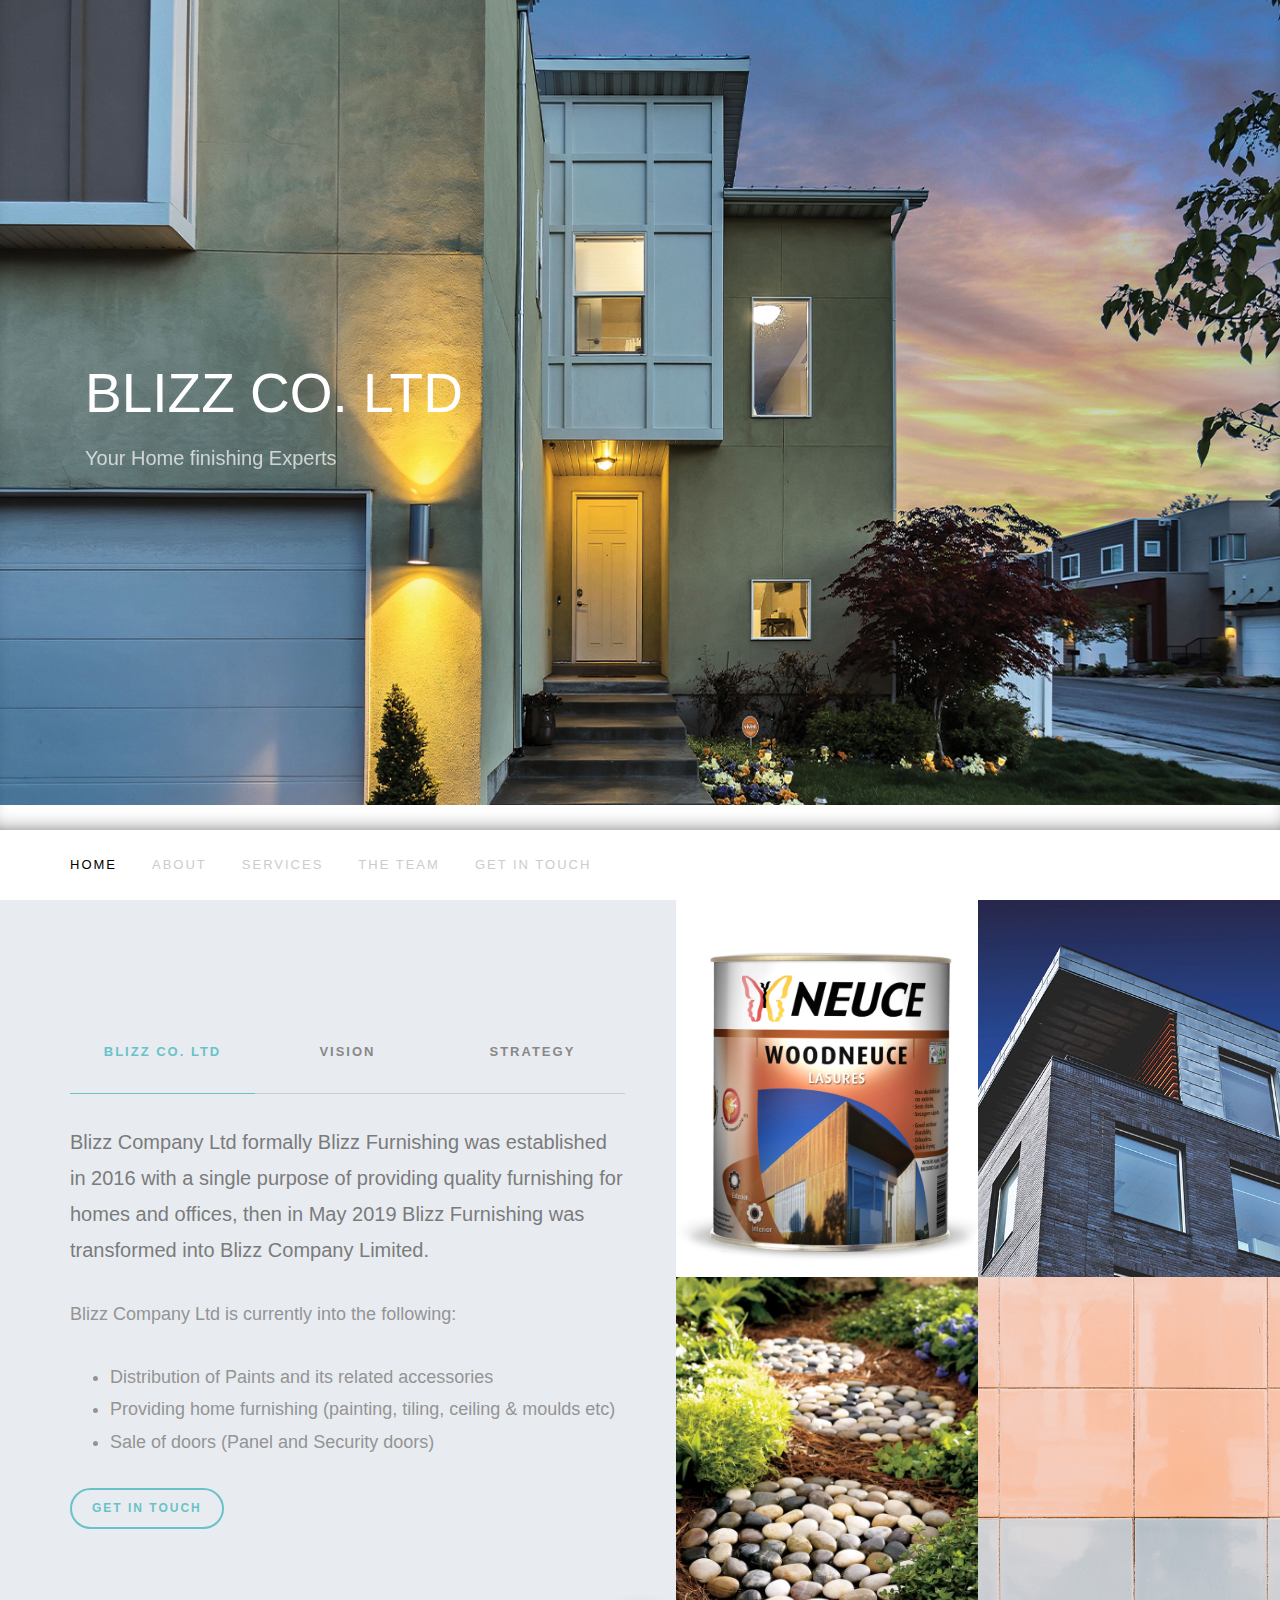
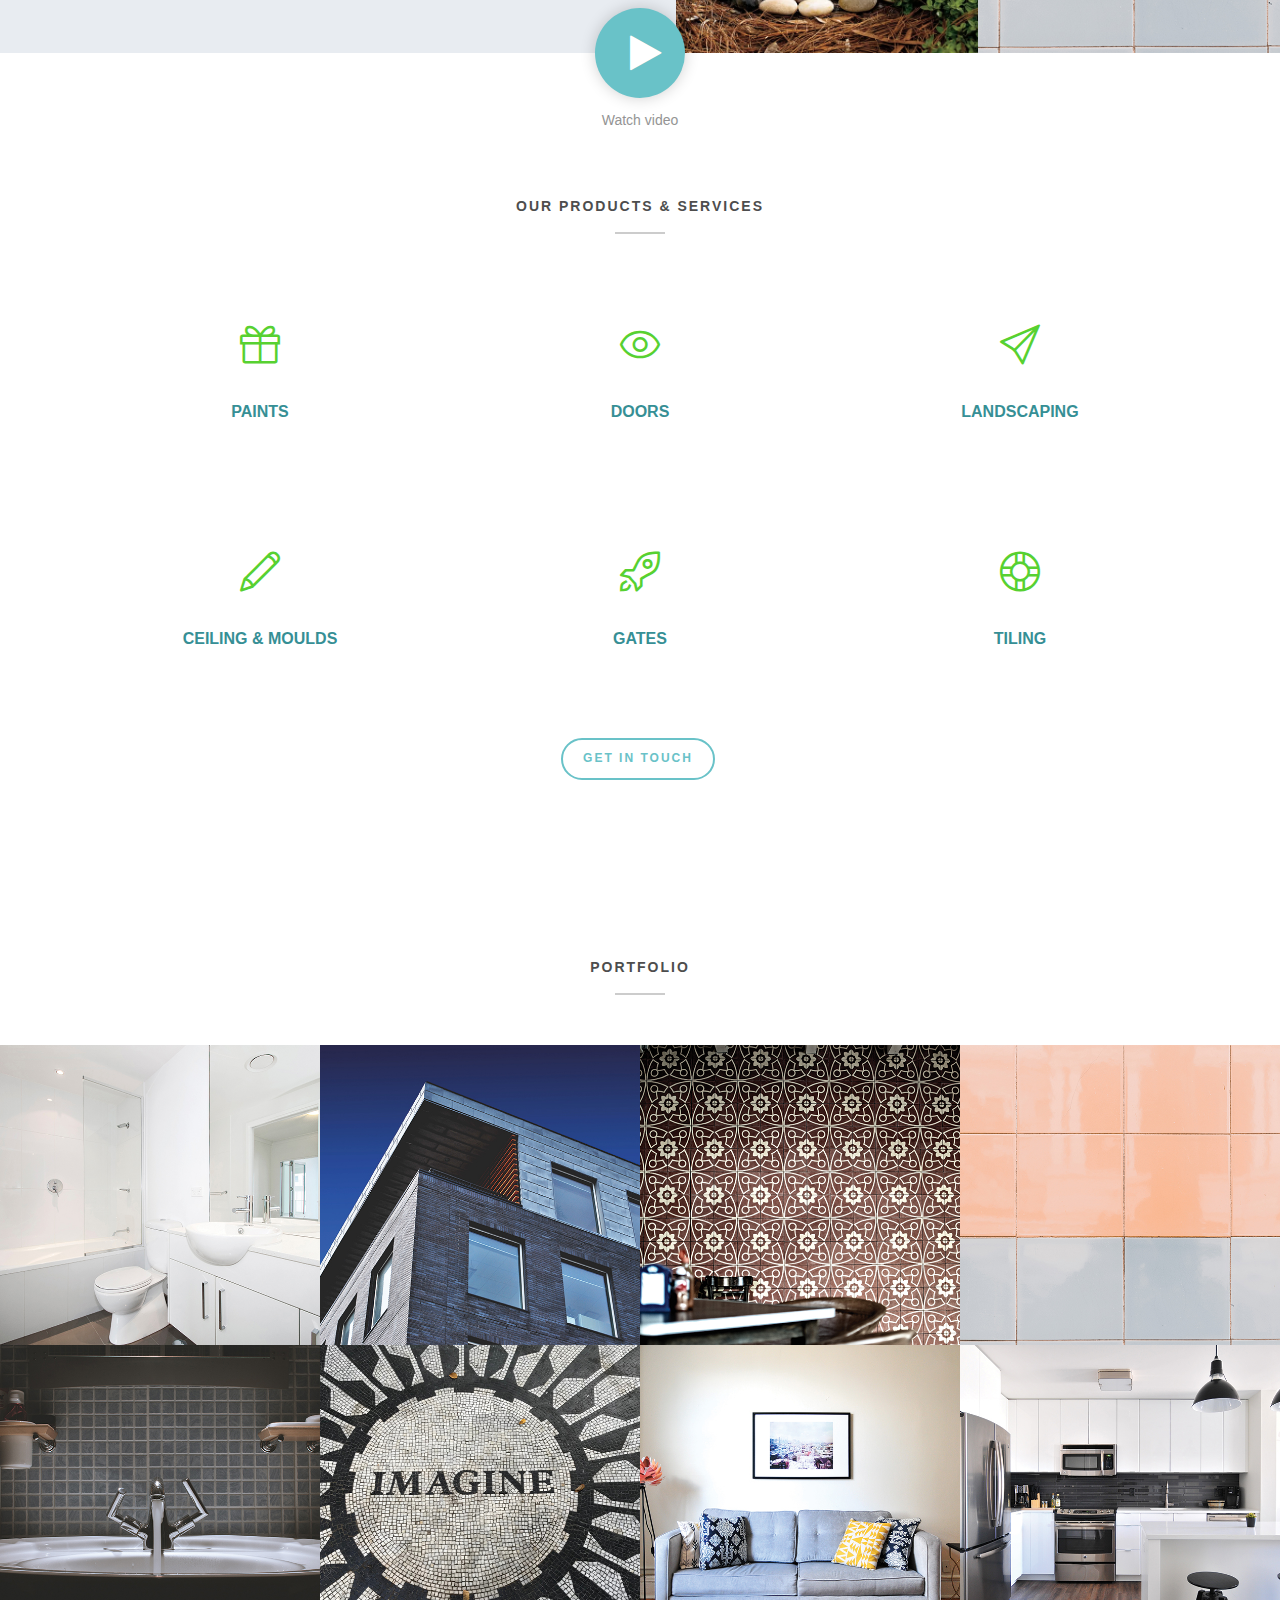
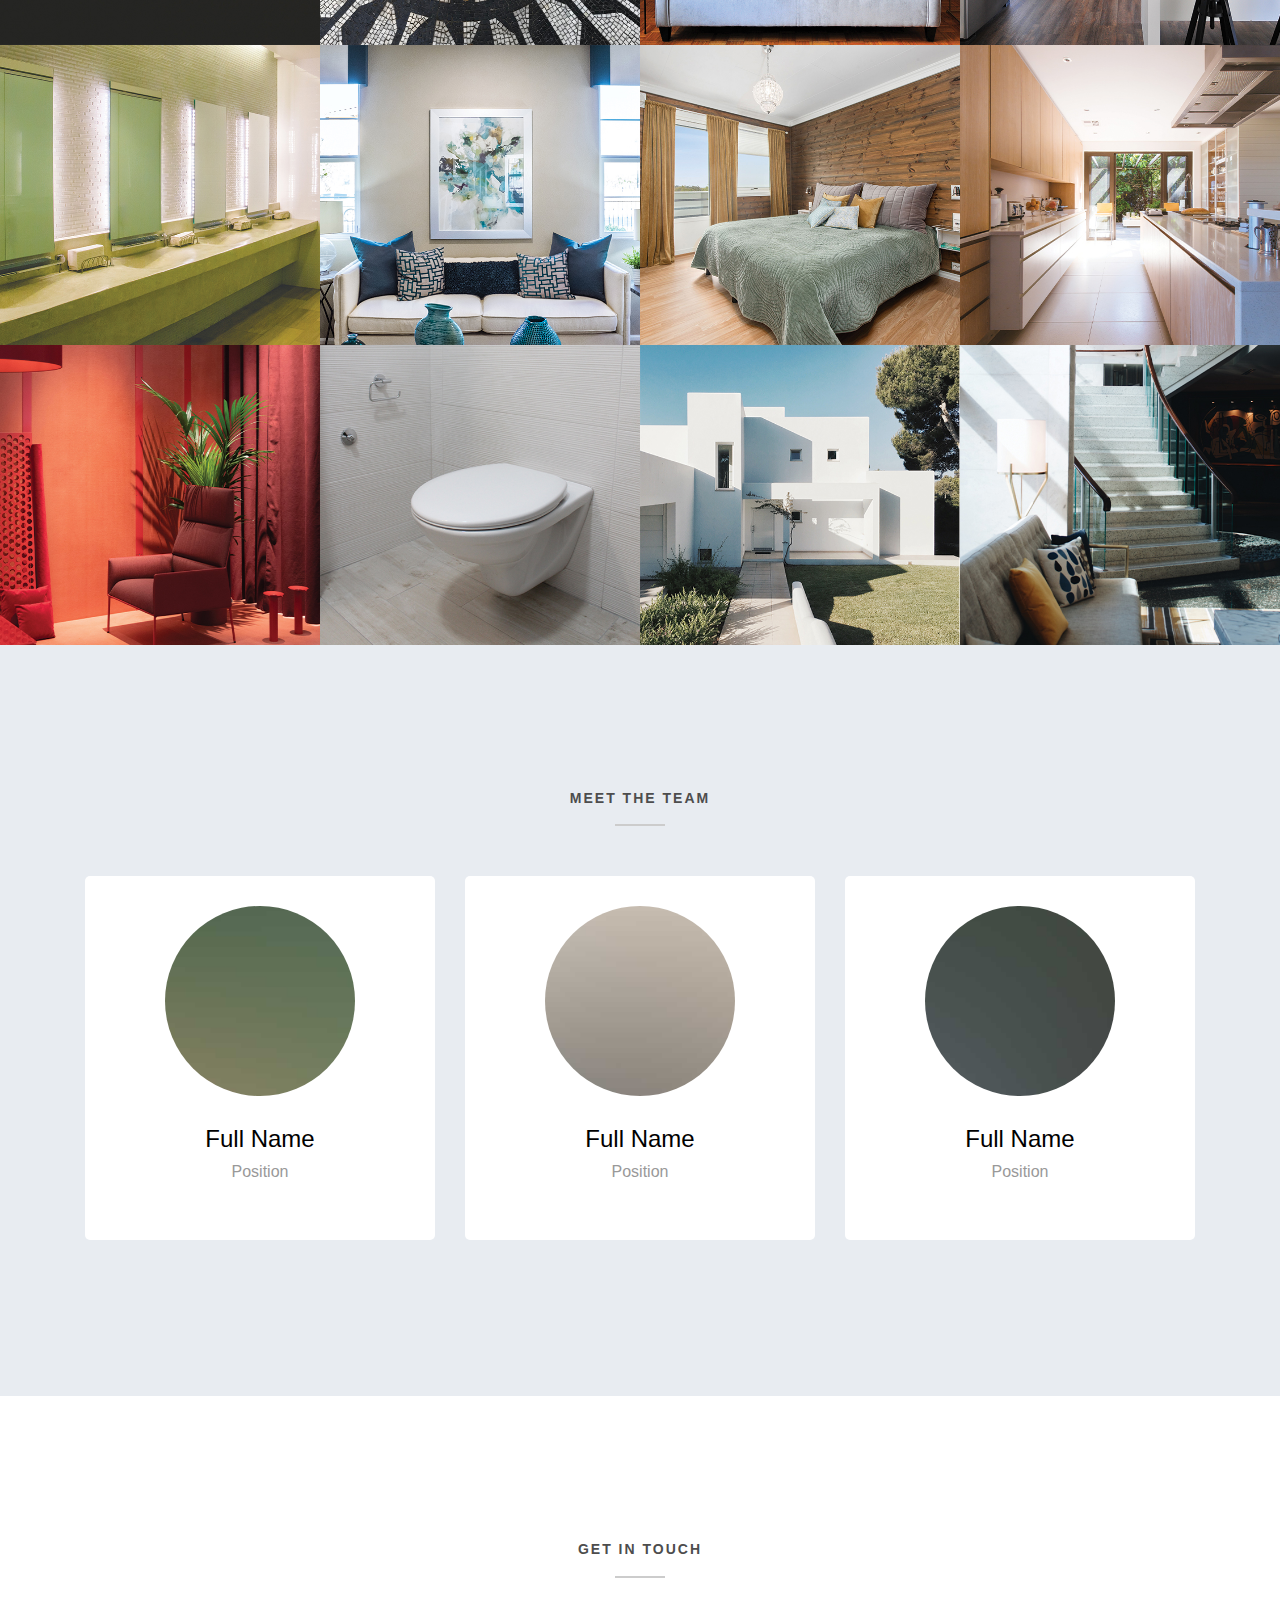
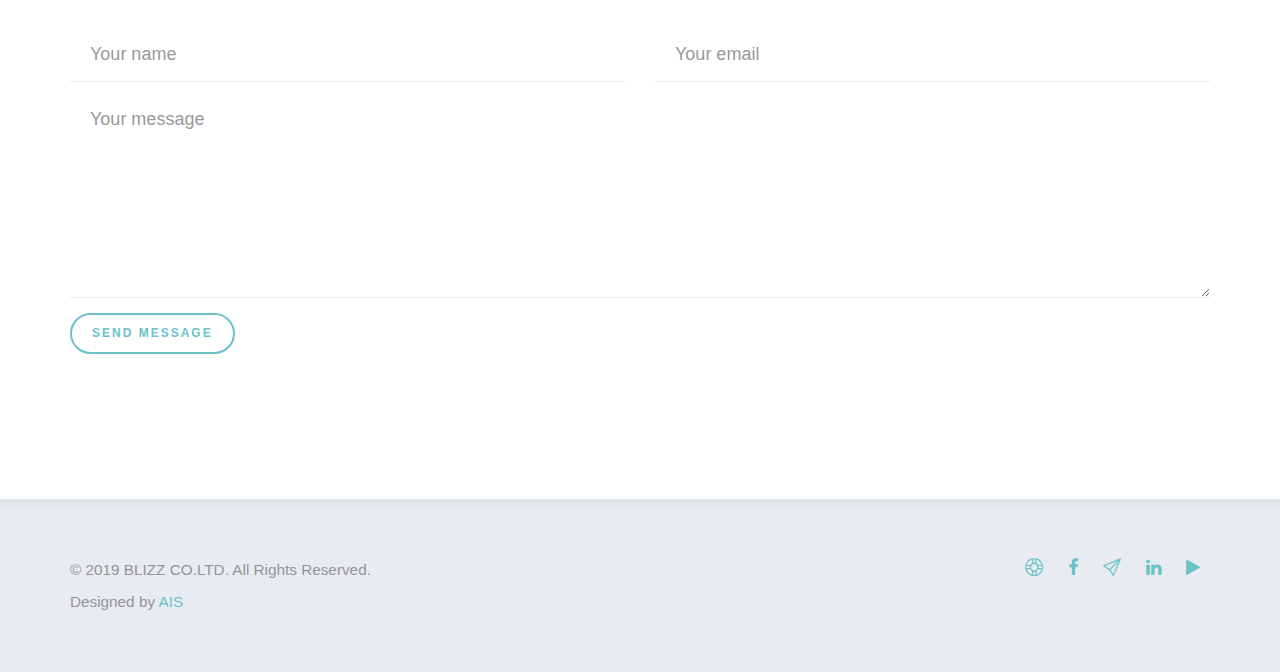
<file: index.html>
<!DOCTYPE html>
<!--[if lt IE 7]>      <html class="no-js lt-ie9 lt-ie8 lt-ie7"> <![endif]-->
<!--[if IE 7]>         <html class="no-js lt-ie9 lt-ie8"> <![endif]-->
<!--[if IE 8]>         <html class="no-js lt-ie9"> <![endif]-->
<!--[if gt IE 8]><!--> <html class="no-js"> <!--<![endif]-->
	<head>
	<meta charset="utf-8">
	<meta http-equiv="X-UA-Compatible" content="IE=edge">
	<title>BLIZZ CO. LTD &angrtvbd; Official Website 2020</title>
	<meta name="viewport" content="width=device-width, initial-scale=1">
	<meta name="description" content="" />
	<meta name="keywords" content="" />
	<meta name="author" content="" />

  
  	<!-- Facebook and Twitter integration -->
	<meta property="og:title" content=""/>
	<meta property="og:image" content=""/>
	<meta property="og:url" content=""/>
	<meta property="og:site_name" content=""/>
	<meta property="og:description" content=""/>
	<meta name="twitter:title" content="" />
	<meta name="twitter:image" content="" />
	<meta name="twitter:url" content="" />
	<meta name="twitter:card" content="" />

	<!-- Place favicon.ico and apple-touch-icon.png in the root directory -->
	<!-- <link rel="shortcut icon" href="favicon.ico"> -->

	<!-- <link href='https://fonts.googleapis.com/css?family=Playfair+Display:400,700,400italic,700italic|Merriweather:300,400italic,300italic,400,700italic' rel='stylesheet' type='text/css'> -->
	
	<!-- Animate.css -->
	<link rel="stylesheet" href="css/animate.css">
	<!-- Icomoon Icon Fonts-->
	<link rel="stylesheet" href="css/icomoon.css">
	<!-- Simple Line Icons -->
	<link rel="stylesheet" href="css/simple-line-icons.css">
	<!-- Magnific Popup -->
	<link rel="stylesheet" href="css/magnific-popup.css">
	<!-- Bootstrap  -->
	<link rel="stylesheet" href="css/bootstrap.css">
	<!-- Theme style -->
	<link rel="stylesheet" href="css/style.css">
	<!--Owl Carousel-->
	<link rel="stylesheet" href="css/owl.carousel.css">
	<link rel="stylesheet" href="css/owl.theme.default.css">


	<!-- Modernizr JS -->
	<script src="js/modernizr-2.6.2.min.js"></script>
	<!-- FOR IE9 below -->
	<!--[if lt IE 9]>
	<script src="js/respond.min.js"></script>
	<![endif]-->

	</head>
	<body>
	
	<!-- Loader -->
	<div class="fh5co-loader"></div>
	<div class="fh5co-page">

	<div id="fh5co-container">
		<div class="owl-carousel">
			<div id="fh5co-home" class="js-fullheight-home" data-section="home" style="background-image: url(images/main_bg.jpg);" data-stellar-background-ratio="0.5">
				<div class="container">
					<div class="col-md-6">
						<div class="js-fullheight-home fh5co-copy">
							<div class="js-fullheight-home fh5co-copy-inner">
								<h1>BLIZZ CO. LTD</h1>
								<h2>Your Home finishing Experts</h2>
							</div>
						</div>
					</div>
				</div>
			</div>
			<div id="fh5co-home" class="js-fullheight-home" data-section="home" style="background-image: url(images/main_bg.jpg);" data-stellar-background-ratio="0.5">
				<div class="container">
					<div class="col-md-6">
						<div class="js-fullheight-home fh5co-copy">
							<div class="js-fullheight-home fh5co-copy-inner">
								<h1>BLIZZ CO. LTD</h1>
								<h2>Your Home finishing Experts</h2>
							</div>
						</div>
					</div>
				</div>
			</div>
			<div id="fh5co-home" class="js-fullheight-home" data-section="home" style="background-image: url(images/main_bg.jpg);" data-stellar-background-ratio="0.5">
				<div class="container">
					<div class="col-md-6">
						<div class="js-fullheight-home fh5co-copy">
							<div class="js-fullheight-home fh5co-copy-inner">
								<h1>BLIZZ CO. LTD</h1>
								<h2>Your Home finishing Experts</h2>
							</div>
						</div>
					</div>
				</div>
			</div>
		</div>
		
		<div class="js-sticky">
			<div class="fh5co-main-nav">
				<div class="container">
					<div class="fh5co-menu-1">
						<a href="#" data-nav-section="home">Home</a>
						<a href="#" data-nav-section="mission">About</a>
						<a href="#" data-nav-section="services">Services</a>
						<a href="#" data-nav-section="team">The Team</a>
						<a href="#" data-nav-section="contact">Get In Touch</a>
					</div>
				</div>
			</div>
		</div>

		<div id="fh5co-about" data-section="mission">
			<div class="fh5co-2col">
				
				<div class="fh5co-2col-inner left">
						
						<div class="fh5co-tabs-container">
							<ul class="fh5co-tabs fh5co-three">
								<li class="active"><a href="#" data-tab="marketing">BLIZZ CO. LTD</a></li>
								<li><a href="#" data-tab="analysis">Vision</a></li>
								<li><a href="#" data-tab="strategy">strategy</a></li>
							</ul>
							<div class="fh5co-tab-content active" data-tab-content="marketing">
								<h2>Blizz Company Ltd formally Blizz Furnishing was established in 2016 with a single purpose of providing quality furnishing for homes and offices, then in May 2019 Blizz Furnishing was transformed into Blizz Company Limited.</h2>
								<p>Blizz Company Ltd is currently into the following: <br />
								<ul>
									<li>Distribution of Paints and its related accessories</li>
									<li>Providing home furnishing (painting, tiling, ceiling & moulds etc)</li>
									<li>Sale of doors (Panel and Security doors)</li>
								</ul>	
								</p>
								<!-- <ul class="checked">
									<li>Web Development</li>
									<li>User Interface Experts</li>
									<li>Pixel Perfect Design</li>
								</ul> -->
								<p><a href="#" class="btn btn-primary btn-outline">Get In Touch</a></p>
							</div>

							<div class="fh5co-tab-content" data-tab-content="analysis">
								<h2><strong>VISION</strong></h2>
								<p><blockquote>To become the leading solution provider of beauty and protection for homes and offices in Ghana within the next five years</blockquote> </p>
								<h2><strong>MISSION</strong></h2>
								<p>To become the leading solution provider of beauty and protection for homes and offices in Ghana within the next five years while maintaining the highest standards of professionalism and operational excellence through the use of modern technology</p>
								<p><a href="#" class="btn btn-primary btn-outline">Get In Touch</a></p>
							</div>

							<div class="fh5co-tab-content" data-tab-content="strategy">
								<h2>
									<ul>
										<li>To recruits or engage retailers or agent across the whole country</li>
										<li>On periodic basis, we would also be engaging artisans like painters, tilers etc on seminars so as to sharpen their skills and knowledge in the sector and also to introduce them to our products.</li>
										<li>Those who comes to our trainings and seminars would be certified and also assisted with work or contracts.</li>
										<li>We would also liaise with the Technical University to link up and bridge the knowledge gab in the sector as pacesetters in the industry.</li>
									</ul>
								</h2>
								<!-- <ul class="checked">
									<li>Web Development</li>
									<li>User Interface Experts</li>
									<li>Pixel Perfect Design</li>
								</ul> -->
								<p><a href="#" class="btn btn-primary btn-outline">Get In Touch</a></p>
							</div>

						</div>

				</div>

			</div>
			<div class="fh5co-2col fh5co-text">
				<div class="fh5co-grid">
					<div class="fh5co-grid-item" style="background-image: url(images/934_1.jpg);"></div>
					<div class="fh5co-grid-item" style="background-image: url(images/img2.jpg);"></div>
					<div class="fh5co-grid-item" style="background-image: url(images/stepping-stone.jpg);"></div>
					<div class="fh5co-grid-item" style="background-image: url(images/img4.jpg);"></div>
				</div>
			</div>
		</div> <!-- END fh5co-about -->

		<div id="fh5co-services" data-section="services">
			<div class="fh5co-video"><a href="https://vimeo.com/channels/staffpicks/93951774" class="popup-vimeo"><i class="icon-play2"></i></a> <span>Watch video</span></div>
			<div class="container">
				<div class="col-md-6 col-md-offset-3 text-center fh5co-heading">
					<h2>Our Products &amp; Services</h2>
					<!-- <p>Lorem ipsum dolor sit amet Services Type elit. Eveniet nam itaque ipsam iste provident quo ipsam iste provident.</p> -->
				</div>
				<div class="col-md-4">
					<div class="service">
						<div class="icon"><i class="icon-present"></i></div>
							<a href="Paints.html"><h3><strong>Paints</strong></h3></a> 
						<!-- <p>Lorem ipsum dolor sit amet Services Type elit. Eveniet nam itaque ipsam iste provident quo ipsam iste provident.</p> -->
						<!-- <p><strong>Wholesales</strong> <br><strong>Retails</strong> <br><strong>Application Services</strong></p>						 -->
					</div>
				</div>
				<div class="col-md-4">
					<div class="service">
						<div class="icon"><i class="icon-eye"></i></div>
						<a href="Doors.html"><h3><strong>Doors</strong></h3></a>
						<!-- <p>Lorem ipsum dolor sit amet Services Type elit. Eveniet nam itaque ipsam iste provident quo ipsam iste provident.</p> -->
						<!-- <p><strong>Wholesales</strong> <br><strong>Retails</strong></p> -->
					</div>
				</div>
				<div class="col-md-4">
					<div class="service">
						<div class="icon"><i class="icon-paper-plane"></i></div>
						<a href="Landscaping.html"><h3><strong>Landscaping</strong></h3></a>
						<!-- <p>Lorem ipsum dolor sit amet Services Type elit. Eveniet nam itaque ipsam iste provident quo ipsam iste provident.</p> -->
					</div>
				</div>

				<div class="col-md-4">
					<div class="service">
						<div class="icon"><i class="icon-pencil"></i></div>
						<a href="Ceiling-moulds.html"><h3><strong>Ceiling &amp; Moulds</strong></h3></a>
						<!-- <p>Lorem ipsum dolor sit amet Services Type elit. Eveniet nam itaque ipsam iste provident quo ipsam iste provident.</p> -->
					</div>
				</div>
				<div class="col-md-4">
					<div class="service">
						<div class="icon"><i class="icon-rocket"></i></div>
							<a href="Gates.html"><h3><strong>Gates</strong></h3></a>
						<!-- <p>Lorem ipsum dolor sit amet Services Type elit. Eveniet nam itaque ipsam iste provident quo ipsam iste provident.</p> -->
					</div>
				</div>
				<div class="col-md-4">
					<div class="service">
						<div class="icon"><i class="icon-support"></i></div>
						<a href="Tiling.html"><h3><strong>Tiling</strong></h3></a>
						<!-- <p>Lorem ipsum dolor sit amet Services Type elit. Eveniet nam itaque ipsam iste provident quo ipsam iste provident.</p> -->
					</div>
				</div>
				<div class="col-md-12 text-center">
					<p><a href="#" class="btn btn-primary btn-outline">Get In Touch</a></p>
				</div>

			</div>

		</div> <!-- END fh5co-services -->
		<div class="col-md-6 col-md-offset-3 text-center fh5co-heading">
			<h2>Portfolio</h2>
			<!-- <p>Lorem ipsum dolor sit amet Services Type elit. Eveniet nam itaque ipsam iste provident quo ipsam iste provident.</p> -->
		</div>
		<div id="fh5co-gallery">
			<a href="images/img3.jpg" class="fh5co-item image-popup" style="background-image: url(images/img3.jpg)">
				<div class="fh5co-overlay"></div>
				<div class="fh5co-copy">
					<div class="fh5co-copy-inner">
						<h2>Services Type</h2>
						<h3>Services Type</h3>
					</div>
				</div>
			</a>
			<a href="images/img2.jpg" class="fh5co-item image-popup" style="background-image: url(images/img2.jpg)">
				<div class="fh5co-overlay"></div>
				<div class="fh5co-copy">
					<div class="fh5co-copy-inner">
						<h2>Services Type</h2>
						<h3>Services Type</h3>
					</div>
				</div>
			</a>
			<a href="images/img1.jpg" class="fh5co-item image-popup" style="background-image: url(images/img1.jpg)">
				<div class="fh5co-overlay"></div>
				<div class="fh5co-copy">
					<div class="fh5co-copy-inner">
						<h2>Services Type</h2>
						<h3>Services Type</h3>
					</div>
				</div>
			</a>
			<a href="images/img4.jpg" class="fh5co-item image-popup" style="background-image: url(images/img4.jpg)">
				<div class="fh5co-overlay"></div>
				<div class="fh5co-copy">
					<div class="fh5co-copy-inner">
						<h2>Services Type</h2>
						<h3>Services Type</h3>
					</div>
				</div>
			</a>
			<a href="images/img5.jpg" class="fh5co-item image-popup" style="background-image: url(images/img5.jpg)">
				<div class="fh5co-overlay"></div>
				<div class="fh5co-copy">
					<div class="fh5co-copy-inner">
						<h2>Services Type</h2>
						<h3>Services Type</h3>
					</div>
				</div>
			</a>
			<a href="images/img6.jpg" class="fh5co-item image-popup" style="background-image: url(images/img6.jpg)">
				<div class="fh5co-overlay"></div>
				<div class="fh5co-copy">
					<div class="fh5co-copy-inner">
						<h2>Services Type</h2>
						<h3>Services Type</h3>
					</div>
				</div>
			</a>
			<a href="images/img7.jpg" class="fh5co-item image-popup" style="background-image: url(images/img7.jpg)">
				<div class="fh5co-overlay"></div>
				<div class="fh5co-copy">
					<div class="fh5co-copy-inner">
						<h2>Services Type</h2>
						<h3>Services Type</h3>
					</div>
				</div>
			</a>
			<a href="images/img8.jpg" class="fh5co-item image-popup" style="background-image: url(images/img8.jpg)">
				<div class="fh5co-overlay"></div>
				<div class="fh5co-copy">
					<div class="fh5co-copy-inner">
						<h2>Services Type</h2>
						<h3>Services Type</h3>
					</div>
				</div>
			</a>
		</div> <!-- END fh5co-gallery1 -->
		<div id="fh5co-gallery">
			<a href="images/img9.jpg" class="fh5co-item image-popup" style="background-image: url(images/img9.jpg)">
				<div class="fh5co-overlay"></div>
				<div class="fh5co-copy">
					<div class="fh5co-copy-inner">
						<h2>Services Type</h2>
						<h3>Services Type</h3>
					</div>
				</div>
			</a>
			<a href="images/img10.jpg" class="fh5co-item image-popup" style="background-image: url(images/img10.jpg)">
				<div class="fh5co-overlay"></div>
				<div class="fh5co-copy">
					<div class="fh5co-copy-inner">
						<h2>Services Type</h2>
						<h3>Services Type</h3>
					</div>
				</div>
			</a>
			<a href="images/img11.jpg" class="fh5co-item image-popup" style="background-image: url(images/img11.jpg)">
				<div class="fh5co-overlay"></div>
				<div class="fh5co-copy">
					<div class="fh5co-copy-inner">
						<h2>Services Type</h2>
						<h3>Services Type</h3>
					</div>
				</div>
			</a>
			<a href="images/img12.jpg" class="fh5co-item image-popup" style="background-image: url(images/img12.jpg)">
				<div class="fh5co-overlay"></div>
				<div class="fh5co-copy">
					<div class="fh5co-copy-inner">
						<h2>Services Type</h2>
						<h3>Services Type</h3>
					</div>
				</div>
			</a>
			<a href="images/img13.jpg" class="fh5co-item image-popup" style="background-image: url(images/img13.jpg)">
				<div class="fh5co-overlay"></div>
				<div class="fh5co-copy">
					<div class="fh5co-copy-inner">
						<h2>Services Type</h2>
						<h3>Services Type</h3>
					</div>
				</div>
			</a>
			<a href="images/img14.jpg" class="fh5co-item image-popup" style="background-image: url(images/img14.jpg)">
				<div class="fh5co-overlay"></div>
				<div class="fh5co-copy">
					<div class="fh5co-copy-inner">
						<h2>Services Type</h2>
						<h3>Services Type</h3>
					</div>
				</div>
			</a>
			<a href="images/img15.jpg" class="fh5co-item image-popup" style="background-image: url(images/img15.jpg)">
				<div class="fh5co-overlay"></div>
				<div class="fh5co-copy">
					<div class="fh5co-copy-inner">
						<h2>Services Type</h2>
						<h3>Services Type</h3>
					</div>
				</div>
			</a>
			<a href="images/img16.jpg" class="fh5co-item image-popup" style="background-image: url(images/img16.jpg)">
				<div class="fh5co-overlay"></div>
				<div class="fh5co-copy">
					<div class="fh5co-copy-inner">
						<h2>Services Type</h2>
						<h3>Services Type</h3>
					</div>
				</div>
			</a>
		</div> <!-- END fh5co-gallery2 -->

		<div id="fh5co-team" data-section="team">
			<div class="container">
				<div class="col-md-6 col-md-offset-3 text-center fh5co-heading">
					<h2>Meet The Team</h2>
					<!-- <p>Lorem ipsum dolor sit amet Services Type elit. Eveniet nam itaque ipsam iste provident quo ipsam iste provident.</p> -->
				</div>
				<div class="col-md-4">
					<div class="person">
						<img src="images/person1.jpg" alt="" class="img-responsive">
						<h3>Full Name</h3>
						<h4>Position</h4>
					</div>
				</div>
				<div class="col-md-4">
					<div class="person">
						<img src="images/person2.jpg" alt="" class="img-responsive">
						<h3>Full Name</h3>
						<h4>Position</h4>
					</div>
				</div>
				<div class="col-md-4">
					<div class="person">
						<img src="images/person3.jpg" alt="" class="img-responsive">
						<h3>Full Name</h3>
						<h4>Position</h4>
					</div>
				</div>
			</div>
		</div> <!-- END fh5co-team -->

		<div id="fh5co-contact" data-section="contact">
			<div class="container">
				<div class="col-md-6 col-md-offset-3 text-center fh5co-heading">
					<h2>Get In Touch</h2>
					<!-- <p>Lorem ipsum dolor sit amet Services Type elit. Eveniet nam itaque ipsam iste provident quo ipsam iste provident.</p> -->
				</div>
				<form action="#" method="post">
					<div class="row">
						<div class="col-md-6">
							<div class="form-group">
								<input type="text" name="name" class="form-control" placeholder="Your name">
							</div>		
						</div>
						<div class="col-md-6">
							<div class="form-group">
								<input type="email" name="email" class="form-control" placeholder="Your email">
							</div>		
						</div>
						<div class="col-md-12">
							<div class="form-group">
								<textarea name="message" id="" cols="30" rows="7" class="form-control" placeholder="Your message"></textarea>
							</div>		
						</div>
						<div class="col-md-12">
							<div class="form-group">
								<input type="submit" name="submit" value="Send message" class="btn btn-primary btn-outline">
							</div>
						</div>
					</div>
					
				</form>
			</div>
		</div>

		<div id="fh5co-footer">
			<div class="container">
				<div class="row">
					<div class="col-md-6">
						<p><small>&copy; 2019 BLIZZ CO.LTD. All Rights Reserved. <br> Designed by <a href="http://ais.com/" target="_blank">AIS</a></small></p>
					</div>
					<div class="col-md-6">
						<ul class="fh5co-social">
							<li><a href="#"><i class="icon-support"></i></a></li>
							<li><a href="#"><i class="icon-facebook"></i></a></li>
							<li><a href="#"><i class="icon-paper-plane"></i></a></li>
							<li><a href="#"><i class="icon-linkedin"></i></a></li>
							<li><a href="#"><i class="icon-play2"></i></a></li>
						</ul>
					</div>
				</div>
			</div>
		</div>

		
		
	</div>

	</div>

	<div class="gototop js-top">
		<a href="#" class="js-gotop"><i class="icon-arrow-up"></i></a>
	</div>
	
	
	
	
	<!-- jQuery -->
	<script src="js/jquery.min.js"></script>
	<!-- jQuery Easing -->
	<script src="js/jquery.easing.1.3.js"></script>
	<!-- Bootstrap -->
	<script src="js/bootstrap.min.js"></script>
	<!-- Waypoints -->
	<script src="js/jquery.waypoints.min.js"></script>
	<!-- Stellar Parallax -->
	<script src="js/jquery.stellar.min.js"></script>
	<!-- Magnific Popup -->
	<script src="js/jquery.magnific-popup.min.js"></script>
	<script src="js/magnific-popup-options.js"></script>
	<!--Owl Carousel JS-->
	<script src="js/owl.carousel.js"></script>
	<script>
		$('.owl-carousel').owlCarousel({
    loop:true,
    margin:10,
    responsiveClass:true,
    responsive:{
        0:{
            items:1,
            nav:true
        },
        600:{
            items:1,
            nav:false
        },
        1000:{
            items:1,
            nav:true,
            loop:false
        }
    }
})
	</script>
	<!-- Main JS -->
	<script src="js/main.js"></script>

	</body>
</html>
</file>
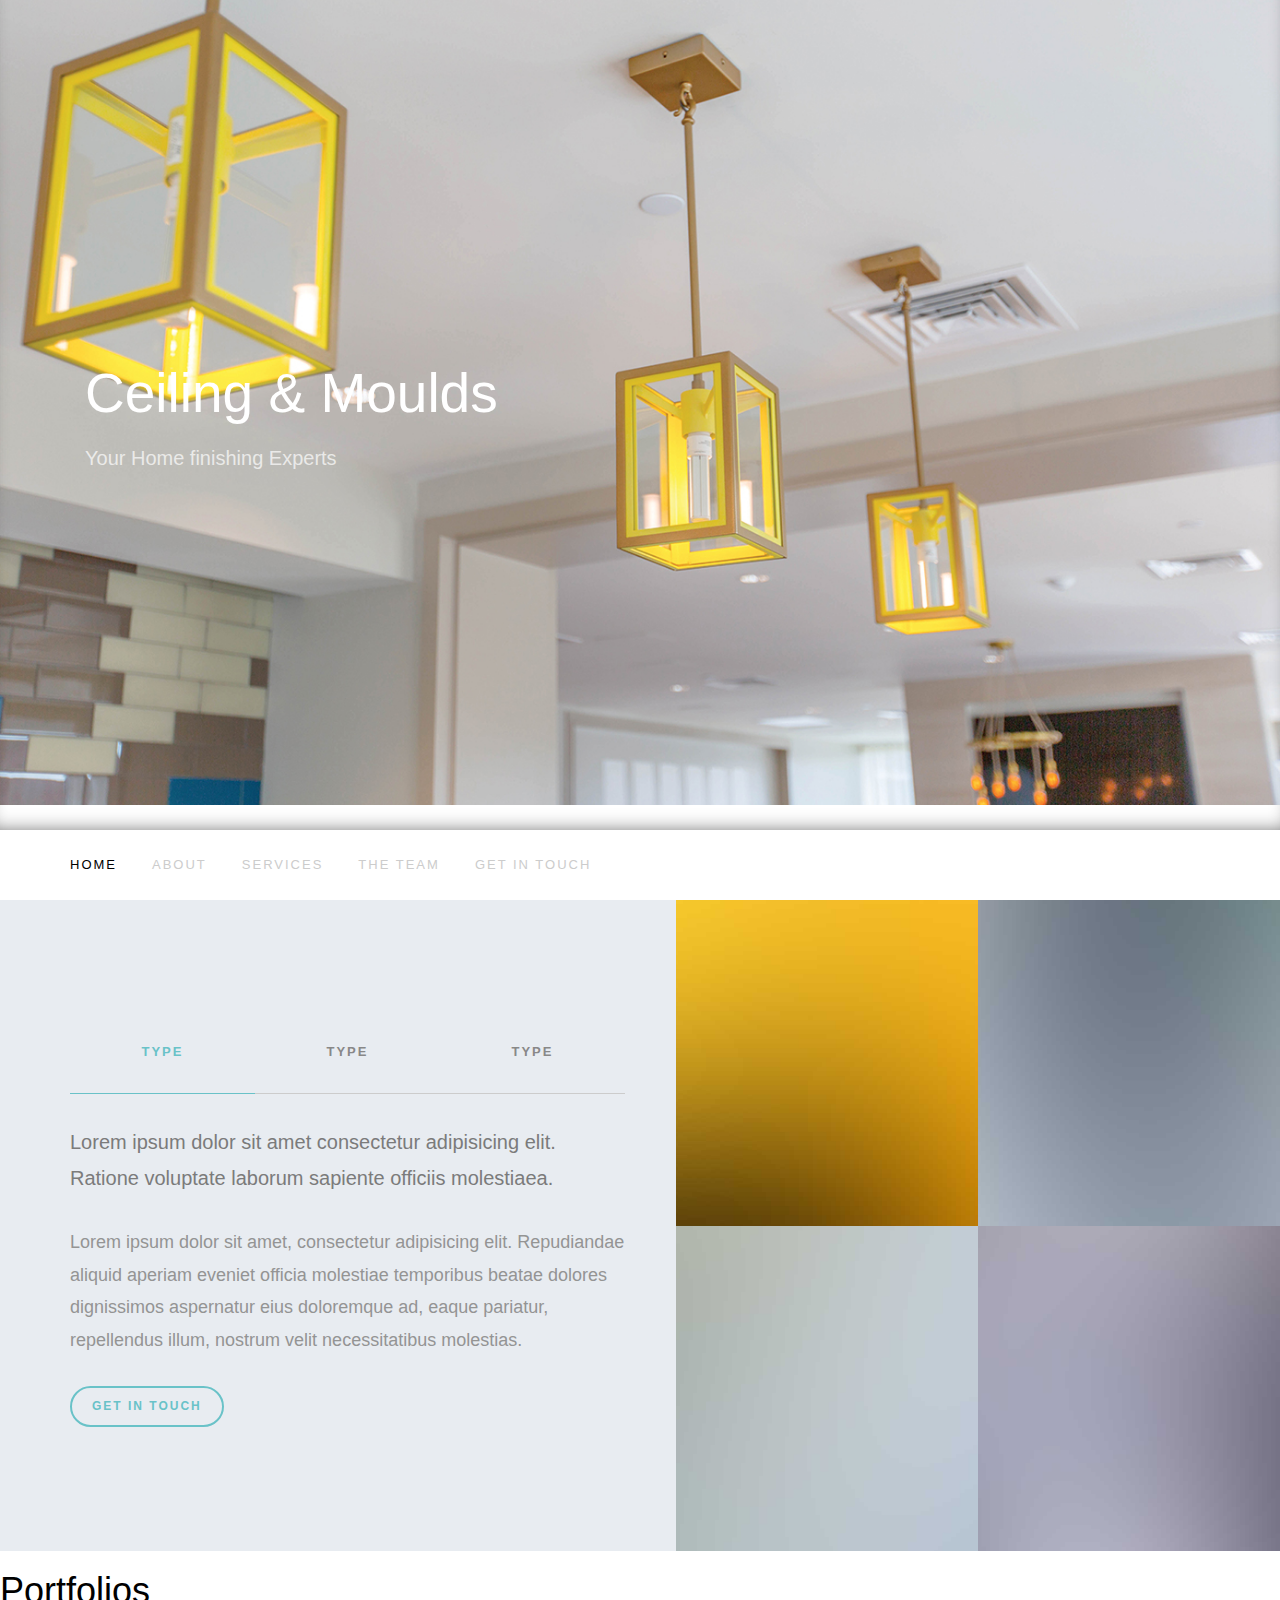
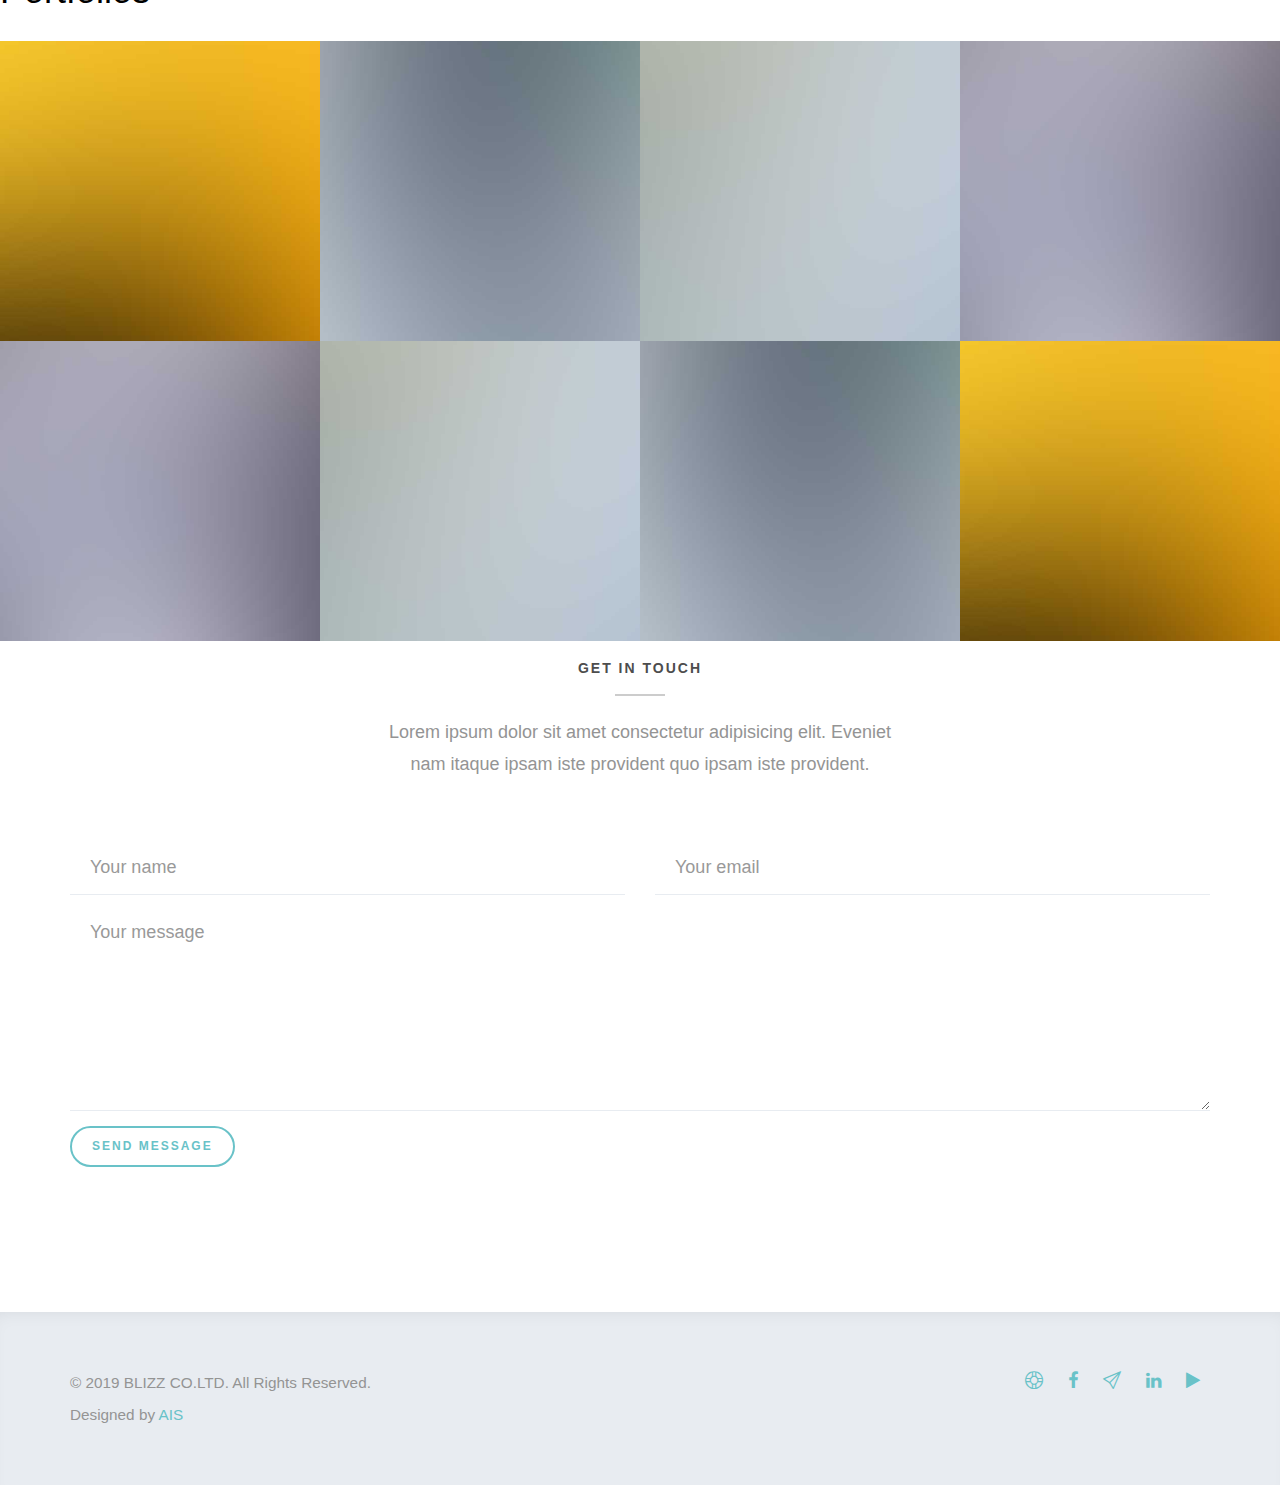
<file: Ceiling-moulds.html>
<!DOCTYPE html>
<!--[if lt IE 7]>      <html class="no-js lt-ie9 lt-ie8 lt-ie7"> <![endif]-->
<!--[if IE 7]>         <html class="no-js lt-ie9 lt-ie8"> <![endif]-->
<!--[if IE 8]>         <html class="no-js lt-ie9"> <![endif]-->
<!--[if gt IE 8]><!--> <html class="no-js"> <!--<![endif]-->
	<head>
	<meta charset="utf-8">
	<meta http-equiv="X-UA-Compatible" content="IE=edge">
	<title>BLIZZ CO. LTD &angrtvbd; Official Website 2020</title>
	<meta name="viewport" content="width=device-width, initial-scale=1">
	<meta name="description" content="" />
	<meta name="keywords" content="" />
	<meta name="author" content="" />

  
  	<!-- Facebook and Twitter integration -->
	<meta property="og:title" content=""/>
	<meta property="og:image" content=""/>
	<meta property="og:url" content=""/>
	<meta property="og:site_name" content=""/>
	<meta property="og:description" content=""/>
	<meta name="twitter:title" content="" />
	<meta name="twitter:image" content="" />
	<meta name="twitter:url" content="" />
	<meta name="twitter:card" content="" />

	<!-- Place favicon.ico and apple-touch-icon.png in the root directory -->
	<!-- <link rel="shortcut icon" href="favicon.ico"> -->

	<!-- <link href='https://fonts.googleapis.com/css?family=Playfair+Display:400,700,400italic,700italic|Merriweather:300,400italic,300italic,400,700italic' rel='stylesheet' type='text/css'> -->
	
	<!-- Animate.css -->
	<link rel="stylesheet" href="css/animate.css">
	<!-- Icomoon Icon Fonts-->
	<link rel="stylesheet" href="css/icomoon.css">
	<!-- Simple Line Icons -->
	<link rel="stylesheet" href="css/simple-line-icons.css">
	<!-- Magnific Popup -->
	<link rel="stylesheet" href="css/magnific-popup.css">
	<!-- Bootstrap  -->
	<link rel="stylesheet" href="css/bootstrap.css">
	<!-- Theme style -->
	<link rel="stylesheet" href="css/style.css">


	<!-- Modernizr JS -->
	<script src="js/modernizr-2.6.2.min.js"></script>
	<!-- FOR IE9 below -->
	<!--[if lt IE 9]>
	<script src="js/respond.min.js"></script>
	<![endif]-->

	</head>
	<body>
	
	<!-- Loader -->
	<div class="fh5co-loader"></div>
	<div class="fh5co-page">

	<div id="fh5co-container">
		<div id="fh5co-home" class="js-fullheight-home" data-section="home" style="background-image: url(images/ceiling.jpg);" data-stellar-background-ratio="0.5">
			<div class="container">
				<div class="col-md-6">
					<div class="js-fullheight-home fh5co-copy">
						<div class="js-fullheight-home fh5co-copy-inner">
							<h1>Ceiling &amp; Moulds</h1>
							<h2>Your Home finishing Experts</h2>
						</div>
					</div>
				</div>
			</div>
		</div>
		
		<div class="js-sticky">
			<div class="fh5co-main-nav">
				<div class="container">
					<div class="fh5co-menu-1">
						<a href="./index.html" data-nav-section="home">Home</a>
						<a href="./index.html" data-nav-section="mission">About</a>
						<a href="index.html" data-nav-section="services">Services</a>
						<a href="./index.html" data-nav-section="team">The Team</a>
						<a href="index.html" data-nav-section="contact">Get In Touch</a>
					</div>
				</div>
			</div>
		</div>

		<div id="fh5co-about" data-section="mission">
			<div class="fh5co-2col">
				
				<div class="fh5co-2col-inner left">
						
						<div class="fh5co-tabs-container">
							<ul class="fh5co-tabs fh5co-three">
								<li class="active"><a href="#" data-tab="marketing">Type</a></li>
								<li><a href="#" data-tab="analysis">Type</a></li>
								<li><a href="#" data-tab="strategy">Type</a></li>
							</ul>
							<div class="fh5co-tab-content active" data-tab-content="marketing">
								<h2>Lorem ipsum dolor sit amet consectetur adipisicing elit. Ratione voluptate laborum sapiente officiis molestiaea.</h2>
								<p>Lorem ipsum dolor sit amet, consectetur adipisicing elit. Repudiandae aliquid aperiam eveniet officia molestiae temporibus beatae dolores dignissimos aspernatur eius doloremque ad, eaque pariatur, repellendus illum, nostrum velit necessitatibus molestias.</p>
								<!-- <ul class="checked">
									<li>Web Development</li>
									<li>User Interface Experts</li>
									<li>Pixel Perfect Design</li>
								</ul> -->
								<p><a href="#" class="btn btn-primary btn-outline">Get In Touch</a></p>
							</div>

							<div class="fh5co-tab-content" data-tab-content="analysis">
								<h2>Quam quasi illum expedita dicta nemo fugit reprehenderit similique! Corporis praesentium magnam sequi.</h2>
								<p>Lorem ipsum dolor sit amet, consectetur adipisicing elit. Nulla explicabo, molestiae eaque fugiat dolores est esse, doloremque placeat assumenda corrupti officia dolorum. Sunt saepe ut, explicabo consectetur, nostrum illo est.</p>
								<!-- <ul class="checked">
									<li>Free HTML5 Templates</li>
									<li>Free Bootstrap Templates</li>
									<li>Free HTML5 Bootstrap Templates</li>
								</ul> -->
								<p><a href="#" class="btn btn-primary btn-outline">Get In Touch</a></p>
							</div>

							<div class="fh5co-tab-content" data-tab-content="strategy">
								<h2>Magnam iste obcaecati illo laboriosam amet. Dignissimos sed quis voluptatum corporis adipisci amet.</h2>
								<p>Lorem ipsum dolor sit amet, consectetur adipisicing elit. Distinctio dolore illum expedita placeat debitis, dignissimos obcaecati et modi. Possimus id dicta consequuntur veritatis, reiciendis at expedita voluptate sint distinctio eligendi!</p>
								<!-- <ul class="checked">
									<li>Web Development</li>
									<li>User Interface Experts</li>
									<li>Pixel Perfect Design</li>
								</ul> -->
								<p><a href="#" class="btn btn-primary btn-outline">Get In Touch</a></p>
							</div>

						</div>

				</div>

			</div>
			<div class="fh5co-2col fh5co-text">
				<div class="fh5co-grid">
					<div class="fh5co-grid-item" style="background-image: url(images/img_3.jpg);"></div>
					<div class="fh5co-grid-item" style="background-image: url(images/img_2.jpg);"></div>
					<div class="fh5co-grid-item" style="background-image: url(images/img_1.jpg);"></div>
					<div class="fh5co-grid-item" style="background-image: url(images/img_4.jpg);"></div>
				</div>
			</div>
		</div> <!-- END fh5co-about -->

		 <!-- END fh5co-services -->
		<h1>Portfolios</h1>
		<div id="fh5co-gallery">
			<a href="images/img_3.jpg" class="fh5co-item image-popup" style="background-image: url(images/img_3.jpg)">
				<div class="fh5co-overlay"></div>
				<div class="fh5co-copy">
					<div class="fh5co-copy-inner">
						<h2>Consectetur adipisicing</h2>
						<h3>Web Design</h3>
					</div>
				</div>
			</a>
			<a href="images/img_2.jpg" class="fh5co-item image-popup" style="background-image: url(images/img_2.jpg)">
				<div class="fh5co-overlay"></div>
				<div class="fh5co-copy">
					<div class="fh5co-copy-inner">
						<h2>Consectetur adipisicing</h2>
						<h3>Web Design</h3>
					</div>
				</div>
			</a>
			<a href="images/img_1.jpg" class="fh5co-item image-popup" style="background-image: url(images/img_1.jpg)">
				<div class="fh5co-overlay"></div>
				<div class="fh5co-copy">
					<div class="fh5co-copy-inner">
						<h2>Consectetur adipisicing</h2>
						<h3>Illustration</h3>
					</div>
				</div>
			</a>
			<a href="images/img_4.jpg" class="fh5co-item image-popup" style="background-image: url(images/img_4.jpg)">
				<div class="fh5co-overlay"></div>
				<div class="fh5co-copy">
					<div class="fh5co-copy-inner">
						<h2>Consectetur adipisicing</h2>
						<h3>Web Design</h3>
					</div>
				</div>
			</a>
			<a href="images/img_4.jpg" class="fh5co-item image-popup" style="background-image: url(images/img_4.jpg)">
				<div class="fh5co-overlay"></div>
				<div class="fh5co-copy">
					<div class="fh5co-copy-inner">
						<h2>Consectetur adipisicing</h2>
						<h3>Logo, Branding</h3>
					</div>
				</div>
			</a>
			<a href="images/img_1.jpg" class="fh5co-item image-popup" style="background-image: url(images/img_1.jpg)">
				<div class="fh5co-overlay"></div>
				<div class="fh5co-copy">
					<div class="fh5co-copy-inner">
						<h2>Consectetur adipisicing</h2>
						<h3>Brnading, Identity</h3>
					</div>
				</div>
			</a>
			<a href="images/img_2.jpg" class="fh5co-item image-popup" style="background-image: url(images/img_2.jpg)">
				<div class="fh5co-overlay"></div>
				<div class="fh5co-copy">
					<div class="fh5co-copy-inner">
						<h2>Consectetur adipisicing</h2>
						<h3>Packaging</h3>
					</div>
				</div>
			</a>
			<a href="images/img_3.jpg" class="fh5co-item image-popup" style="background-image: url(images/img_3.jpg)">
				<div class="fh5co-overlay"></div>
				<div class="fh5co-copy">
					<div class="fh5co-copy-inner">
						<h2>Consectetur adipisicing</h2>
						<h3>Web Design</h3>
					</div>
				</div>
			</a>
		</div> <!-- END fh5co-gallery -->

		

		<div id="fh5co-contact" data-section="contact">
			<div class="container">
				<div class="col-md-6 col-md-offset-3 text-center fh5co-heading">
					<h2>Get In Touch</h2>
					<p>Lorem ipsum dolor sit amet consectetur adipisicing elit. Eveniet nam itaque ipsam iste provident quo ipsam iste provident.</p>
				</div>
				<form action="#" method="post">
					<div class="row">
						<div class="col-md-6">
							<div class="form-group">
								<input type="text" name="name" class="form-control" placeholder="Your name">
							</div>		
						</div>
						<div class="col-md-6">
							<div class="form-group">
								<input type="email" name="email" class="form-control" placeholder="Your email">
							</div>		
						</div>
						<div class="col-md-12">
							<div class="form-group">
								<textarea name="message" id="" cols="30" rows="7" class="form-control" placeholder="Your message"></textarea>
							</div>		
						</div>
						<div class="col-md-12">
							<div class="form-group">
								<input type="submit" name="submit" value="Send message" class="btn btn-primary btn-outline">
							</div>
						</div>
					</div>
					
				</form>
			</div>
		</div>

		<div id="fh5co-footer">
			<div class="container">
				<div class="row">
					<div class="col-md-6">
						<p><small>&copy; 2019 BLIZZ CO.LTD. All Rights Reserved. <br> Designed by <a href="http://ais.com/" target="_blank">AIS</a></small></p>
					</div>
					<div class="col-md-6">
						<ul class="fh5co-social">
							<li><a href="#"><i class="icon-support"></i></a></li>
							<li><a href="#"><i class="icon-facebook"></i></a></li>
							<li><a href="#"><i class="icon-paper-plane"></i></a></li>
							<li><a href="#"><i class="icon-linkedin"></i></a></li>
							<li><a href="#"><i class="icon-play2"></i></a></li>
						</ul>
					</div>
				</div>
			</div>
		</div>

		
		
	</div>

	</div>

	<div class="gototop js-top">
		<a href="#" class="js-gotop"><i class="icon-arrow-up"></i></a>
	</div>
	
	
	
	
	<!-- jQuery -->
	<script src="js/jquery.min.js"></script>
	<!-- jQuery Easing -->
	<script src="js/jquery.easing.1.3.js"></script>
	<!-- Bootstrap -->
	<script src="js/bootstrap.min.js"></script>
	<!-- Waypoints -->
	<script src="js/jquery.waypoints.min.js"></script>
	<!-- Stellar Parallax -->
	<script src="js/jquery.stellar.min.js"></script>
	<!-- Magnific Popup -->
	<script src="js/jquery.magnific-popup.min.js"></script>
	<script src="js/magnific-popup-options.js"></script>
	<!-- Main JS -->
	<script src="js/main.js"></script>

	</body>
</html>
</file>
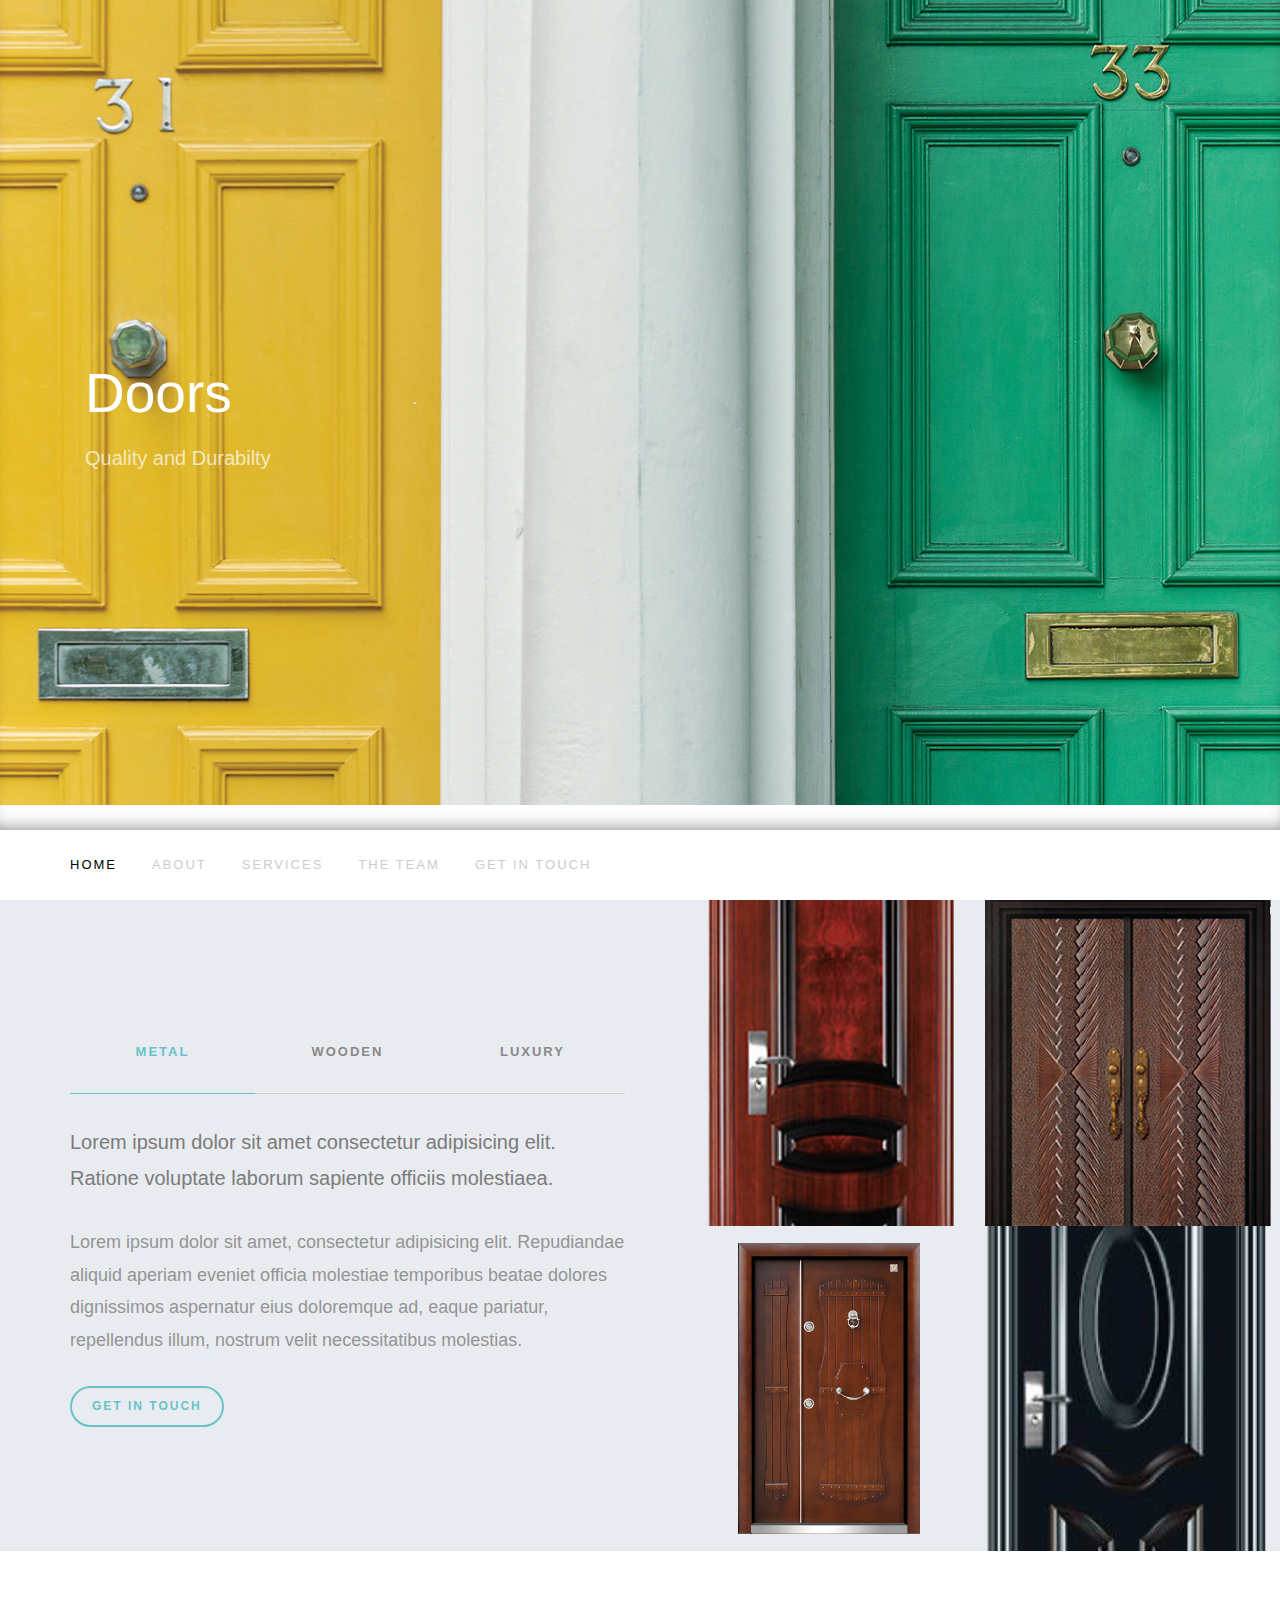
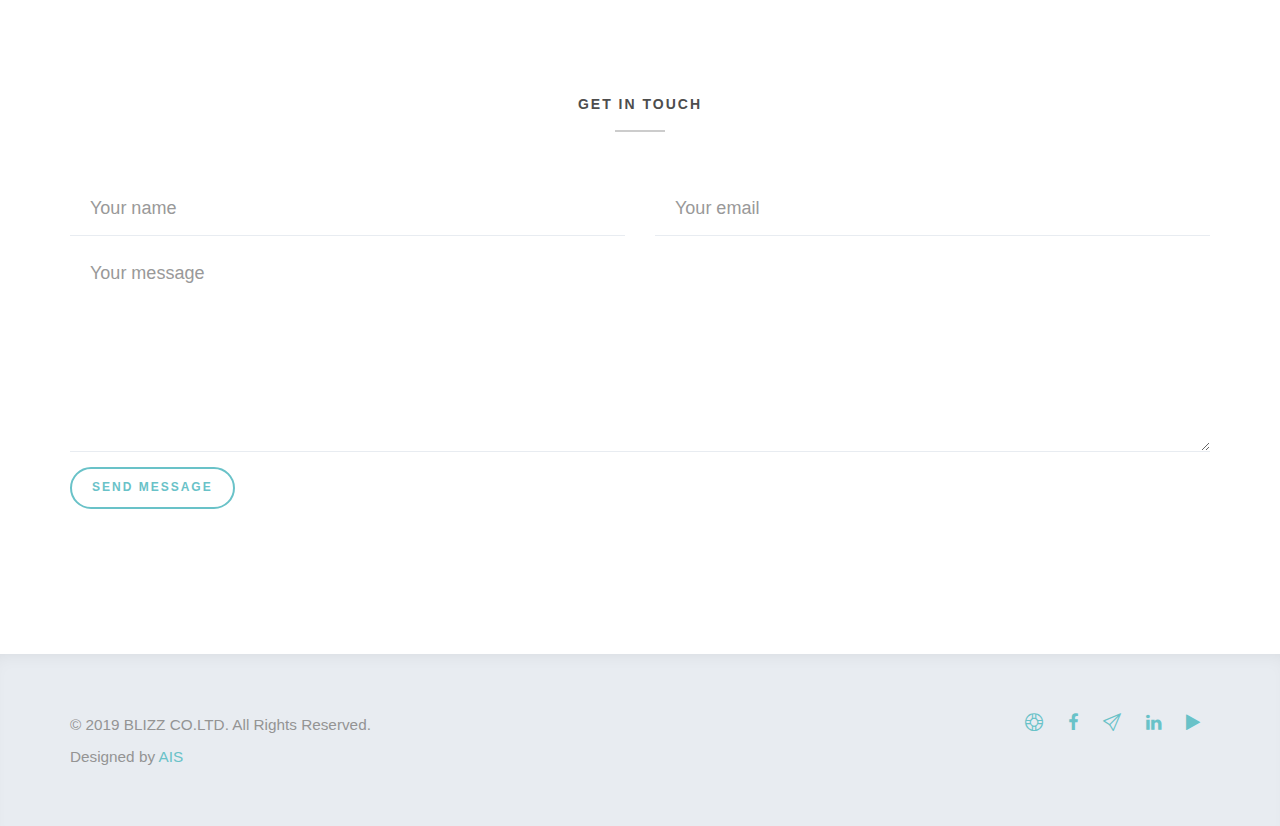
<file: Doors.html>
<!DOCTYPE html>
<!--[if lt IE 7]>      <html class="no-js lt-ie9 lt-ie8 lt-ie7"> <![endif]-->
<!--[if IE 7]>         <html class="no-js lt-ie9 lt-ie8"> <![endif]-->
<!--[if IE 8]>         <html class="no-js lt-ie9"> <![endif]-->
<!--[if gt IE 8]><!--> <html class="no-js"> <!--<![endif]-->
	<head>
	<meta charset="utf-8">
	<meta http-equiv="X-UA-Compatible" content="IE=edge">
	<title>BLIZZ CO. LTD &angrtvbd; Official Website 2020</title>
	<meta name="viewport" content="width=device-width, initial-scale=1">
	<meta name="description" content="" />
	<meta name="keywords" content="" />
	<meta name="author" content="" />

  
  	<!-- Facebook and Twitter integration -->
	<meta property="og:title" content=""/>
	<meta property="og:image" content=""/>
	<meta property="og:url" content=""/>
	<meta property="og:site_name" content=""/>
	<meta property="og:description" content=""/>
	<meta name="twitter:title" content="" />
	<meta name="twitter:image" content="" />
	<meta name="twitter:url" content="" />
	<meta name="twitter:card" content="" />

	<!-- Place favicon.ico and apple-touch-icon.png in the root directory -->
	<!-- <link rel="shortcut icon" href="favicon.ico"> -->

	<!-- <link href='https://fonts.googleapis.com/css?family=Playfair+Display:400,700,400italic,700italic|Merriweather:300,400italic,300italic,400,700italic' rel='stylesheet' type='text/css'> -->
	
	<!-- Animate.css -->
	<link rel="stylesheet" href="css/animate.css">
	<!-- Icomoon Icon Fonts-->
	<link rel="stylesheet" href="css/icomoon.css">
	<!-- Simple Line Icons -->
	<link rel="stylesheet" href="css/simple-line-icons.css">
	<!-- Magnific Popup -->
	<link rel="stylesheet" href="css/magnific-popup.css">
	<!-- Bootstrap  -->
	<link rel="stylesheet" href="css/bootstrap.css">
	<!-- Theme style -->
	<link rel="stylesheet" href="css/style.css">


	<!-- Modernizr JS -->
	<script src="js/modernizr-2.6.2.min.js"></script>
	<!-- FOR IE9 below -->
	<!--[if lt IE 9]>
	<script src="js/respond.min.js"></script>
	<![endif]-->

	</head>
	<body>
	
	<!-- Loader -->
	<div class="fh5co-loader"></div>
	<div class="fh5co-page">

	<div id="fh5co-container">
		<div id="fh5co-home" class="js-fullheight-home" data-section="home" style="background-image: url(images/doors.jpg);" data-stellar-background-ratio="0.5">
			<div class="container">
				<div class="col-md-6">
					<div class="js-fullheight-home fh5co-copy">
						<div class="js-fullheight-home fh5co-copy-inner">
							<h1>Doors</h1>
							<h2>Quality and Durabilty</h2>
						</div>
					</div>
				</div>
			</div>
		</div>
		
		<div class="js-sticky">
			<div class="fh5co-main-nav">
				<div class="container">
					<div class="fh5co-menu-1">
						<a href="./index.html" data-nav-section="home">Home</a>
						<a href="./index.html" data-nav-section="mission">About</a>
						<a href="index.html" data-nav-section="services">Services</a>
						<a href="./index.html" data-nav-section="team">The Team</a>
						<a href="index.html" data-nav-section="contact">Get In Touch</a>
					</div>
				</div>
			</div>
		</div>

		<div id="fh5co-about" data-section="mission">
			<div class="fh5co-2col">
				
				<div class="fh5co-2col-inner left">
						
						<div class="fh5co-tabs-container">
							<ul class="fh5co-tabs fh5co-three">
								<li class="active"><a href="#" data-tab="marketing">Metal</a></li>
								<li><a href="#" data-tab="analysis">Wooden</a></li>
								<li><a href="#" data-tab="strategy">Luxury</a></li>
							</ul>
							<div class="fh5co-tab-content active" data-tab-content="marketing">
								<h2>Lorem ipsum dolor sit amet consectetur adipisicing elit. Ratione voluptate laborum sapiente officiis molestiaea.</h2>
								<p>Lorem ipsum dolor sit amet, consectetur adipisicing elit. Repudiandae aliquid aperiam eveniet officia molestiae temporibus beatae dolores dignissimos aspernatur eius doloremque ad, eaque pariatur, repellendus illum, nostrum velit necessitatibus molestias.</p>
								<!-- <ul class="checked">
									<li>Web Development</li>
									<li>User Interface Experts</li>
									<li>Pixel Perfect Design</li>
								</ul> -->
								<p><a href="#" class="btn btn-primary btn-outline">Get In Touch</a></p>
							</div>

							<div class="fh5co-tab-content" data-tab-content="analysis">
								<h2>Quam quasi illum expedita dicta nemo fugit reprehenderit similique! Corporis praesentium magnam sequi.</h2>
								<p>Lorem ipsum dolor sit amet, consectetur adipisicing elit. Nulla explicabo, molestiae eaque fugiat dolores est esse, doloremque placeat assumenda corrupti officia dolorum. Sunt saepe ut, explicabo consectetur, nostrum illo est.</p>
								<!-- <ul class="checked">
									<li>Free HTML5 Templates</li>
									<li>Free Bootstrap Templates</li>
									<li>Free HTML5 Bootstrap Templates</li>
								</ul> -->
								<p><a href="#" class="btn btn-primary btn-outline">Get In Touch</a></p>
							</div>

							<div class="fh5co-tab-content" data-tab-content="strategy">
								<h2>Magnam iste obcaecati illo laboriosam amet. Dignissimos sed quis voluptatum corporis adipisci amet.</h2>
								<p>Lorem ipsum dolor sit amet, consectetur adipisicing elit. Distinctio dolore illum expedita placeat debitis, dignissimos obcaecati et modi. Possimus id dicta consequuntur veritatis, reiciendis at expedita voluptate sint distinctio eligendi!</p>
								<!-- <ul class="checked">
									<li>Web Development</li>
									<li>User Interface Experts</li>
									<li>Pixel Perfect Design</li>
								</ul> -->
								<p><a href="#" class="btn btn-primary btn-outline">Get In Touch</a></p>
							</div>

						</div>

				</div>

			</div>
			<div class="fh5co-2col fh5co-text">
				<div class="fh5co-grid">
					<div class="fh5co-grid-item" style="background-image: url(images/2019-08-09-14365418.png);"></div>
					<div class="fh5co-grid-item" style="background-image: url(images/2019-08-21-1530018.png);"></div>
					<div class="fh5co-grid-item" style="background-image: url(images/2019-08-06-115831TD_2.png);"></div>
					<div class="fh5co-grid-item" style="background-image: url(images/2019-08-19-144258P-821.png);"></div>
				</div>
			</div>
		</div> <!-- END fh5co-about -->

		
		</div> <!-- END fh5co-services -->
		<!-- <h1>Doors Gallery</h1>
		<div id="fh5co-gallery">
			<a href="images/img_3.jpg" class="fh5co-item image-popup" style="background-image: url(images/img_3.jpg)">
				<div class="fh5co-overlay"></div>
				<div class="fh5co-copy">
					<div class="fh5co-copy-inner">
						<h2>Consectetur adipisicing</h2>
						<h3>Web Design</h3>
					</div>
				</div>
			</a>
			<a href="images/img_2.jpg" class="fh5co-item image-popup" style="background-image: url(images/img_2.jpg)">
				<div class="fh5co-overlay"></div>
				<div class="fh5co-copy">
					<div class="fh5co-copy-inner">
						<h2>Consectetur adipisicing</h2>
						<h3>Web Design</h3>
					</div>
				</div>
			</a>
			<a href="images/img_1.jpg" class="fh5co-item image-popup" style="background-image: url(images/img_1.jpg)">
				<div class="fh5co-overlay"></div>
				<div class="fh5co-copy">
					<div class="fh5co-copy-inner">
						<h2>Consectetur adipisicing</h2>
						<h3>Illustration</h3>
					</div>
				</div>
			</a>
			<a href="images/img_4.jpg" class="fh5co-item image-popup" style="background-image: url(images/img_4.jpg)">
				<div class="fh5co-overlay"></div>
				<div class="fh5co-copy">
					<div class="fh5co-copy-inner">
						<h2>Consectetur adipisicing</h2>
						<h3>Web Design</h3>
					</div>
				</div>
			</a>
			<a href="images/img_4.jpg" class="fh5co-item image-popup" style="background-image: url(images/img_4.jpg)">
				<div class="fh5co-overlay"></div>
				<div class="fh5co-copy">
					<div class="fh5co-copy-inner">
						<h2>Consectetur adipisicing</h2>
						<h3>Logo, Branding</h3>
					</div>
				</div>
			</a>
			<a href="images/img_1.jpg" class="fh5co-item image-popup" style="background-image: url(images/img_1.jpg)">
				<div class="fh5co-overlay"></div>
				<div class="fh5co-copy">
					<div class="fh5co-copy-inner">
						<h2>Consectetur adipisicing</h2>
						<h3>Brnading, Identity</h3>
					</div>
				</div>
			</a>
			<a href="images/img_2.jpg" class="fh5co-item image-popup" style="background-image: url(images/img_2.jpg)">
				<div class="fh5co-overlay"></div>
				<div class="fh5co-copy">
					<div class="fh5co-copy-inner">
						<h2>Consectetur adipisicing</h2>
						<h3>Packaging</h3>
					</div>
				</div>
			</a>
			<a href="images/img_3.jpg" class="fh5co-item image-popup" style="background-image: url(images/img_3.jpg)">
				<div class="fh5co-overlay"></div>
				<div class="fh5co-copy">
					<div class="fh5co-copy-inner">
						<h2>Consectetur adipisicing</h2>
						<h3>Web Design</h3>
					</div>
				</div>
			</a> -->
		<!-- </div> END fh5co-gallery -->

		
		<div id="fh5co-contact" data-section="contact">
			<div class="container">
				<div class="col-md-6 col-md-offset-3 text-center fh5co-heading">
					<h2>Get In Touch</h2>
					<!-- <p>Lorem ipsum dolor sit amet consectetur adipisicing elit. Eveniet nam itaque ipsam iste provident quo ipsam iste provident.</p> -->
				</div>
				<form action="#" method="post">
					<div class="row">
						<div class="col-md-6">
							<div class="form-group">
								<input type="text" name="name" class="form-control" placeholder="Your name">
							</div>		
						</div>
						<div class="col-md-6">
							<div class="form-group">
								<input type="email" name="email" class="form-control" placeholder="Your email">
							</div>		
						</div>
						<div class="col-md-12">
							<div class="form-group">
								<textarea name="message" id="" cols="30" rows="7" class="form-control" placeholder="Your message"></textarea>
							</div>		
						</div>
						<div class="col-md-12">
							<div class="form-group">
								<input type="submit" name="submit" value="Send message" class="btn btn-primary btn-outline">
							</div>
						</div>
					</div>
					
				</form>
			</div>
		</div>

		<div id="fh5co-footer">
			<div class="container">
				<div class="row">
					<div class="col-md-6">
						<p><small>&copy; 2019 BLIZZ CO.LTD. All Rights Reserved. <br> Designed by <a href="http://ais.com/" target="_blank">AIS</a></small></p>
					</div>
					<div class="col-md-6">
						<ul class="fh5co-social">
							<li><a href="#"><i class="icon-support"></i></a></li>
							<li><a href="#"><i class="icon-facebook"></i></a></li>
							<li><a href="#"><i class="icon-paper-plane"></i></a></li>
							<li><a href="#"><i class="icon-linkedin"></i></a></li>
							<li><a href="#"><i class="icon-play2"></i></a></li>
						</ul>
					</div>
				</div>
			</div>
		</div>

		
		
	</div>

	</div>

	<div class="gototop js-top">
		<a href="#" class="js-gotop"><i class="icon-arrow-up"></i></a>
	</div>
	
	
	
	
	<!-- jQuery -->
	<script src="js/jquery.min.js"></script>
	<!-- jQuery Easing -->
	<script src="js/jquery.easing.1.3.js"></script>
	<!-- Bootstrap -->
	<script src="js/bootstrap.min.js"></script>
	<!-- Waypoints -->
	<script src="js/jquery.waypoints.min.js"></script>
	<!-- Stellar Parallax -->
	<script src="js/jquery.stellar.min.js"></script>
	<!-- Magnific Popup -->
	<script src="js/jquery.magnific-popup.min.js"></script>
	<script src="js/magnific-popup-options.js"></script>
	<!-- Main JS -->
	<script src="js/main.js"></script>

	</body>
</html>
</file>
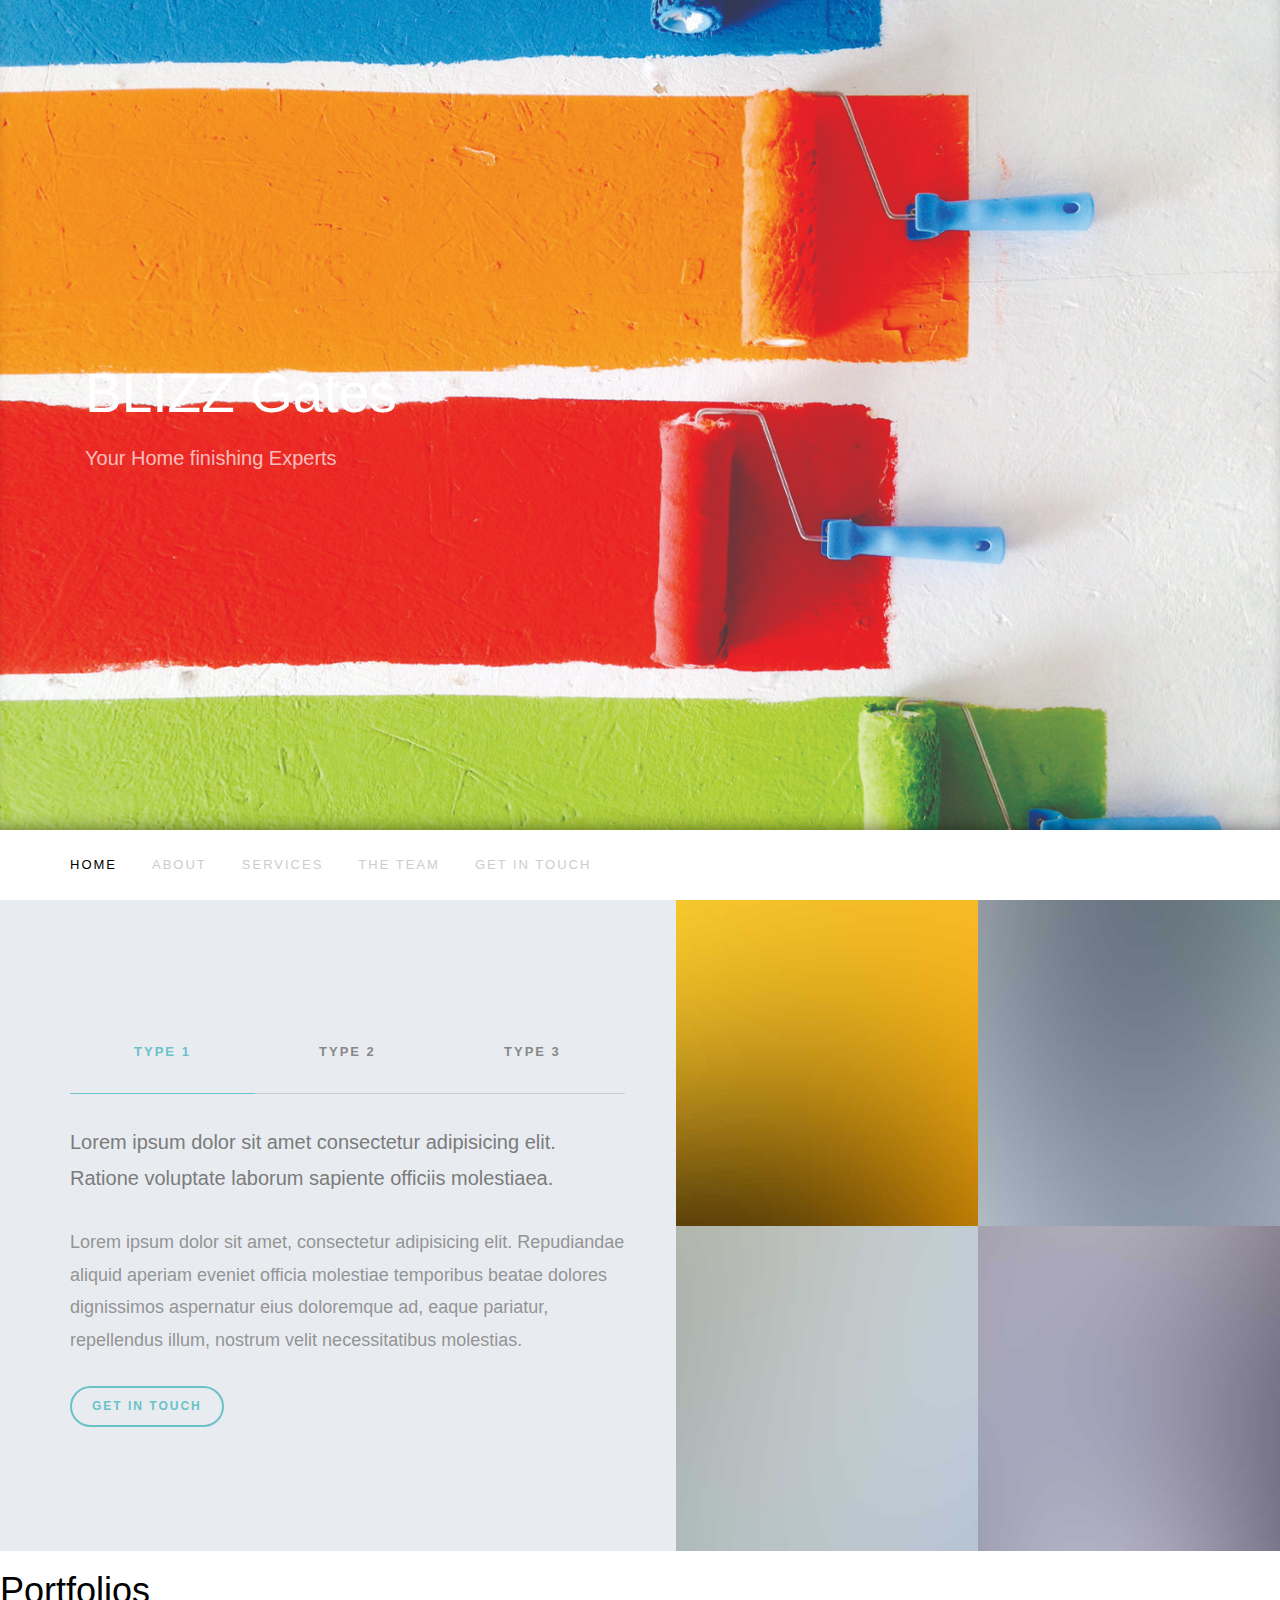
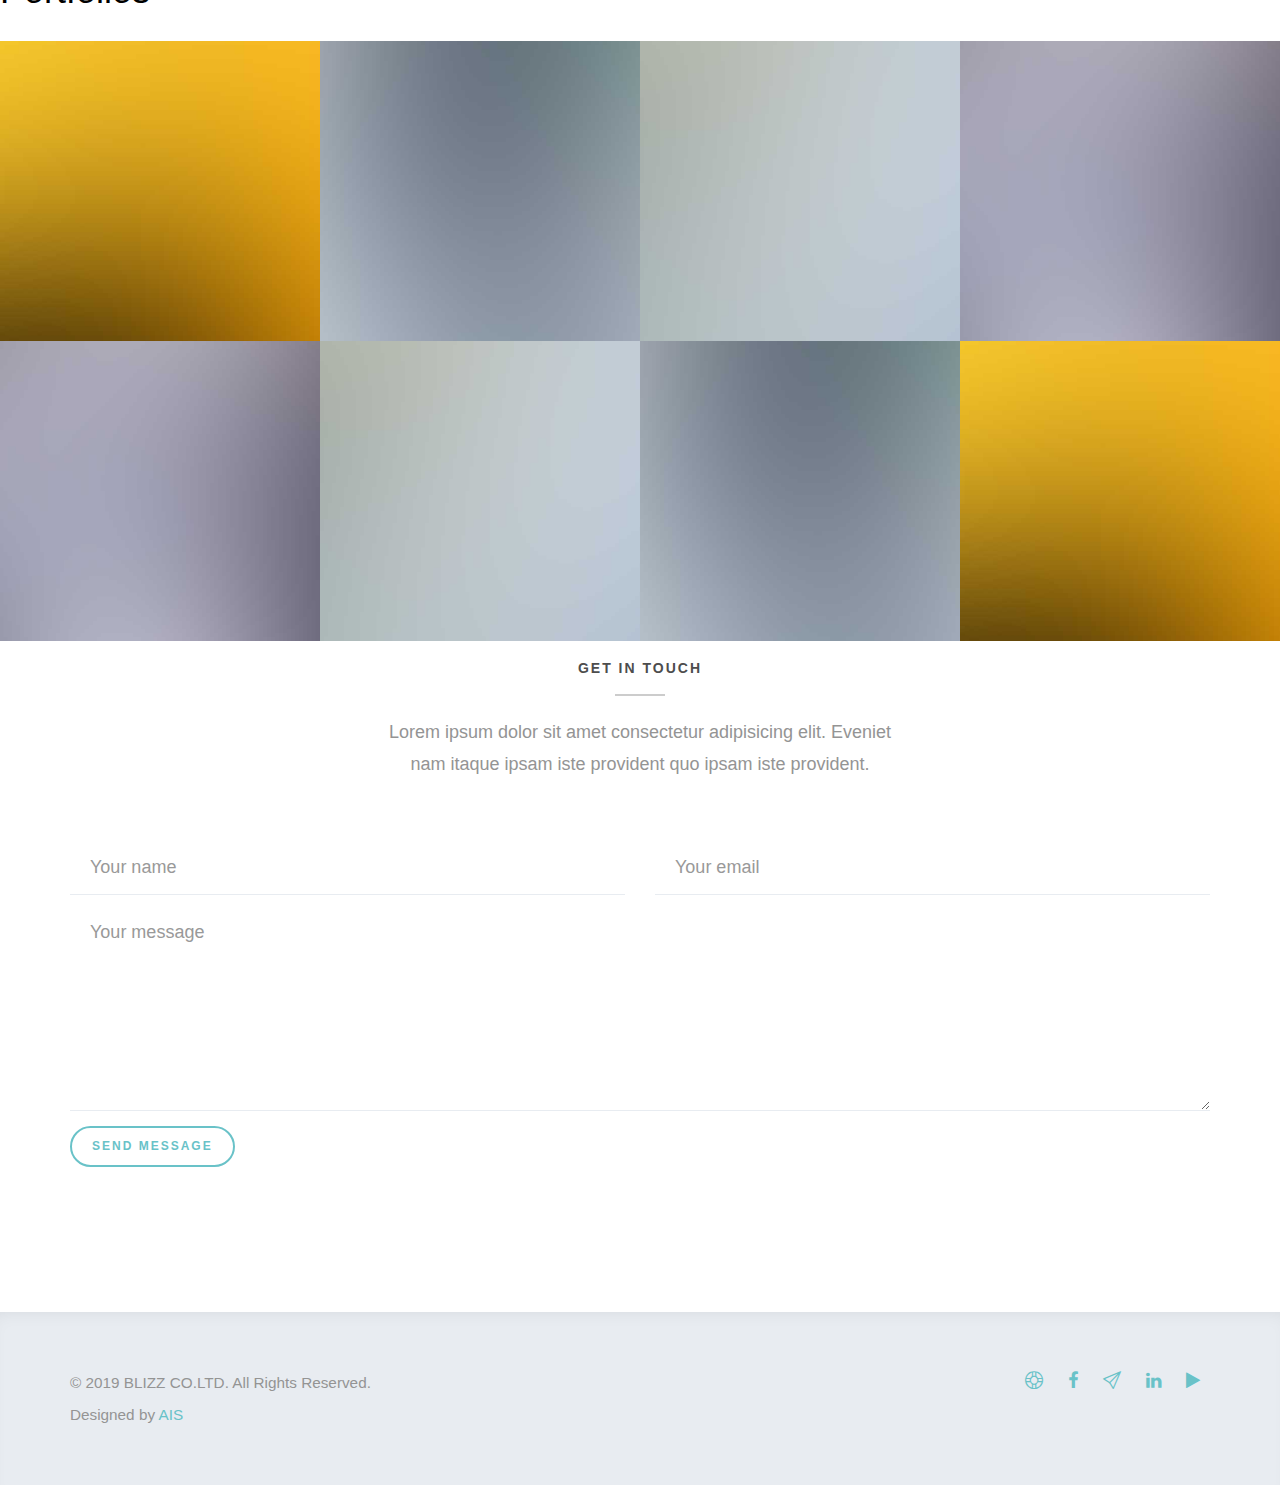
<file: Gates.html>
<!DOCTYPE html>
<!--[if lt IE 7]>      <html class="no-js lt-ie9 lt-ie8 lt-ie7"> <![endif]-->
<!--[if IE 7]>         <html class="no-js lt-ie9 lt-ie8"> <![endif]-->
<!--[if IE 8]>         <html class="no-js lt-ie9"> <![endif]-->
<!--[if gt IE 8]><!--> <html class="no-js"> <!--<![endif]-->
	<head>
	<meta charset="utf-8">
	<meta http-equiv="X-UA-Compatible" content="IE=edge">
	<title>BLIZZ CO. LTD &angrtvbd; Official Website 2020</title>
	<meta name="viewport" content="width=device-width, initial-scale=1">
	<meta name="description" content="" />
	<meta name="keywords" content="" />
	<meta name="author" content="" />

  
  	<!-- Facebook and Twitter integration -->
	<meta property="og:title" content=""/>
	<meta property="og:image" content=""/>
	<meta property="og:url" content=""/>
	<meta property="og:site_name" content=""/>
	<meta property="og:description" content=""/>
	<meta name="twitter:title" content="" />
	<meta name="twitter:image" content="" />
	<meta name="twitter:url" content="" />
	<meta name="twitter:card" content="" />

	<!-- Place favicon.ico and apple-touch-icon.png in the root directory -->
	<!-- <link rel="shortcut icon" href="favicon.ico"> -->

	<!-- <link href='https://fonts.googleapis.com/css?family=Playfair+Display:400,700,400italic,700italic|Merriweather:300,400italic,300italic,400,700italic' rel='stylesheet' type='text/css'> -->
	
	<!-- Animate.css -->
	<link rel="stylesheet" href="css/animate.css">
	<!-- Icomoon Icon Fonts-->
	<link rel="stylesheet" href="css/icomoon.css">
	<!-- Simple Line Icons -->
	<link rel="stylesheet" href="css/simple-line-icons.css">
	<!-- Magnific Popup -->
	<link rel="stylesheet" href="css/magnific-popup.css">
	<!-- Bootstrap  -->
	<link rel="stylesheet" href="css/bootstrap.css">
	<!-- Theme style -->
	<link rel="stylesheet" href="css/style.css">


	<!-- Modernizr JS -->
	<script src="js/modernizr-2.6.2.min.js"></script>
	<!-- FOR IE9 below -->
	<!--[if lt IE 9]>
	<script src="js/respond.min.js"></script>
	<![endif]-->

	</head>
	<body>
	
	<!-- Loader -->
	<div class="fh5co-loader"></div>
	<div class="fh5co-page">

	<div id="fh5co-container">
		<div id="fh5co-home" class="js-fullheight-home" data-section="home" style="background-image: url(images/hero_bg.jpg);" data-stellar-background-ratio="0.5">
			<div class="container">
				<div class="col-md-6">
					<div class="js-fullheight-home fh5co-copy">
						<div class="js-fullheight-home fh5co-copy-inner">
							<h1>BLIZZ Gates</h1>
							<h2>Your Home finishing Experts</h2>
						</div>
					</div>
				</div>
			</div>
		</div>
		
		<div class="js-sticky">
			<div class="fh5co-main-nav">
				<div class="container">
					<div class="fh5co-menu-1">
						<a href="./index.html" data-nav-section="home">Home</a>
						<a href="./index.html" data-nav-section="mission">About</a>
						<a href="index.html" data-nav-section="services">Services</a>
						<a href="./index.html" data-nav-section="team">The Team</a>
						<a href="index.html" data-nav-section="contact">Get In Touch</a>
					</div>
				</div>
			</div>
		</div>

		<div id="fh5co-about" data-section="mission">
			<div class="fh5co-2col">
				
				<div class="fh5co-2col-inner left">
						
						<div class="fh5co-tabs-container">
							<ul class="fh5co-tabs fh5co-three">
								<li class="active"><a href="#" data-tab="marketing">Type 1</a></li>
								<li><a href="#" data-tab="analysis">Type 2</a></li>
								<li><a href="#" data-tab="strategy">Type 3</a></li>
							</ul>
							<div class="fh5co-tab-content active" data-tab-content="marketing">
								<h2>Lorem ipsum dolor sit amet consectetur adipisicing elit. Ratione voluptate laborum sapiente officiis molestiaea.</h2>
								<p>Lorem ipsum dolor sit amet, consectetur adipisicing elit. Repudiandae aliquid aperiam eveniet officia molestiae temporibus beatae dolores dignissimos aspernatur eius doloremque ad, eaque pariatur, repellendus illum, nostrum velit necessitatibus molestias.</p>
								<!-- <ul class="checked">
									<li>Web Development</li>
									<li>User Interface Experts</li>
									<li>Pixel Perfect Design</li>
								</ul> -->
								<p><a href="#" class="btn btn-primary btn-outline">Get In Touch</a></p>
							</div>

							<div class="fh5co-tab-content" data-tab-content="analysis">
								<h2>Quam quasi illum expedita dicta nemo fugit reprehenderit similique! Corporis praesentium magnam sequi.</h2>
								<p>Lorem ipsum dolor sit amet, consectetur adipisicing elit. Nulla explicabo, molestiae eaque fugiat dolores est esse, doloremque placeat assumenda corrupti officia dolorum. Sunt saepe ut, explicabo consectetur, nostrum illo est.</p>
								<!-- <ul class="checked">
									<li>Free HTML5 Templates</li>
									<li>Free Bootstrap Templates</li>
									<li>Free HTML5 Bootstrap Templates</li>
								</ul> -->
								<p><a href="#" class="btn btn-primary btn-outline">Get In Touch</a></p>
							</div>

							<div class="fh5co-tab-content" data-tab-content="strategy">
								<h2>Magnam iste obcaecati illo laboriosam amet. Dignissimos sed quis voluptatum corporis adipisci amet.</h2>
								<p>Lorem ipsum dolor sit amet, consectetur adipisicing elit. Distinctio dolore illum expedita placeat debitis, dignissimos obcaecati et modi. Possimus id dicta consequuntur veritatis, reiciendis at expedita voluptate sint distinctio eligendi!</p>
								<!-- <ul class="checked">
									<li>Web Development</li>
									<li>User Interface Experts</li>
									<li>Pixel Perfect Design</li>
								</ul> -->
								<p><a href="#" class="btn btn-primary btn-outline">Get In Touch</a></p>
							</div>

						</div>

				</div>

			</div>
			<div class="fh5co-2col fh5co-text">
				<div class="fh5co-grid">
					<div class="fh5co-grid-item" style="background-image: url(images/img_3.jpg);"></div>
					<div class="fh5co-grid-item" style="background-image: url(images/img_2.jpg);"></div>
					<div class="fh5co-grid-item" style="background-image: url(images/img_1.jpg);"></div>
					<div class="fh5co-grid-item" style="background-image: url(images/img_4.jpg);"></div>
				</div>
			</div>
		</div> <!-- END fh5co-about -->

		
		</div> <!-- END fh5co-services -->
		<h1>Portfolios</h1>
		<div id="fh5co-gallery">
			<a href="images/img_3.jpg" class="fh5co-item image-popup" style="background-image: url(images/img_3.jpg)">
				<div class="fh5co-overlay"></div>
				<div class="fh5co-copy">
					<div class="fh5co-copy-inner">
						<h2>Consectetur adipisicing</h2>
						<h3>Web Design</h3>
					</div>
				</div>
			</a>
			<a href="images/img_2.jpg" class="fh5co-item image-popup" style="background-image: url(images/img_2.jpg)">
				<div class="fh5co-overlay"></div>
				<div class="fh5co-copy">
					<div class="fh5co-copy-inner">
						<h2>Consectetur adipisicing</h2>
						<h3>Web Design</h3>
					</div>
				</div>
			</a>
			<a href="images/img_1.jpg" class="fh5co-item image-popup" style="background-image: url(images/img_1.jpg)">
				<div class="fh5co-overlay"></div>
				<div class="fh5co-copy">
					<div class="fh5co-copy-inner">
						<h2>Consectetur adipisicing</h2>
						<h3>Illustration</h3>
					</div>
				</div>
			</a>
			<a href="images/img_4.jpg" class="fh5co-item image-popup" style="background-image: url(images/img_4.jpg)">
				<div class="fh5co-overlay"></div>
				<div class="fh5co-copy">
					<div class="fh5co-copy-inner">
						<h2>Consectetur adipisicing</h2>
						<h3>Web Design</h3>
					</div>
				</div>
			</a>
			<a href="images/img_4.jpg" class="fh5co-item image-popup" style="background-image: url(images/img_4.jpg)">
				<div class="fh5co-overlay"></div>
				<div class="fh5co-copy">
					<div class="fh5co-copy-inner">
						<h2>Consectetur adipisicing</h2>
						<h3>Logo, Branding</h3>
					</div>
				</div>
			</a>
			<a href="images/img_1.jpg" class="fh5co-item image-popup" style="background-image: url(images/img_1.jpg)">
				<div class="fh5co-overlay"></div>
				<div class="fh5co-copy">
					<div class="fh5co-copy-inner">
						<h2>Consectetur adipisicing</h2>
						<h3>Brnading, Identity</h3>
					</div>
				</div>
			</a>
			<a href="images/img_2.jpg" class="fh5co-item image-popup" style="background-image: url(images/img_2.jpg)">
				<div class="fh5co-overlay"></div>
				<div class="fh5co-copy">
					<div class="fh5co-copy-inner">
						<h2>Consectetur adipisicing</h2>
						<h3>Packaging</h3>
					</div>
				</div>
			</a>
			<a href="images/img_3.jpg" class="fh5co-item image-popup" style="background-image: url(images/img_3.jpg)">
				<div class="fh5co-overlay"></div>
				<div class="fh5co-copy">
					<div class="fh5co-copy-inner">
						<h2>Consectetur adipisicing</h2>
						<h3>Web Design</h3>
					</div>
				</div>
			</a>
		</div> <!-- END fh5co-gallery -->

		 <!-- END fh5co-team -->

		<div id="fh5co-contact" data-section="contact">
			<div class="container">
				<div class="col-md-6 col-md-offset-3 text-center fh5co-heading">
					<h2>Get In Touch</h2>
					<p>Lorem ipsum dolor sit amet consectetur adipisicing elit. Eveniet nam itaque ipsam iste provident quo ipsam iste provident.</p>
				</div>
				<form action="#" method="post">
					<div class="row">
						<div class="col-md-6">
							<div class="form-group">
								<input type="text" name="name" class="form-control" placeholder="Your name">
							</div>		
						</div>
						<div class="col-md-6">
							<div class="form-group">
								<input type="email" name="email" class="form-control" placeholder="Your email">
							</div>		
						</div>
						<div class="col-md-12">
							<div class="form-group">
								<textarea name="message" id="" cols="30" rows="7" class="form-control" placeholder="Your message"></textarea>
							</div>		
						</div>
						<div class="col-md-12">
							<div class="form-group">
								<input type="submit" name="submit" value="Send message" class="btn btn-primary btn-outline">
							</div>
						</div>
					</div>
					
				</form>
			</div>
		</div>

		<div id="fh5co-footer">
			<div class="container">
				<div class="row">
					<div class="col-md-6">
						<p><small>&copy; 2019 BLIZZ CO.LTD. All Rights Reserved. <br> Designed by <a href="http://ais.com/" target="_blank">AIS</a></small></p>
					</div>
					<div class="col-md-6">
						<ul class="fh5co-social">
							<li><a href="#"><i class="icon-support"></i></a></li>
							<li><a href="#"><i class="icon-facebook"></i></a></li>
							<li><a href="#"><i class="icon-paper-plane"></i></a></li>
							<li><a href="#"><i class="icon-linkedin"></i></a></li>
							<li><a href="#"><i class="icon-play2"></i></a></li>
						</ul>
					</div>
				</div>
			</div>
		</div>

		
		
	</div>

	</div>

	<div class="gototop js-top">
		<a href="#" class="js-gotop"><i class="icon-arrow-up"></i></a>
	</div>
	
	
	
	
	<!-- jQuery -->
	<script src="js/jquery.min.js"></script>
	<!-- jQuery Easing -->
	<script src="js/jquery.easing.1.3.js"></script>
	<!-- Bootstrap -->
	<script src="js/bootstrap.min.js"></script>
	<!-- Waypoints -->
	<script src="js/jquery.waypoints.min.js"></script>
	<!-- Stellar Parallax -->
	<script src="js/jquery.stellar.min.js"></script>
	<!-- Magnific Popup -->
	<script src="js/jquery.magnific-popup.min.js"></script>
	<script src="js/magnific-popup-options.js"></script>
	<!-- Main JS -->
	<script src="js/main.js"></script>

	</body>
</html>
</file>
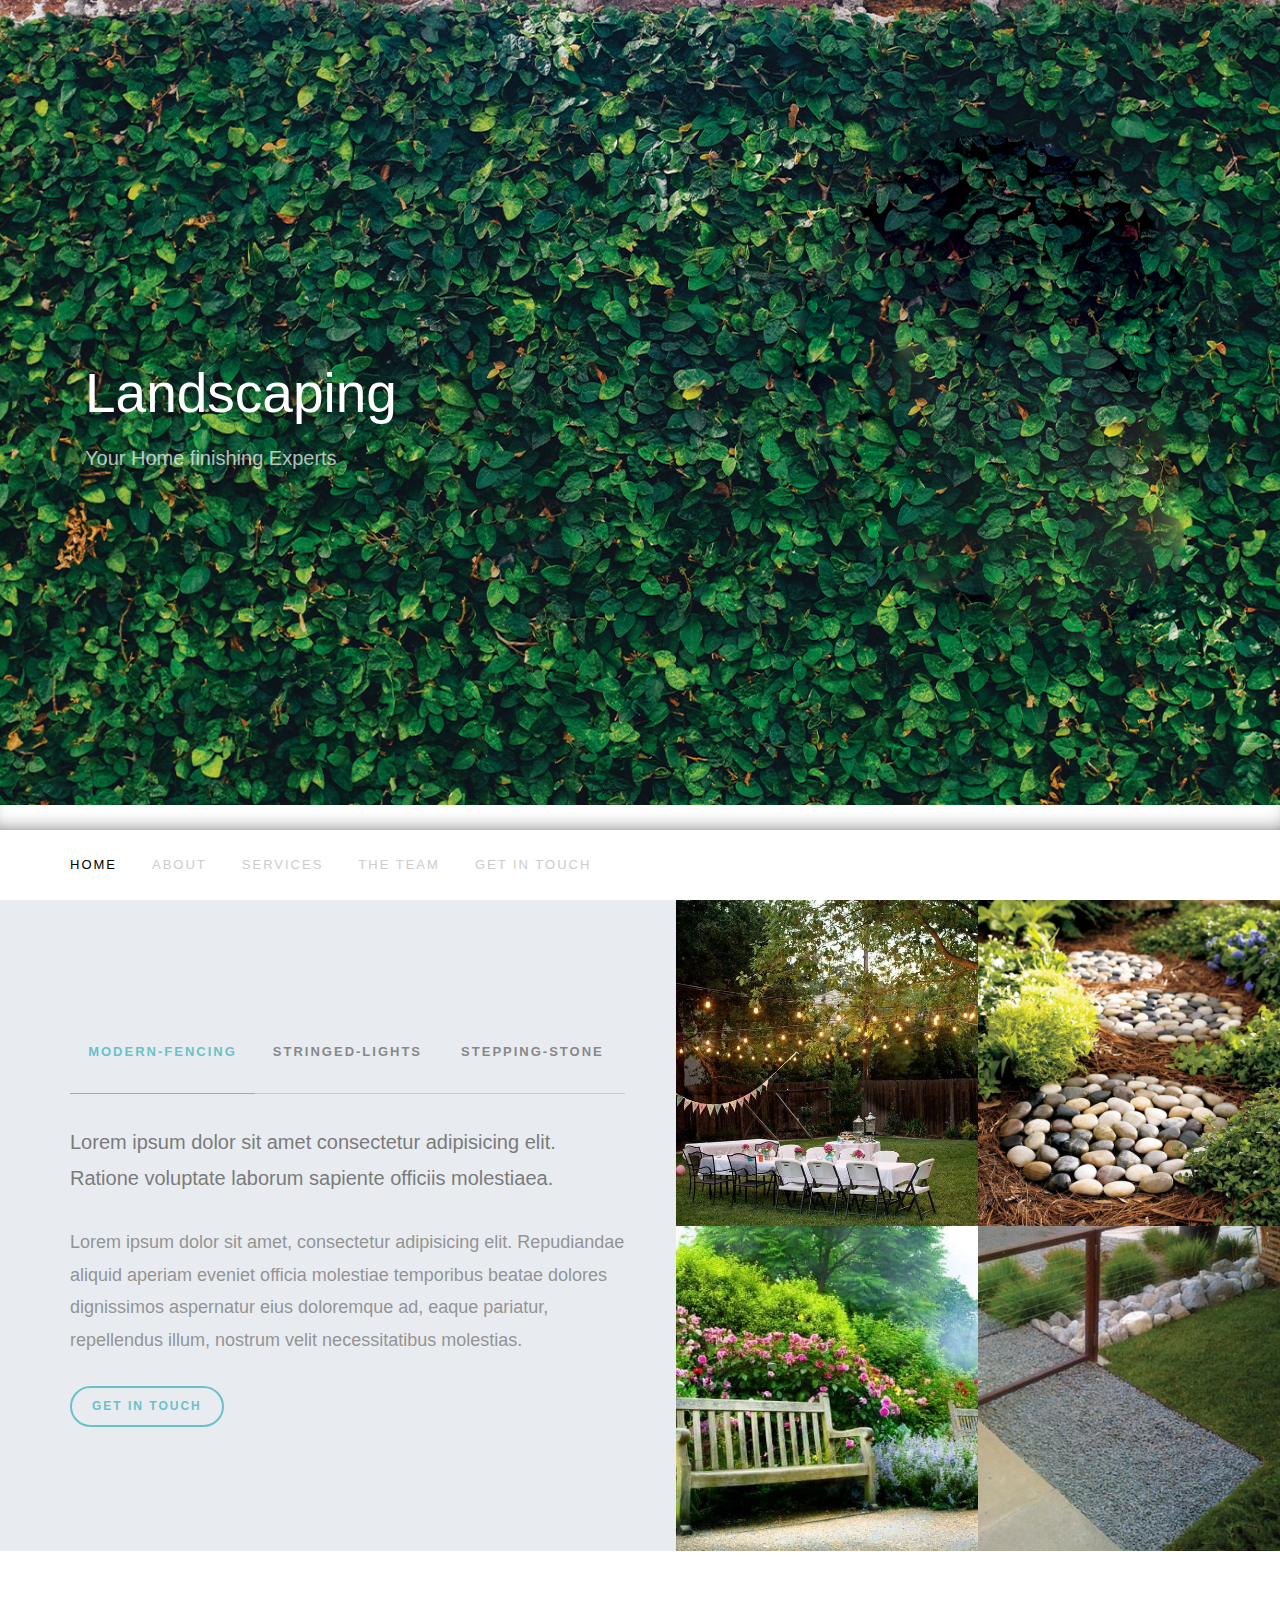
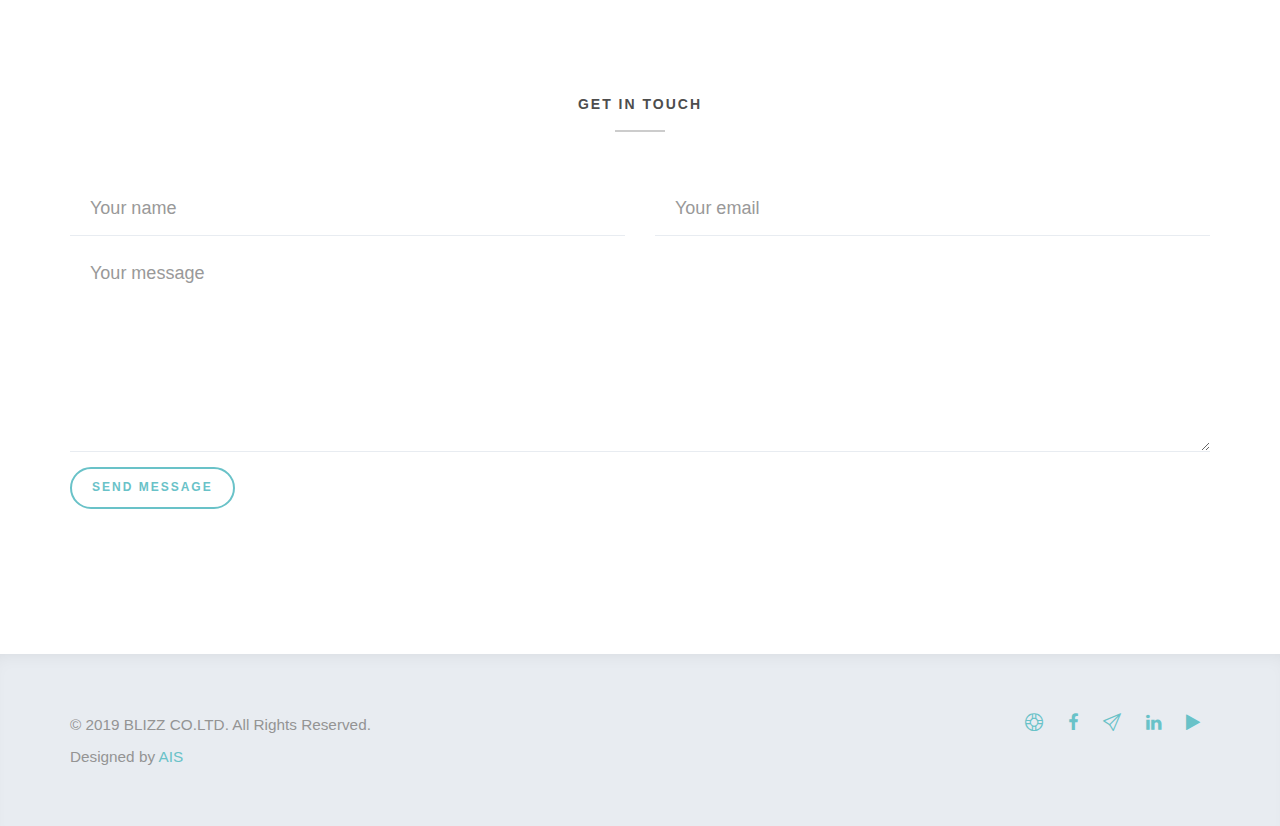
<file: Landscaping.html>
<!DOCTYPE html>
<!--[if lt IE 7]>      <html class="no-js lt-ie9 lt-ie8 lt-ie7"> <![endif]-->
<!--[if IE 7]>         <html class="no-js lt-ie9 lt-ie8"> <![endif]-->
<!--[if IE 8]>         <html class="no-js lt-ie9"> <![endif]-->
<!--[if gt IE 8]><!--> <html class="no-js"> <!--<![endif]-->
	<head>
	<meta charset="utf-8">
	<meta http-equiv="X-UA-Compatible" content="IE=edge">
	<title>BLIZZ CO. LTD &angrtvbd; Official Website 2020</title>
	<meta name="viewport" content="width=device-width, initial-scale=1">
	<meta name="description" content="" />
	<meta name="keywords" content="" />
	<meta name="author" content="" />

  
  	<!-- Facebook and Twitter integration -->
	<meta property="og:title" content=""/>
	<meta property="og:image" content=""/>
	<meta property="og:url" content=""/>
	<meta property="og:site_name" content=""/>
	<meta property="og:description" content=""/>
	<meta name="twitter:title" content="" />
	<meta name="twitter:image" content="" />
	<meta name="twitter:url" content="" />
	<meta name="twitter:card" content="" />

	<!-- Place favicon.ico and apple-touch-icon.png in the root directory -->
	<!-- <link rel="shortcut icon" href="favicon.ico"> -->

	<!-- <link href='https://fonts.googleapis.com/css?family=Playfair+Display:400,700,400italic,700italic|Merriweather:300,400italic,300italic,400,700italic' rel='stylesheet' type='text/css'> -->
	
	<!-- Animate.css -->
	<link rel="stylesheet" href="css/animate.css">
	<!-- Icomoon Icon Fonts-->
	<link rel="stylesheet" href="css/icomoon.css">
	<!-- Simple Line Icons -->
	<link rel="stylesheet" href="css/simple-line-icons.css">
	<!-- Magnific Popup -->
	<link rel="stylesheet" href="css/magnific-popup.css">
	<!-- Bootstrap  -->
	<link rel="stylesheet" href="css/bootstrap.css">
	<!-- Theme style -->
	<link rel="stylesheet" href="css/style.css">


	<!-- Modernizr JS -->
	<script src="js/modernizr-2.6.2.min.js"></script>
	<!-- FOR IE9 below -->
	<!--[if lt IE 9]>
	<script src="js/respond.min.js"></script>
	<![endif]-->

	</head>
	<body>
	
	<!-- Loader -->
	<div class="fh5co-loader"></div>
	<div class="fh5co-page">

	<div id="fh5co-container">
		<div id="fh5co-home" class="js-fullheight-home" data-section="home" style="background-image: url(images/landscape1.jpg);" data-stellar-background-ratio="0.5">
			<div class="container">
				<div class="col-md-6">
					<div class="js-fullheight-home fh5co-copy">
						<div class="js-fullheight-home fh5co-copy-inner">
							<h1>Landscaping</h1>
							<h2>Your Home finishing Experts</h2>
						</div>
					</div>
				</div>
			</div>
		</div>
		
		<div class="js-sticky">
			<div class="fh5co-main-nav">
				<div class="container">
					<div class="fh5co-menu-1">
						<a href="./index.html" data-nav-section="home">Home</a>
						<a href="./index.html" data-nav-section="mission">About</a>
						<a href="index.html" data-nav-section="services">Services</a>
						<a href="./index.html" data-nav-section="team">The Team</a>
						<a href="index.html" data-nav-section="contact">Get In Touch</a>
					</div>
				</div>
			</div>
		</div>

		<div id="fh5co-about" data-section="mission">
			<div class="fh5co-2col">
				
				<div class="fh5co-2col-inner left">
						
						<div class="fh5co-tabs-container">
							<ul class="fh5co-tabs fh5co-three">
								<li class="active"><a href="#" data-tab="marketing">Modern-Fencing</a></li>
								<li><a href="#" data-tab="analysis">stringed-lights</a></li>
								<li><a href="#" data-tab="strategy">stepping-stone</a></li>
							</ul>
							<div class="fh5co-tab-content active" data-tab-content="marketing">
								<h2>Lorem ipsum dolor sit amet consectetur adipisicing elit. Ratione voluptate laborum sapiente officiis molestiaea.</h2>
								<p>Lorem ipsum dolor sit amet, consectetur adipisicing elit. Repudiandae aliquid aperiam eveniet officia molestiae temporibus beatae dolores dignissimos aspernatur eius doloremque ad, eaque pariatur, repellendus illum, nostrum velit necessitatibus molestias.</p>
								
								<p><a href="#" class="btn btn-primary btn-outline">Get In Touch</a></p>
							</div>

							<div class="fh5co-tab-content" data-tab-content="analysis">
								<h2>Quam quasi illum expedita dicta nemo fugit reprehenderit similique! Corporis praesentium magnam sequi.</h2>
								<p>Lorem ipsum dolor sit amet, consectetur adipisicing elit. Nulla explicabo, molestiae eaque fugiat dolores est esse, doloremque placeat assumenda corrupti officia dolorum. Sunt saepe ut, explicabo consectetur, nostrum illo est.</p>
								
								<p><a href="#" class="btn btn-primary btn-outline">Get In Touch</a></p>
							</div>

							<div class="fh5co-tab-content" data-tab-content="strategy">
								<h2>Magnam iste obcaecati illo laboriosam amet. Dignissimos sed quis voluptatum corporis adipisci amet.</h2>
								<p>Lorem ipsum dolor sit amet, consectetur adipisicing elit. Distinctio dolore illum expedita placeat debitis, dignissimos obcaecati et modi. Possimus id dicta consequuntur veritatis, reiciendis at expedita voluptate sint distinctio eligendi!</p>
								
								<p><a href="#" class="btn btn-primary btn-outline">Get In Touch</a></p>
							</div>

						</div>

				</div>

			</div>
			<div class="fh5co-2col fh5co-text">
				<div class="fh5co-grid">
					<div class="fh5co-grid-item" style="background-image: url(images/stringed-lights.jpg);"></div>
					<div class="fh5co-grid-item" style="background-image: url(images/stepping-stone.jpg);"></div>
					<div class="fh5co-grid-item" style="background-image: url(images/Old-Furniture.jpg);"></div>
					<div class="fh5co-grid-item" style="background-image: url(images/Modern-Fencing.jpg);"></div>
				</div>
			</div>
		</div> <!-- END fh5co-about -->

		 <!-- END fh5co-services -->
		<!-- <h1>Portfolios</h1>
		<div id="fh5co-gallery">
			<a href="images/img_3.jpg" class="fh5co-item image-popup" style="background-image: url(images/img_3.jpg)">
				<div class="fh5co-overlay"></div>
				<div class="fh5co-copy">
					<div class="fh5co-copy-inner">
						<h2>Consectetur adipisicing</h2>
						<h3>Web Design</h3>
					</div>
				</div>
			</a>
			<a href="images/img_2.jpg" class="fh5co-item image-popup" style="background-image: url(images/img_2.jpg)">
				<div class="fh5co-overlay"></div>
				<div class="fh5co-copy">
					<div class="fh5co-copy-inner">
						<h2>Consectetur adipisicing</h2>
						<h3>Web Design</h3>
					</div>
				</div>
			</a>
			<a href="images/img_1.jpg" class="fh5co-item image-popup" style="background-image: url(images/img_1.jpg)">
				<div class="fh5co-overlay"></div>
				<div class="fh5co-copy">
					<div class="fh5co-copy-inner">
						<h2>Consectetur adipisicing</h2>
						<h3>Illustration</h3>
					</div>
				</div>
			</a>
			<a href="images/img_4.jpg" class="fh5co-item image-popup" style="background-image: url(images/img_4.jpg)">
				<div class="fh5co-overlay"></div>
				<div class="fh5co-copy">
					<div class="fh5co-copy-inner">
						<h2>Consectetur adipisicing</h2>
						<h3>Web Design</h3>
					</div>
				</div>
			</a>
			<a href="images/img_4.jpg" class="fh5co-item image-popup" style="background-image: url(images/img_4.jpg)">
				<div class="fh5co-overlay"></div>
				<div class="fh5co-copy">
					<div class="fh5co-copy-inner">
						<h2>Consectetur adipisicing</h2>
						<h3>Logo, Branding</h3>
					</div>
				</div>
			</a>
			<a href="images/img_1.jpg" class="fh5co-item image-popup" style="background-image: url(images/img_1.jpg)">
				<div class="fh5co-overlay"></div>
				<div class="fh5co-copy">
					<div class="fh5co-copy-inner">
						<h2>Consectetur adipisicing</h2>
						<h3>Brnading, Identity</h3>
					</div>
				</div>
			</a>
			<a href="images/img_2.jpg" class="fh5co-item image-popup" style="background-image: url(images/img_2.jpg)">
				<div class="fh5co-overlay"></div>
				<div class="fh5co-copy">
					<div class="fh5co-copy-inner">
						<h2>Consectetur adipisicing</h2>
						<h3>Packaging</h3>
					</div>
				</div>
			</a>
			<a href="images/img_3.jpg" class="fh5co-item image-popup" style="background-image: url(images/img_3.jpg)">
				<div class="fh5co-overlay"></div>
				<div class="fh5co-copy">
					<div class="fh5co-copy-inner">
						<h2>Consectetur adipisicing</h2>
						<h3>Web Design</h3>
					</div>
				</div>
			</a> -->
		<!-- </div> END fh5co-gallery -->

		 <!-- END fh5co-team -->

		<div id="fh5co-contact" data-section="contact">
			<div class="container">
				<div class="col-md-6 col-md-offset-3 text-center fh5co-heading">
					<h2>Get In Touch</h2>
					<!-- <p>Lorem ipsum dolor sit amet consectetur adipisicing elit. Eveniet nam itaque ipsam iste provident quo ipsam iste provident.</p> -->
				</div>
				<form action="#" method="post">
					<div class="row">
						<div class="col-md-6">
							<div class="form-group">
								<input type="text" name="name" class="form-control" placeholder="Your name">
							</div>		
						</div>
						<div class="col-md-6">
							<div class="form-group">
								<input type="email" name="email" class="form-control" placeholder="Your email">
							</div>		
						</div>
						<div class="col-md-12">
							<div class="form-group">
								<textarea name="message" id="" cols="30" rows="7" class="form-control" placeholder="Your message"></textarea>
							</div>		
						</div>
						<div class="col-md-12">
							<div class="form-group">
								<input type="submit" name="submit" value="Send message" class="btn btn-primary btn-outline">
							</div>
						</div>
					</div>
					
				</form>
			</div>
		</div>

		<div id="fh5co-footer">
			<div class="container">
				<div class="row">
					<div class="col-md-6">
						<p><small>&copy; 2019 BLIZZ CO.LTD. All Rights Reserved. <br> Designed by <a href="http://ais.com/" target="_blank">AIS</a></small></p>
					</div>
					<div class="col-md-6">
						<ul class="fh5co-social">
							<li><a href="#"><i class="icon-support"></i></a></li>
							<li><a href="#"><i class="icon-facebook"></i></a></li>
							<li><a href="#"><i class="icon-paper-plane"></i></a></li>
							<li><a href="#"><i class="icon-linkedin"></i></a></li>
							<li><a href="#"><i class="icon-play2"></i></a></li>
						</ul>
					</div>
				</div>
			</div>
		</div>

		
		
	</div>

	</div>

	<div class="gototop js-top">
		<a href="#" class="js-gotop"><i class="icon-arrow-up"></i></a>
	</div>
	
	
	
	
	<!-- jQuery -->
	<script src="js/jquery.min.js"></script>
	<!-- jQuery Easing -->
	<script src="js/jquery.easing.1.3.js"></script>
	<!-- Bootstrap -->
	<script src="js/bootstrap.min.js"></script>
	<!-- Waypoints -->
	<script src="js/jquery.waypoints.min.js"></script>
	<!-- Stellar Parallax -->
	<script src="js/jquery.stellar.min.js"></script>
	<!-- Magnific Popup -->
	<script src="js/jquery.magnific-popup.min.js"></script>
	<script src="js/magnific-popup-options.js"></script>
	<!-- Main JS -->
	<script src="js/main.js"></script>

	</body>
</html>
</file>
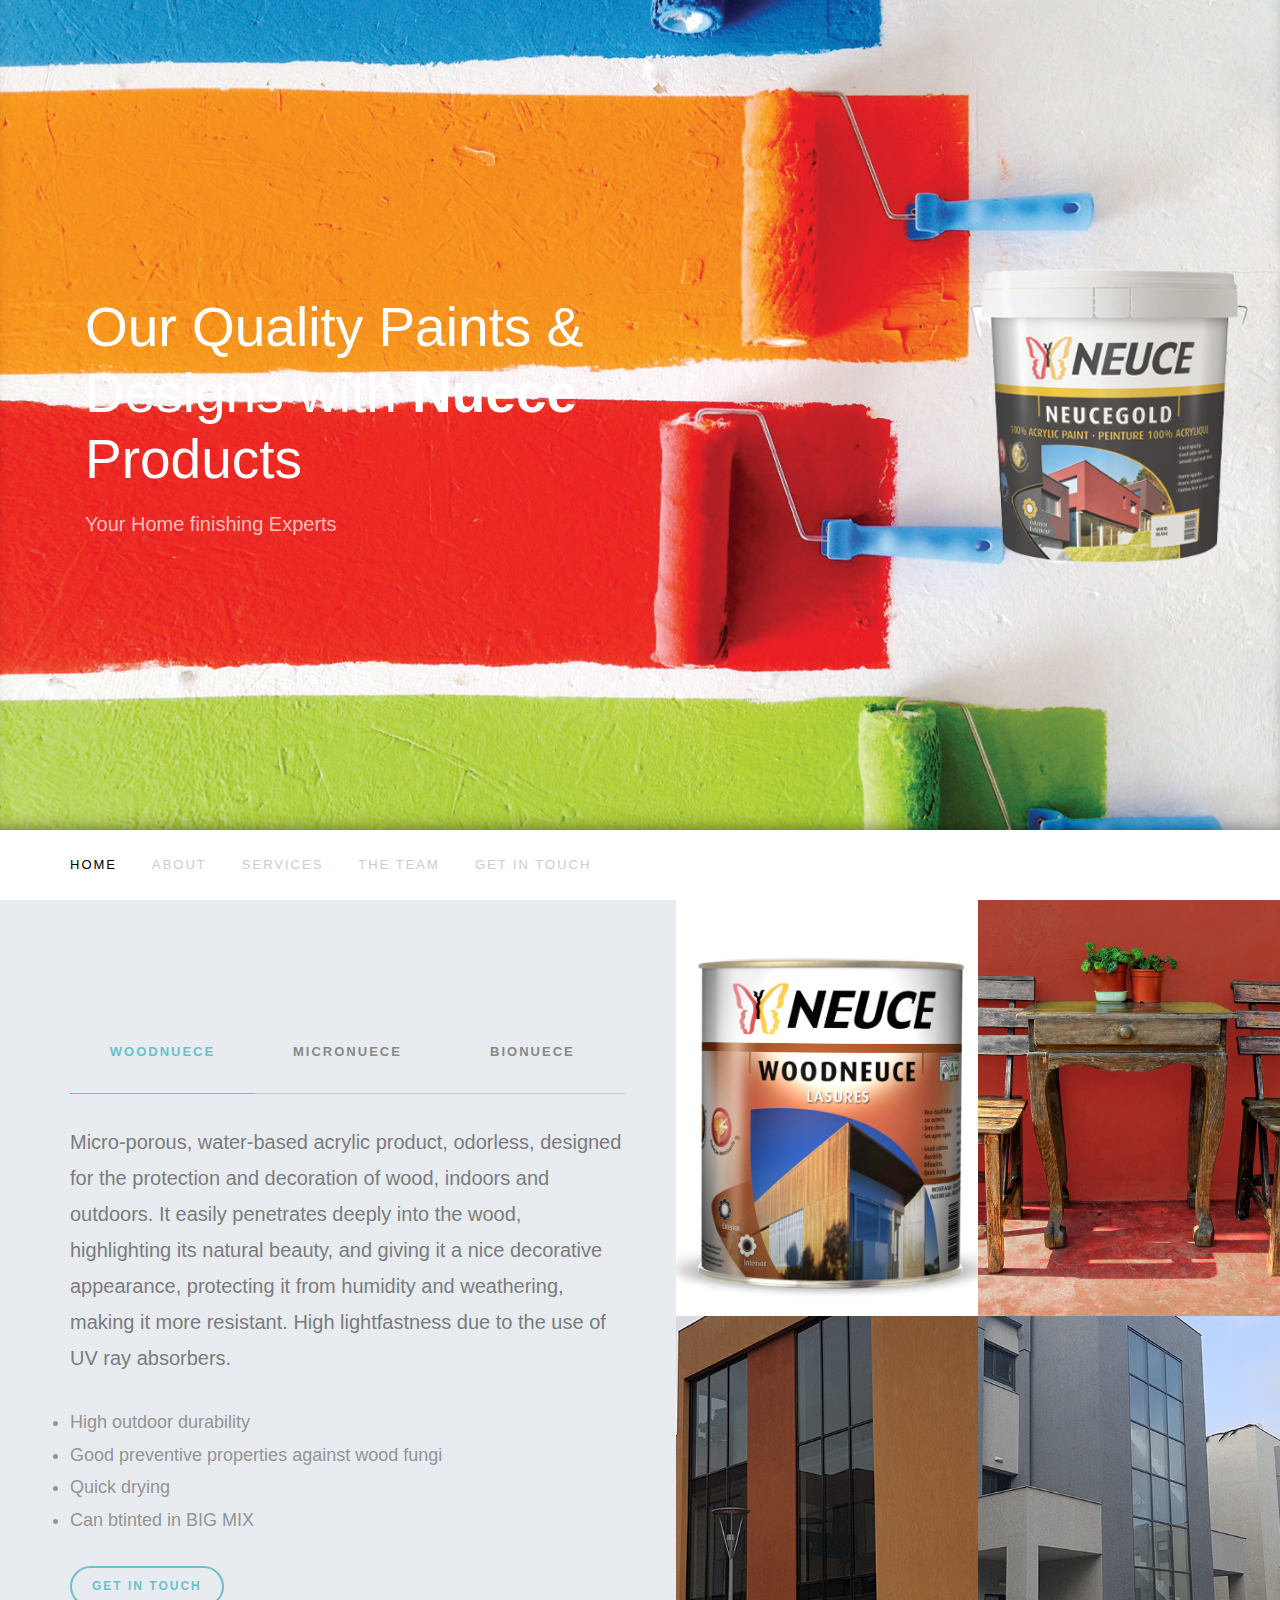
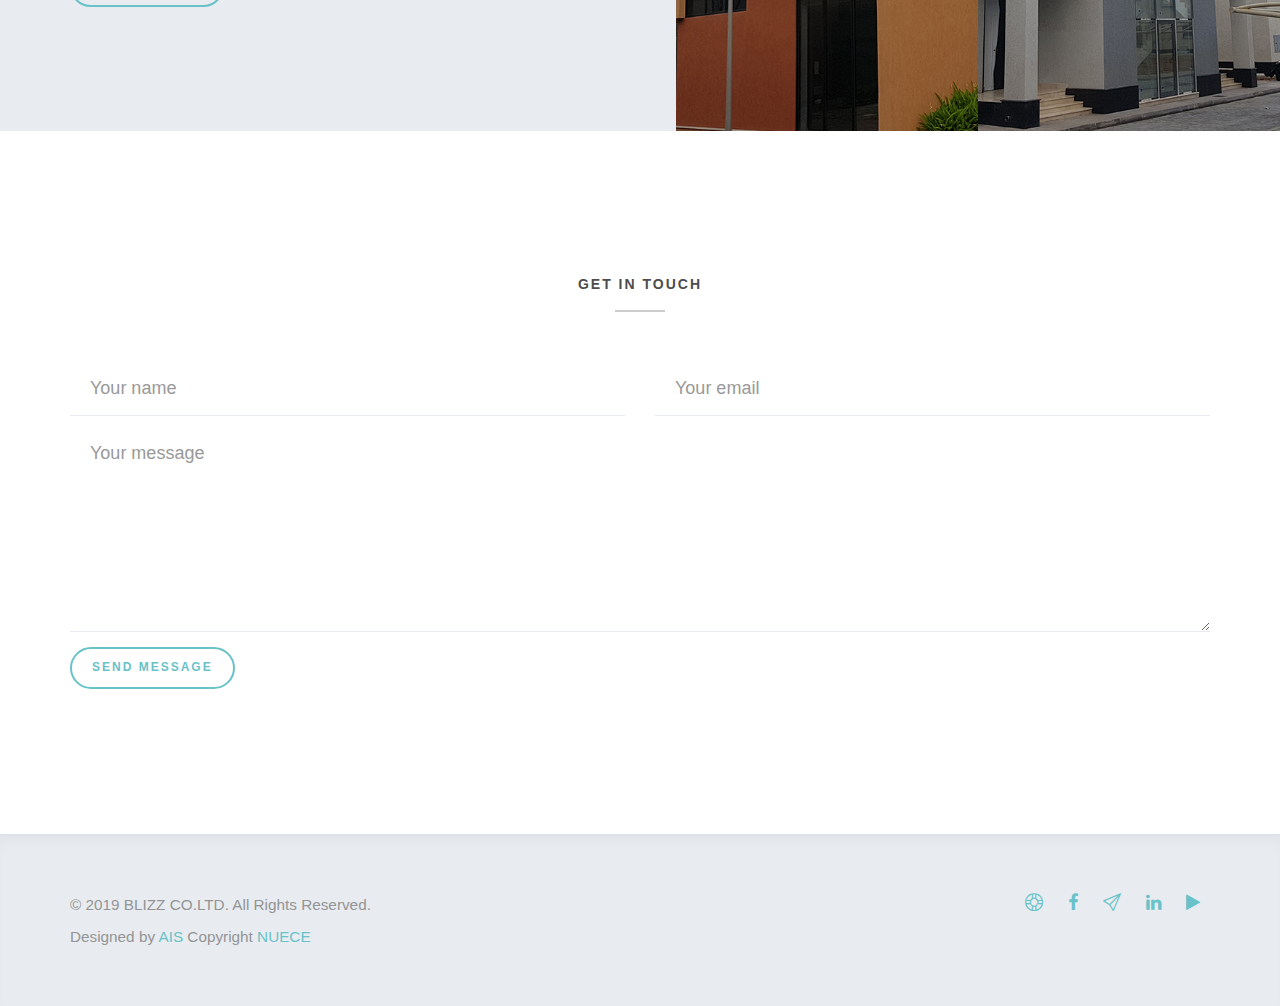
<file: Paints.html>
<!DOCTYPE html>
<!--[if lt IE 7]>      <html class="no-js lt-ie9 lt-ie8 lt-ie7"> <![endif]-->
<!--[if IE 7]>         <html class="no-js lt-ie9 lt-ie8"> <![endif]-->
<!--[if IE 8]>         <html class="no-js lt-ie9"> <![endif]-->
<!--[if gt IE 8]><!--> <html class="no-js"> <!--<![endif]-->
	<head>
	<meta charset="utf-8">
	<meta http-equiv="X-UA-Compatible" content="IE=edge">
	<title>BLIZZ CO. LTD &angrtvbd; Official Website 2020</title>
	<meta name="viewport" content="width=device-width, initial-scale=1">
	<meta name="description" content="" />
	<meta name="keywords" content="" />
	<meta name="author" content="" />

  
  	<!-- Facebook and Twitter integration -->
	<meta property="og:title" content=""/>
	<meta property="og:image" content=""/>
	<meta property="og:url" content=""/>
	<meta property="og:site_name" content=""/>
	<meta property="og:description" content=""/>
	<meta name="twitter:title" content="" />
	<meta name="twitter:image" content="" />
	<meta name="twitter:url" content="" />
	<meta name="twitter:card" content="" />

	<!-- Place favicon.ico and apple-touch-icon.png in the root directory -->
	<!-- <link rel="shortcut icon" href="favicon.ico"> -->

	<!-- <link href='https://fonts.googleapis.com/css?family=Playfair+Display:400,700,400italic,700italic|Merriweather:300,400italic,300italic,400,700italic' rel='stylesheet' type='text/css'> -->
	
	<!-- Animate.css -->
	<link rel="stylesheet" href="css/animate.css">
	<!-- Icomoon Icon Fonts-->
	<link rel="stylesheet" href="css/icomoon.css">
	<!-- Simple Line Icons -->
	<link rel="stylesheet" href="css/simple-line-icons.css">
	<!-- Magnific Popup -->
	<link rel="stylesheet" href="css/magnific-popup.css">
	<!-- Bootstrap  -->
	<link rel="stylesheet" href="css/bootstrap.css">
	<!-- Theme style -->
	<link rel="stylesheet" href="css/style.css">


	<!-- Modernizr JS -->
	<script src="js/modernizr-2.6.2.min.js"></script>
	<!-- FOR IE9 below -->
	<!--[if lt IE 9]>
	<script src="js/respond.min.js"></script>
	<![endif]-->

	</head>
	<body>
	
	<!-- Loader -->
	<div class="fh5co-loader"></div>
	<div class="fh5co-page">

	<div id="fh5co-container">
		<div id="fh5co-home" class="js-fullheight-home" data-section="home" style="background-image: url(images/paint_bg.jpg);" data-stellar-background-ratio="0.5">
			<div class="container">
				<div class="col-md-6">
					<div class="js-fullheight-home fh5co-copy">
						<div class="js-fullheight-home fh5co-copy-inner">
							<h1>Our Quality Paints &amp; Designs with <strong>Nuece</strong> Products</h1>
							<h2>Your Home finishing Experts</h2>
						</div>
					</div>
				</div>
			</div>
		</div>
		
		<div class="js-sticky">
			<div class="fh5co-main-nav">
				<div class="container">
					<div class="fh5co-menu-1">
						<a href="./index.html" data-nav-section="home">Home</a>
						<a href="#" data-nav-section="mission">About</a>
						<a href="#" data-nav-section="services">Services</a>
						<a href="#" data-nav-section="team">The Team</a>
						<a href="#" data-nav-section="contact">Get In Touch</a>
					</div>
				</div>
			</div>
		</div>

		<div id="fh5co-about" data-section="mission">
			<div class="fh5co-2col">
				
				<div class="fh5co-2col-inner left">
						
						<div class="fh5co-tabs-container">
							<ul class="fh5co-tabs fh5co-three">
								<li class="active"><a href="#" data-tab="marketing">WoodNuece</a></li>
								<li><a href="#" data-tab="analysis">MicroNuece</a></li>
								<li><a href="#" data-tab="strategy">BioNuece</a></li>
							</ul>
							<div class="fh5co-tab-content active" data-tab-content="marketing">
								<h2>Micro-porous, water-based acrylic product, odorless, designed for the protection and decoration of wood, indoors and outdoors. It easily penetrates deeply into the wood, highlighting its natural beauty, and giving it a nice decorative appearance, protecting it from humidity and weathering, making it more resistant. High lightfastness due to the use of UV ray absorbers.</h2>
								<p>
									<li>High outdoor durability</li>
									<li>Good preventive properties against wood fungi</li>	
									<li>Quick drying</li>
									<li>Can btinted in BIG MIX</li>
								</p>
								<!-- <ul class="checked">
									<li>Web Development</li>
									<li>User Interface Experts</li>
									<li>Pixel Perfect Design</li>
								</ul> -->
								<p><a href="#" class="btn btn-primary btn-outline">Get In Touch</a></p>
							</div>

							<div class="fh5co-tab-content" data-tab-content="analysis">
								<h2>Indicated for the renovation of spaces or new works, interior or exterior, on walls and floors. It provides heterogeneous finishes and texture that is very subtle to the touch, but rich in shades and glitter. The high technology in coatings reaches its walls through nuances and textures with distinctive details and high sophistication.</h2>
								<!-- <ul class="checked">
									<li>Free HTML5 Templates</li>
									<li>Free Bootstrap Templates</li>
									<li>Free HTML5 Bootstrap Templates</li>
								</ul> -->
								<p><a href="#" class="btn btn-primary btn-outline">Get In Touch</a></p>
							</div>

							<div class="fh5co-tab-content" data-tab-content="strategy">
								<h2>Indicated for the renovation of spaces or new works, interior or exterior, on walls and floors. It provides heterogeneous finishes and texture that is very subtle to the touch, but rich in shades and glitter. The high technology in coatings reaches its walls through nuances and textures with distinctive details and high sophistication.</h2>
								<!-- <p>Lorem ipsum dolor sit amet, consectetur adipisicing elit. Distinctio dolore illum expedita placeat debitis, dignissimos obcaecati et modi. Possimus id dicta consequuntur veritatis, reiciendis at expedita voluptate sint distinctio eligendi!</p> -->
								<!-- <ul class="checked">
									<li>Web Development</li>
									<li>User Interface Experts</li>
									<li>Pixel Perfect Design</li>
								</ul> -->
								<p><a href="#" class="btn btn-primary btn-outline">Get In Touch</a></p>
							</div>

						</div>

				</div>

			</div>
			<div class="fh5co-2col fh5co-text">
				<div class="fh5co-grid">
					<div class="fh5co-grid-item" style="background-image: url(images/934_1.jpg);"></div>
					<div class="fh5co-grid-item" style="background-image: url(images/64_2.jpg);"></div>
					<div class="fh5co-grid-item" style="background-image: url(images/182_1.jpg);"></div>
					<div class="fh5co-grid-item" style="background-image: url(images/190_1.jpg);"></div>
				</div>
			</div>
		</div> <!-- END fh5co-about -->

		

		</div> <!-- END fh5co-services -->
		<!-- <div class="col-md-6 col-md-offset-3 text-center fh5co-heading">
			<h2>Paints Gallery</h2>
		</div>
		<div id="fh5co-gallery">
			<a href="images/img_3.jpg" class="fh5co-item image-popup" style="background-image: url(images/img_3.jpg)">
				<div class="fh5co-overlay"></div>
				<div class="fh5co-copy">
					<div class="fh5co-copy-inner">
						<h2>Consectetur adipisicing</h2>
						<h3>Web Design</h3>
					</div>
				</div>
			</a>
			<a href="images/img_2.jpg" class="fh5co-item image-popup" style="background-image: url(images/img_2.jpg)">
				<div class="fh5co-overlay"></div>
				<div class="fh5co-copy">
					<div class="fh5co-copy-inner">
						<h2>Consectetur adipisicing</h2>
						<h3>Web Design</h3>
					</div>
				</div>
			</a>
			<a href="images/img_1.jpg" class="fh5co-item image-popup" style="background-image: url(images/img_1.jpg)">
				<div class="fh5co-overlay"></div>
				<div class="fh5co-copy">
					<div class="fh5co-copy-inner">
						<h2>Consectetur adipisicing</h2>
						<h3>Illustration</h3>
					</div>
				</div>
			</a>
			<a href="images/img_4.jpg" class="fh5co-item image-popup" style="background-image: url(images/img_4.jpg)">
				<div class="fh5co-overlay"></div>
				<div class="fh5co-copy">
					<div class="fh5co-copy-inner">
						<h2>Consectetur adipisicing</h2>
						<h3>Web Design</h3>
					</div>
				</div>
			</a>
			<a href="images/img_4.jpg" class="fh5co-item image-popup" style="background-image: url(images/img_4.jpg)">
				<div class="fh5co-overlay"></div>
				<div class="fh5co-copy">
					<div class="fh5co-copy-inner">
						<h2>Consectetur adipisicing</h2>
						<h3>Logo, Branding</h3>
					</div>
				</div>
			</a>
			<a href="images/img_1.jpg" class="fh5co-item image-popup" style="background-image: url(images/img_1.jpg)">
				<div class="fh5co-overlay"></div>
				<div class="fh5co-copy">
					<div class="fh5co-copy-inner">
						<h2>Consectetur adipisicing</h2>
						<h3>Brnading, Identity</h3>
					</div>
				</div>
			</a>
			<a href="images/img_2.jpg" class="fh5co-item image-popup" style="background-image: url(images/img_2.jpg)">
				<div class="fh5co-overlay"></div>
				<div class="fh5co-copy">
					<div class="fh5co-copy-inner">
						<h2>Consectetur adipisicing</h2>
						<h3>Packaging</h3>
					</div>
				</div>
			</a>
			<a href="images/img_3.jpg" class="fh5co-item image-popup" style="background-image: url(images/img_3.jpg)">
				<div class="fh5co-overlay"></div>
				<div class="fh5co-copy">
					<div class="fh5co-copy-inner">
						<h2>Consectetur adipisicing</h2>
						<h3>Web Design</h3>
					</div>
				</div>
			</a>
		</div>  -->

		<!-- <div id="fh5co-team" data-section="team">
			<div class="container">
				<div class="col-md-6 col-md-offset-3 text-center fh5co-heading">
					<h2>Meet The Team</h2>
					<p>Lorem ipsum dolor sit amet consectetur adipisicing elit. Eveniet nam itaque ipsam iste provident quo ipsam iste provident.</p>
				</div>
				<div class="col-md-4">
					<div class="person">
						<img src="images/person1.jpg" alt="" class="img-responsive">
						<h3>Full Name</h3>
						<h4>Position</h4>
					</div>
				</div>
				<div class="col-md-4">
					<div class="person">
						<img src="images/person2.jpg" alt="" class="img-responsive">
						<h3>Full Name</h3>
						<h4>Position</h4>
					</div>
				</div>
				<div class="col-md-4">
					<div class="person">
						<img src="images/person3.jpg" alt="" class="img-responsive">
						<h3>Full Name</h3>
						<h4>Position</h4>
					</div>
				</div>
			</div>
		</div> END fh5co-team -->

		<div id="fh5co-contact" data-section="contact">
			<div class="container">
				<div class="col-md-6 col-md-offset-3 text-center fh5co-heading">
					<h2>Get In Touch</h2>
					<!-- <p>Lorem ipsum dolor sit amet consectetur adipisicing elit. Eveniet nam itaque ipsam iste provident quo ipsam iste provident.</p> -->
				</div>
				<form action="#" method="post">
					<div class="row">
						<div class="col-md-6">
							<div class="form-group">
								<input type="text" name="name" class="form-control" placeholder="Your name">
							</div>		
						</div>
						<div class="col-md-6">
							<div class="form-group">
								<input type="email" name="email" class="form-control" placeholder="Your email">
							</div>		
						</div>
						<div class="col-md-12">
							<div class="form-group">
								<textarea name="message" id="" cols="30" rows="7" class="form-control" placeholder="Your message"></textarea>
							</div>		
						</div>
						<div class="col-md-12">
							<div class="form-group">
								<input type="submit" name="submit" value="Send message" class="btn btn-primary btn-outline">
							</div>
						</div>
					</div>
					
				</form>
			</div>
		</div>

		<div id="fh5co-footer">
			<div class="container">
				<div class="row">
					<div class="col-md-6">
						<p><small>&copy; 2019 BLIZZ CO.LTD. All Rights Reserved. <br> Designed by <a href="http://ais.com/" target="_blank">AIS</a> Copyright <a href="www.neuce.com" target="_blank">NUECE</a></small></p>
					</div>
					<div class="col-md-6">
						<ul class="fh5co-social">
							<li><a href="#"><i class="icon-support"></i></a></li>
							<li><a href="#"><i class="icon-facebook"></i></a></li>
							<li><a href="#"><i class="icon-paper-plane"></i></a></li>
							<li><a href="#"><i class="icon-linkedin"></i></a></li>
							<li><a href="#"><i class="icon-play2"></i></a></li>
						</ul>
					</div>
				</div>
			</div>
		</div>

		
		
	</div>

	</div>

	<div class="gototop js-top">
		<a href="#" class="js-gotop"><i class="icon-arrow-up"></i></a>
	</div>
	
	
	
	
	<!-- jQuery -->
	<script src="js/jquery.min.js"></script>
	<!-- jQuery Easing -->
	<script src="js/jquery.easing.1.3.js"></script>
	<!-- Bootstrap -->
	<script src="js/bootstrap.min.js"></script>
	<!-- Waypoints -->
	<script src="js/jquery.waypoints.min.js"></script>
	<!-- Stellar Parallax -->
	<script src="js/jquery.stellar.min.js"></script>
	<!-- Magnific Popup -->
	<script src="js/jquery.magnific-popup.min.js"></script>
	<script src="js/magnific-popup-options.js"></script>
	<!-- Main JS -->
	<script src="js/main.js"></script>

	</body>
</html>
</file>
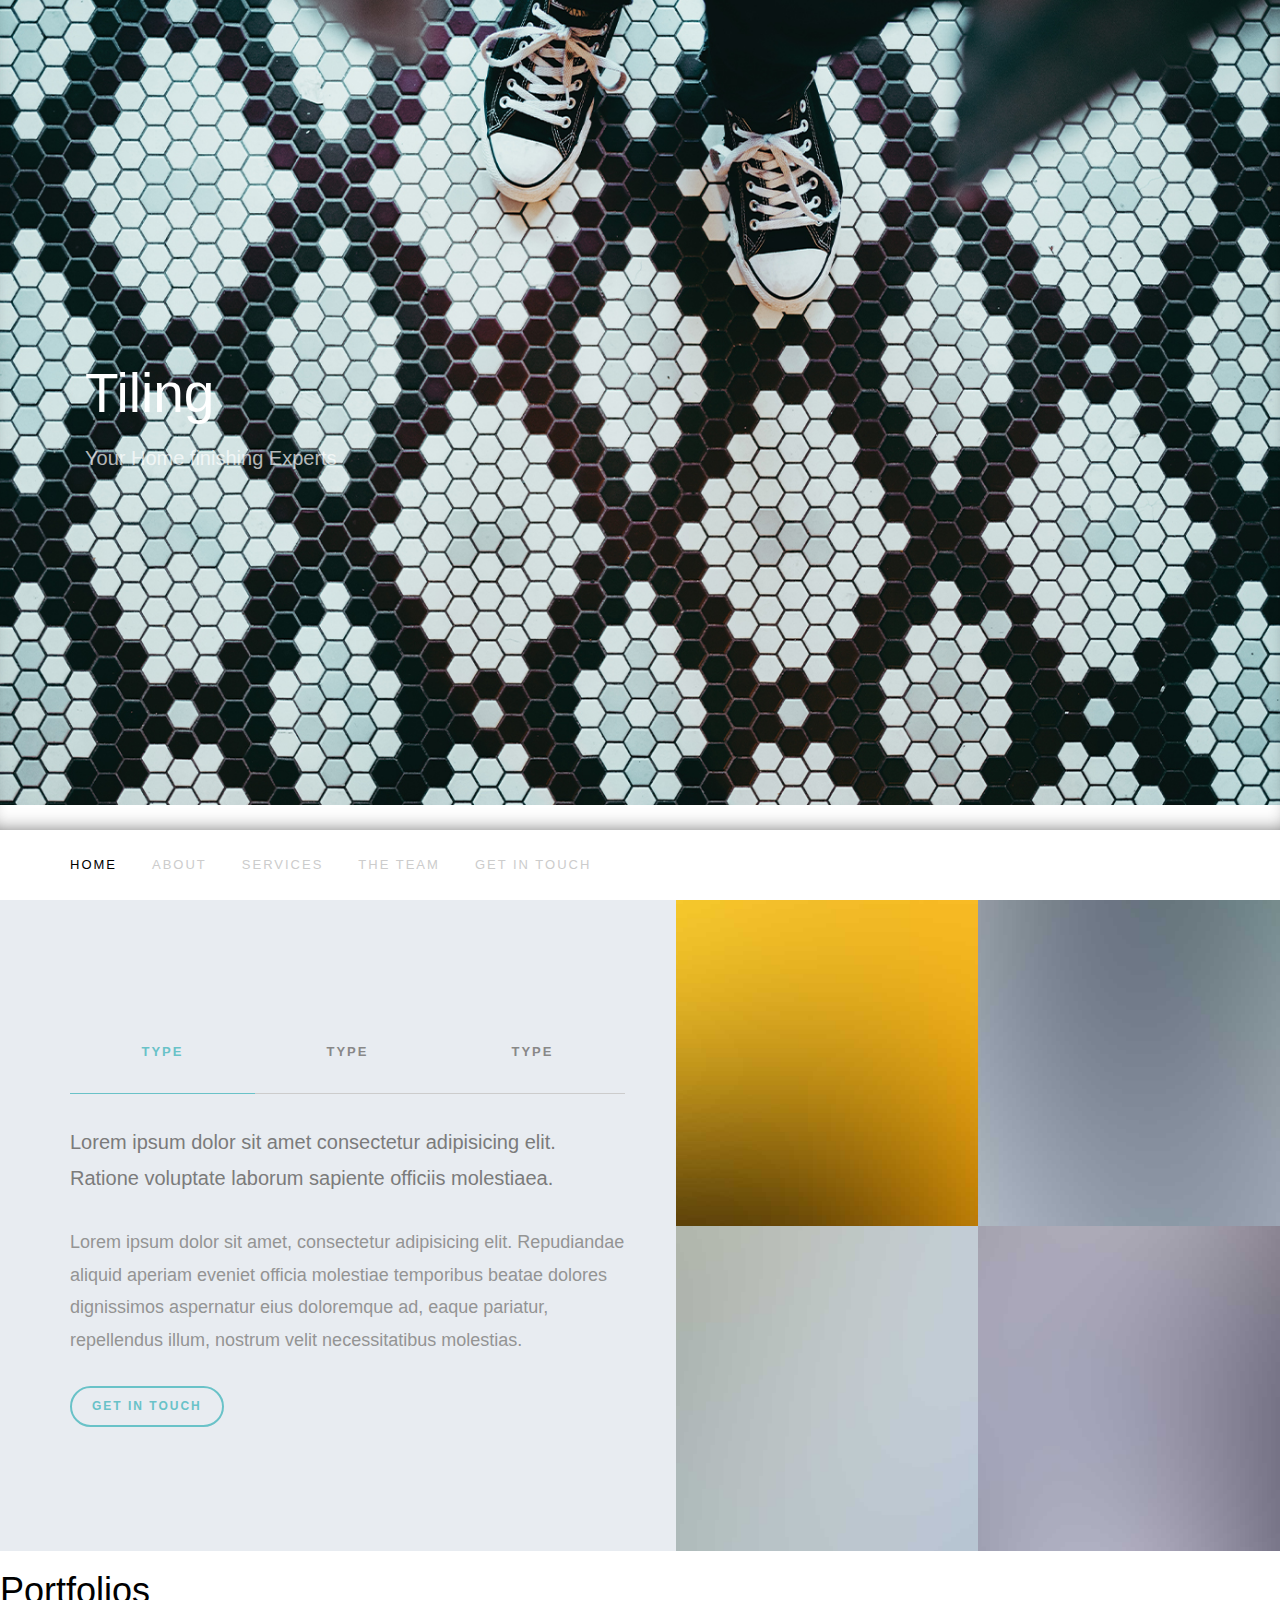
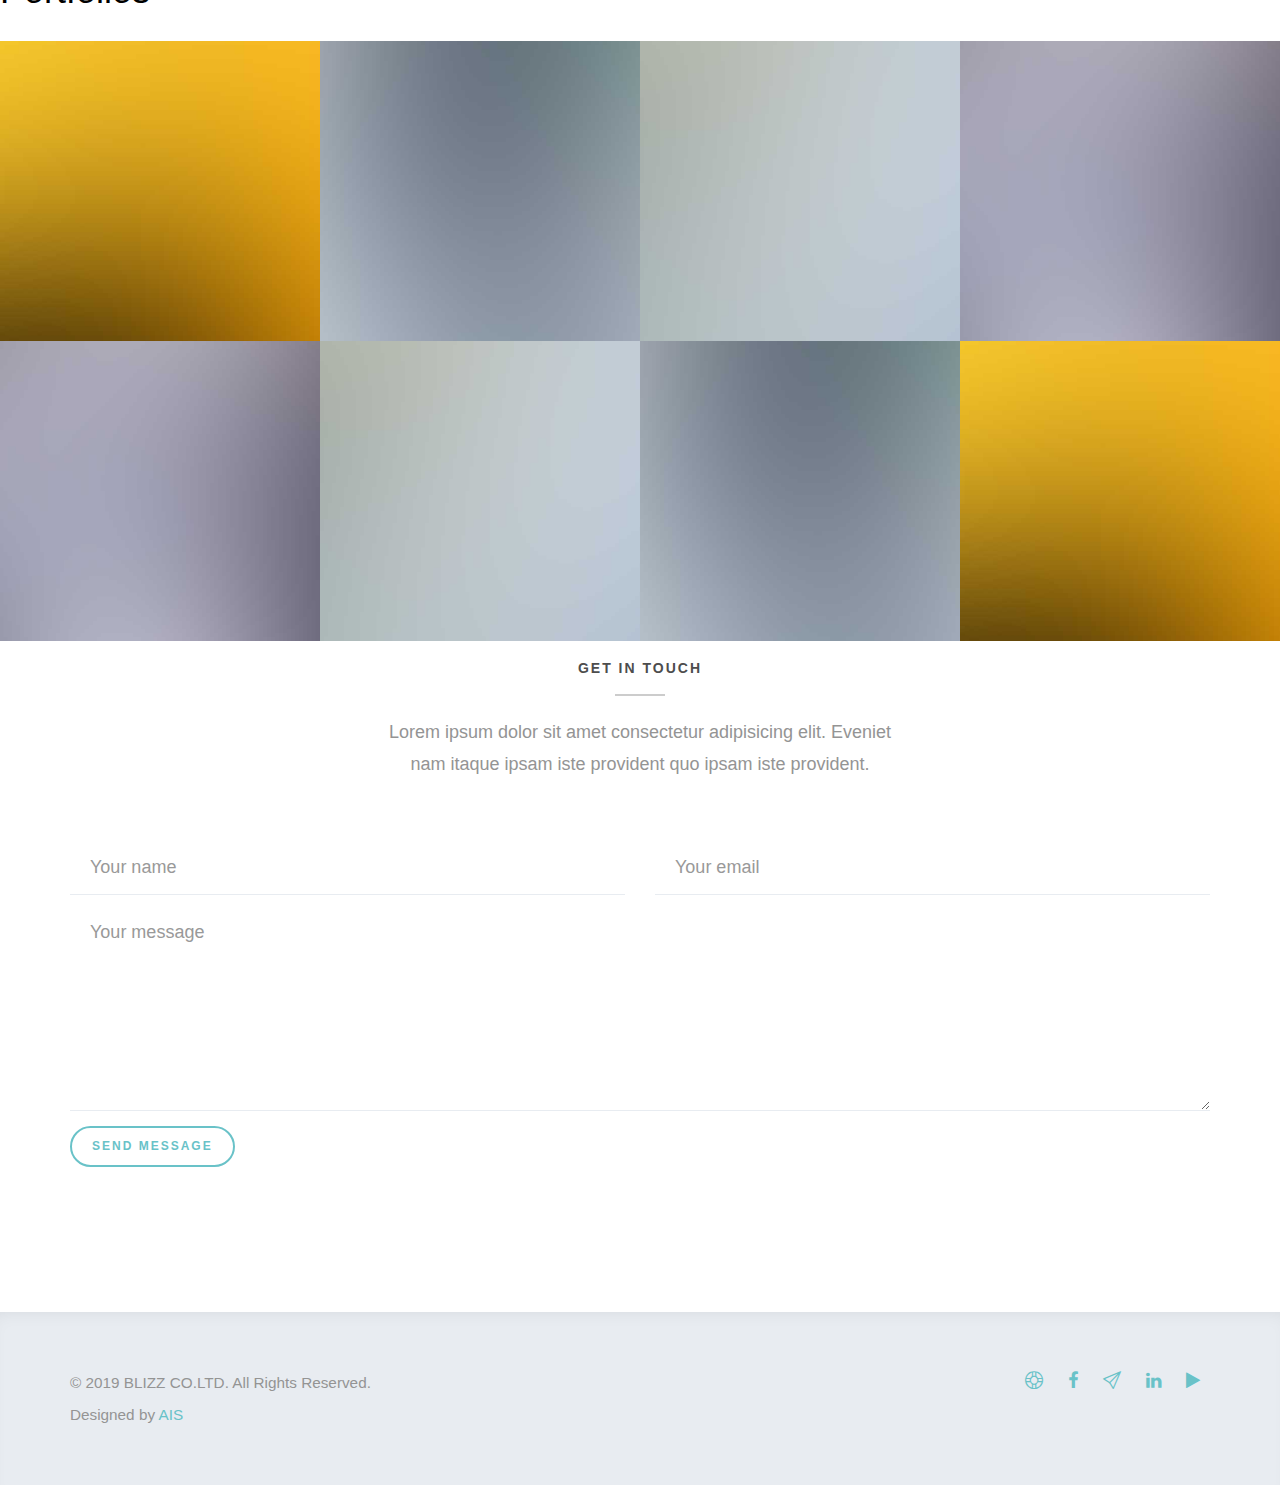
<file: Tiling.html>
<!DOCTYPE html>
<!--[if lt IE 7]>      <html class="no-js lt-ie9 lt-ie8 lt-ie7"> <![endif]-->
<!--[if IE 7]>         <html class="no-js lt-ie9 lt-ie8"> <![endif]-->
<!--[if IE 8]>         <html class="no-js lt-ie9"> <![endif]-->
<!--[if gt IE 8]><!--> <html class="no-js"> <!--<![endif]-->
	<head>
	<meta charset="utf-8">
	<meta http-equiv="X-UA-Compatible" content="IE=edge">
	<title>BLIZZ CO. LTD &angrtvbd; Official Website 2020</title>
	<meta name="viewport" content="width=device-width, initial-scale=1">
	<meta name="description" content="" />
	<meta name="keywords" content="" />
	<meta name="author" content="" />

  
  	<!-- Facebook and Twitter integration -->
	<meta property="og:title" content=""/>
	<meta property="og:image" content=""/>
	<meta property="og:url" content=""/>
	<meta property="og:site_name" content=""/>
	<meta property="og:description" content=""/>
	<meta name="twitter:title" content="" />
	<meta name="twitter:image" content="" />
	<meta name="twitter:url" content="" />
	<meta name="twitter:card" content="" />

	<!-- Place favicon.ico and apple-touch-icon.png in the root directory -->
	<!-- <link rel="shortcut icon" href="favicon.ico"> -->

	<!-- <link href='https://fonts.googleapis.com/css?family=Playfair+Display:400,700,400italic,700italic|Merriweather:300,400italic,300italic,400,700italic' rel='stylesheet' type='text/css'> -->
	
	<!-- Animate.css -->
	<link rel="stylesheet" href="css/animate.css">
	<!-- Icomoon Icon Fonts-->
	<link rel="stylesheet" href="css/icomoon.css">
	<!-- Simple Line Icons -->
	<link rel="stylesheet" href="css/simple-line-icons.css">
	<!-- Magnific Popup -->
	<link rel="stylesheet" href="css/magnific-popup.css">
	<!-- Bootstrap  -->
	<link rel="stylesheet" href="css/bootstrap.css">
	<!-- Theme style -->
	<link rel="stylesheet" href="css/style.css">


	<!-- Modernizr JS -->
	<script src="js/modernizr-2.6.2.min.js"></script>
	<!-- FOR IE9 below -->
	<!--[if lt IE 9]>
	<script src="js/respond.min.js"></script>
	<![endif]-->

	</head>
	<body>
	
	<!-- Loader -->
	<div class="fh5co-loader"></div>
	<div class="fh5co-page">

	<div id="fh5co-container">
		<div id="fh5co-home" class="js-fullheight-home" data-section="home" style="background-image: url(images/tiles.jpg);" data-stellar-background-ratio="0.5">
			<div class="container">
				<div class="col-md-6">
					<div class="js-fullheight-home fh5co-copy">
						<div class="js-fullheight-home fh5co-copy-inner">
							<font color:"blue"><h1>Tiling</h1></font>
							<h2>Your Home finishing Experts</h2>
						</div>
					</div>
				</div>
			</div>
		</div>
		
		<div class="js-sticky">
			<div class="fh5co-main-nav">
				<div class="container">
					<div class="fh5co-menu-1">
						<a href="./index.html" data-nav-section="home">Home</a>
						<a href="./index.html" data-nav-section="mission">About</a>
						<a href="index.html" data-nav-section="services">Services</a>
						<a href="./index.html" data-nav-section="team">The Team</a>
						<a href="index.html" data-nav-section="contact">Get In Touch</a>
					</div>
				</div>
			</div>
		</div>

		<div id="fh5co-about" data-section="mission">
			<div class="fh5co-2col">
				
				<div class="fh5co-2col-inner left">
						
						<div class="fh5co-tabs-container">
							<ul class="fh5co-tabs fh5co-three">
								<li class="active"><a href="#" data-tab="marketing">Type</a></li>
								<li><a href="#" data-tab="analysis">Type</a></li>
								<li><a href="#" data-tab="strategy">Type</a></li>
							</ul>
							<div class="fh5co-tab-content active" data-tab-content="marketing">
								<h2>Lorem ipsum dolor sit amet consectetur adipisicing elit. Ratione voluptate laborum sapiente officiis molestiaea.</h2>
								<p>Lorem ipsum dolor sit amet, consectetur adipisicing elit. Repudiandae aliquid aperiam eveniet officia molestiae temporibus beatae dolores dignissimos aspernatur eius doloremque ad, eaque pariatur, repellendus illum, nostrum velit necessitatibus molestias.</p>
								<!-- <ul class="checked">
									<li>Web Development</li>
									<li>User Interface Experts</li>
									<li>Pixel Perfect Design</li>
								</ul> -->
								<p><a href="#" class="btn btn-primary btn-outline">Get In Touch</a></p>
							</div>

							<div class="fh5co-tab-content" data-tab-content="analysis">
								<h2>Quam quasi illum expedita dicta nemo fugit reprehenderit similique! Corporis praesentium magnam sequi.</h2>
								<p>Lorem ipsum dolor sit amet, consectetur adipisicing elit. Nulla explicabo, molestiae eaque fugiat dolores est esse, doloremque placeat assumenda corrupti officia dolorum. Sunt saepe ut, explicabo consectetur, nostrum illo est.</p>
								<!-- <ul class="checked">
									<li>Free HTML5 Templates</li>
									<li>Free Bootstrap Templates</li>
									<li>Free HTML5 Bootstrap Templates</li>
								</ul> -->
								<p><a href="#" class="btn btn-primary btn-outline">Get In Touch</a></p>
							</div>

							<div class="fh5co-tab-content" data-tab-content="strategy">
								<h2>Magnam iste obcaecati illo laboriosam amet. Dignissimos sed quis voluptatum corporis adipisci amet.</h2>
								<p>Lorem ipsum dolor sit amet, consectetur adipisicing elit. Distinctio dolore illum expedita placeat debitis, dignissimos obcaecati et modi. Possimus id dicta consequuntur veritatis, reiciendis at expedita voluptate sint distinctio eligendi!</p>
								<!-- <ul class="checked">
									<li>Web Development</li>
									<li>User Interface Experts</li>
									<li>Pixel Perfect Design</li>
								</ul> -->
								<p><a href="#" class="btn btn-primary btn-outline">Get In Touch</a></p>
							</div>

						</div>

				</div>

			</div>
			<div class="fh5co-2col fh5co-text">
				<div class="fh5co-grid">
					<div class="fh5co-grid-item" style="background-image: url(images/img_3.jpg);"></div>
					<div class="fh5co-grid-item" style="background-image: url(images/img_2.jpg);"></div>
					<div class="fh5co-grid-item" style="background-image: url(images/img_1.jpg);"></div>
					<div class="fh5co-grid-item" style="background-image: url(images/img_4.jpg);"></div>
				</div>
			</div>
		</div> <!-- END fh5co-about -->

		 <!-- END fh5co-services -->
		<h1>Portfolios</h1>
		<div id="fh5co-gallery">
			<a href="images/img_3.jpg" class="fh5co-item image-popup" style="background-image: url(images/img_3.jpg)">
				<div class="fh5co-overlay"></div>
				<div class="fh5co-copy">
					<div class="fh5co-copy-inner">
						<h2>Consectetur adipisicing</h2>
						<h3>Web Design</h3>
					</div>
				</div>
			</a>
			<a href="images/img_2.jpg" class="fh5co-item image-popup" style="background-image: url(images/img_2.jpg)">
				<div class="fh5co-overlay"></div>
				<div class="fh5co-copy">
					<div class="fh5co-copy-inner">
						<h2>Consectetur adipisicing</h2>
						<h3>Web Design</h3>
					</div>
				</div>
			</a>
			<a href="images/img_1.jpg" class="fh5co-item image-popup" style="background-image: url(images/img_1.jpg)">
				<div class="fh5co-overlay"></div>
				<div class="fh5co-copy">
					<div class="fh5co-copy-inner">
						<h2>Consectetur adipisicing</h2>
						<h3>Illustration</h3>
					</div>
				</div>
			</a>
			<a href="images/img_4.jpg" class="fh5co-item image-popup" style="background-image: url(images/img_4.jpg)">
				<div class="fh5co-overlay"></div>
				<div class="fh5co-copy">
					<div class="fh5co-copy-inner">
						<h2>Consectetur adipisicing</h2>
						<h3>Web Design</h3>
					</div>
				</div>
			</a>
			<a href="images/img_4.jpg" class="fh5co-item image-popup" style="background-image: url(images/img_4.jpg)">
				<div class="fh5co-overlay"></div>
				<div class="fh5co-copy">
					<div class="fh5co-copy-inner">
						<h2>Consectetur adipisicing</h2>
						<h3>Logo, Branding</h3>
					</div>
				</div>
			</a>
			<a href="images/img_1.jpg" class="fh5co-item image-popup" style="background-image: url(images/img_1.jpg)">
				<div class="fh5co-overlay"></div>
				<div class="fh5co-copy">
					<div class="fh5co-copy-inner">
						<h2>Consectetur adipisicing</h2>
						<h3>Brnading, Identity</h3>
					</div>
				</div>
			</a>
			<a href="images/img_2.jpg" class="fh5co-item image-popup" style="background-image: url(images/img_2.jpg)">
				<div class="fh5co-overlay"></div>
				<div class="fh5co-copy">
					<div class="fh5co-copy-inner">
						<h2>Consectetur adipisicing</h2>
						<h3>Packaging</h3>
					</div>
				</div>
			</a>
			<a href="images/img_3.jpg" class="fh5co-item image-popup" style="background-image: url(images/img_3.jpg)">
				<div class="fh5co-overlay"></div>
				<div class="fh5co-copy">
					<div class="fh5co-copy-inner">
						<h2>Consectetur adipisicing</h2>
						<h3>Web Design</h3>
					</div>
				</div>
			</a>
		</div> <!-- END fh5co-gallery -->

		 <!-- END fh5co-team -->

		<div id="fh5co-contact" data-section="contact">
			<div class="container">
				<div class="col-md-6 col-md-offset-3 text-center fh5co-heading">
					<h2>Get In Touch</h2>
					<p>Lorem ipsum dolor sit amet consectetur adipisicing elit. Eveniet nam itaque ipsam iste provident quo ipsam iste provident.</p>
				</div>
				<form action="#" method="post">
					<div class="row">
						<div class="col-md-6">
							<div class="form-group">
								<input type="text" name="name" class="form-control" placeholder="Your name">
							</div>		
						</div>
						<div class="col-md-6">
							<div class="form-group">
								<input type="email" name="email" class="form-control" placeholder="Your email">
							</div>		
						</div>
						<div class="col-md-12">
							<div class="form-group">
								<textarea name="message" id="" cols="30" rows="7" class="form-control" placeholder="Your message"></textarea>
							</div>		
						</div>
						<div class="col-md-12">
							<div class="form-group">
								<input type="submit" name="submit" value="Send message" class="btn btn-primary btn-outline">
							</div>
						</div>
					</div>
					
				</form>
			</div>
		</div>

		<div id="fh5co-footer">
			<div class="container">
				<div class="row">
					<div class="col-md-6">
						<p><small>&copy; 2019 BLIZZ CO.LTD. All Rights Reserved. <br> Designed by <a href="http://ais.com/" target="_blank">AIS</a></small></p>
					</div>
					<div class="col-md-6">
						<ul class="fh5co-social">
							<li><a href="#"><i class="icon-support"></i></a></li>
							<li><a href="#"><i class="icon-facebook"></i></a></li>
							<li><a href="#"><i class="icon-paper-plane"></i></a></li>
							<li><a href="#"><i class="icon-linkedin"></i></a></li>
							<li><a href="#"><i class="icon-play2"></i></a></li>
						</ul>
					</div>
				</div>
			</div>
		</div>

		
		
	</div>

	</div>

	<div class="gototop js-top">
		<a href="#" class="js-gotop"><i class="icon-arrow-up"></i></a>
	</div>
	
	
	
	
	<!-- jQuery -->
	<script src="js/jquery.min.js"></script>
	<!-- jQuery Easing -->
	<script src="js/jquery.easing.1.3.js"></script>
	<!-- Bootstrap -->
	<script src="js/bootstrap.min.js"></script>
	<!-- Waypoints -->
	<script src="js/jquery.waypoints.min.js"></script>
	<!-- Stellar Parallax -->
	<script src="js/jquery.stellar.min.js"></script>
	<!-- Magnific Popup -->
	<script src="js/jquery.magnific-popup.min.js"></script>
	<script src="js/magnific-popup-options.js"></script>
	<!-- Main JS -->
	<script src="js/main.js"></script>

	</body>
</html>
</file>
<file: css/icomoon.css>
@font-face {
	font-family: 'icomoon';
	src:url('../fonts/icomoon/icomoon.eot?qtatmt');
	src:url('../fonts/icomoon/icomoon.eot?qtatmt#iefix') format('embedded-opentype'),
		url('../fonts/icomoon/icomoon.ttf?qtatmt') format('truetype'),
		url('../fonts/icomoon/icomoon.woff?qtatmt') format('woff'),
		url('../fonts/icomoon/icomoon.svg?qtatmt#icomoon') format('svg');
	font-weight: normal;
	font-style: normal;
}

[class^="icon-"], [class*=" icon-"] {
	font-family: 'icomoon';
	speak: none;
	font-style: normal;
	font-weight: normal;
	font-variant: normal;
	text-transform: none;
	line-height: 1;

	/* Better Font Rendering =========== */
	-webkit-font-smoothing: antialiased;
	-moz-osx-font-smoothing: grayscale;
}

.icon-glass:before {
	content: "\f000";
}
.icon-music:before {
	content: "\f001";
}
.icon-search2:before {
	content: "\f002";
}
.icon-envelope-o:before {
	content: "\f003";
}
.icon-heart:before {
	content: "\f004";
}
.icon-star:before {
	content: "\f005";
}
.icon-star-o:before {
	content: "\f006";
}
.icon-user:before {
	content: "\f007";
}
.icon-film:before {
	content: "\f008";
}
.icon-th-large:before {
	content: "\f009";
}
.icon-th:before {
	content: "\f00a";
}
.icon-th-list:before {
	content: "\f00b";
}
.icon-check:before {
	content: "\f00c";
}
.icon-close:before {
	content: "\f00d";
}
.icon-remove:before {
	content: "\f00d";
}
.icon-times:before {
	content: "\f00d";
}
.icon-search-plus:before {
	content: "\f00e";
}
.icon-search-minus:before {
	content: "\f010";
}
.icon-power-off:before {
	content: "\f011";
}
.icon-signal:before {
	content: "\f012";
}
.icon-cog:before {
	content: "\f013";
}
.icon-gear:before {
	content: "\f013";
}
.icon-trash-o:before {
	content: "\f014";
}
.icon-home:before {
	content: "\f015";
}
.icon-file-o:before {
	content: "\f016";
}
.icon-clock-o:before {
	content: "\f017";
}
.icon-road:before {
	content: "\f018";
}
.icon-download:before {
	content: "\f019";
}
.icon-arrow-circle-o-down:before {
	content: "\f01a";
}
.icon-arrow-circle-o-up:before {
	content: "\f01b";
}
.icon-inbox:before {
	content: "\f01c";
}
.icon-play-circle-o:before {
	content: "\f01d";
}
.icon-repeat2:before {
	content: "\f01e";
}
.icon-rotate-right:before {
	content: "\f01e";
}
.icon-refresh:before {
	content: "\f021";
}
.icon-list-alt:before {
	content: "\f022";
}
.icon-lock:before {
	content: "\f023";
}
.icon-flag:before {
	content: "\f024";
}
.icon-headphones:before {
	content: "\f025";
}
.icon-volume-off:before {
	content: "\f026";
}
.icon-volume-down:before {
	content: "\f027";
}
.icon-volume-up:before {
	content: "\f028";
}
.icon-qrcode:before {
	content: "\f029";
}
.icon-barcode:before {
	content: "\f02a";
}
.icon-tag:before {
	content: "\f02b";
}
.icon-tags:before {
	content: "\f02c";
}
.icon-book:before {
	content: "\f02d";
}
.icon-bookmark:before {
	content: "\f02e";
}
.icon-print:before {
	content: "\f02f";
}
.icon-camera:before {
	content: "\f030";
}
.icon-font:before {
	content: "\f031";
}
.icon-bold:before {
	content: "\f032";
}
.icon-italic:before {
	content: "\f033";
}
.icon-text-height:before {
	content: "\f034";
}
.icon-text-width:before {
	content: "\f035";
}
.icon-align-left:before {
	content: "\f036";
}
.icon-align-center2:before {
	content: "\f037";
}
.icon-align-right:before {
	content: "\f038";
}
.icon-align-justify2:before {
	content: "\f039";
}
.icon-list:before {
	content: "\f03a";
}
.icon-dedent:before {
	content: "\f03b";
}
.icon-outdent:before {
	content: "\f03b";
}
.icon-indent:before {
	content: "\f03c";
}
.icon-video-camera:before {
	content: "\f03d";
}
.icon-image:before {
	content: "\f03e";
}
.icon-photo:before {
	content: "\f03e";
}
.icon-picture-o:before {
	content: "\f03e";
}
.icon-pencil:before {
	content: "\f040";
}
.icon-map-marker:before {
	content: "\f041";
}
.icon-adjust:before {
	content: "\f042";
}
.icon-tint:before {
	content: "\f043";
}
.icon-edit:before {
	content: "\f044";
}
.icon-pencil-square-o:before {
	content: "\f044";
}
.icon-share-square-o:before {
	content: "\f045";
}
.icon-check-square-o:before {
	content: "\f046";
}
.icon-arrows:before {
	content: "\f047";
}
.icon-step-backward:before {
	content: "\f048";
}
.icon-fast-backward:before {
	content: "\f049";
}
.icon-backward:before {
	content: "\f04a";
}
.icon-play2:before {
	content: "\f04b";
}
.icon-pause2:before {
	content: "\f04c";
}
.icon-stop2:before {
	content: "\f04d";
}
.icon-forward:before {
	content: "\f04e";
}
.icon-fast-forward2:before {
	content: "\f050";
}
.icon-step-forward:before {
	content: "\f051";
}
.icon-eject:before {
	content: "\f052";
}
.icon-chevron-left:before {
	content: "\f053";
}
.icon-chevron-right:before {
	content: "\f054";
}
.icon-plus-circle:before {
	content: "\f055";
}
.icon-minus-circle:before {
	content: "\f056";
}
.icon-times-circle:before {
	content: "\f057";
}
.icon-check-circle:before {
	content: "\f058";
}
.icon-question-circle:before {
	content: "\f059";
}
.icon-info-circle:before {
	content: "\f05a";
}
.icon-crosshairs:before {
	content: "\f05b";
}
.icon-times-circle-o:before {
	content: "\f05c";
}
.icon-check-circle-o:before {
	content: "\f05d";
}
.icon-ban2:before {
	content: "\f05e";
}
.icon-arrow-left:before {
	content: "\f060";
}
.icon-arrow-right:before {
	content: "\f061";
}
.icon-arrow-up:before {
	content: "\f062";
}
.icon-arrow-down:before {
	content: "\f063";
}
.icon-mail-forward:before {
	content: "\f064";
}
.icon-share:before {
	content: "\f064";
}
.icon-expand2:before {
	content: "\f065";
}
.icon-compress:before {
	content: "\f066";
}
.icon-plus:before {
	content: "\f067";
}
.icon-minus:before {
	content: "\f068";
}
.icon-asterisk:before {
	content: "\f069";
}
.icon-exclamation-circle:before {
	content: "\f06a";
}
.icon-gift:before {
	content: "\f06b";
}
.icon-leaf:before {
	content: "\f06c";
}
.icon-fire:before {
	content: "\f06d";
}
.icon-eye:before {
	content: "\f06e";
}
.icon-eye-slash:before {
	content: "\f070";
}
.icon-exclamation-triangle:before {
	content: "\f071";
}
.icon-warning:before {
	content: "\f071";
}
.icon-plane:before {
	content: "\f072";
}
.icon-calendar:before {
	content: "\f073";
}
.icon-random:before {
	content: "\f074";
}
.icon-comment:before {
	content: "\f075";
}
.icon-magnet:before {
	content: "\f076";
}
.icon-chevron-up:before {
	content: "\f077";
}
.icon-chevron-down:before {
	content: "\f078";
}
.icon-retweet:before {
	content: "\f079";
}
.icon-shopping-cart:before {
	content: "\f07a";
}
.icon-folder:before {
	content: "\f07b";
}
.icon-folder-open:before {
	content: "\f07c";
}
.icon-arrows-v:before {
	content: "\f07d";
}
.icon-arrows-h:before {
	content: "\f07e";
}
.icon-bar-chart:before {
	content: "\f080";
}
.icon-bar-chart-o:before {
	content: "\f080";
}
.icon-twitter-square:before {
	content: "\f081";
}
.icon-facebook-square:before {
	content: "\f082";
}
.icon-camera-retro:before {
	content: "\f083";
}
.icon-key:before {
	content: "\f084";
}
.icon-cogs:before {
	content: "\f085";
}
.icon-gears:before {
	content: "\f085";
}
.icon-comments:before {
	content: "\f086";
}
.icon-thumbs-o-up:before {
	content: "\f087";
}
.icon-thumbs-o-down:before {
	content: "\f088";
}
.icon-star-half:before {
	content: "\f089";
}
.icon-heart-o:before {
	content: "\f08a";
}
.icon-sign-out:before {
	content: "\f08b";
}
.icon-linkedin-square:before {
	content: "\f08c";
}
.icon-thumb-tack:before {
	content: "\f08d";
}
.icon-external-link:before {
	content: "\f08e";
}
.icon-sign-in:before {
	content: "\f090";
}
.icon-trophy:before {
	content: "\f091";
}
.icon-github-square:before {
	content: "\f092";
}
.icon-upload:before {
	content: "\f093";
}
.icon-lemon-o:before {
	content: "\f094";
}
.icon-phone:before {
	content: "\f095";
}
.icon-square-o:before {
	content: "\f096";
}
.icon-bookmark-o:before {
	content: "\f097";
}
.icon-phone-square:before {
	content: "\f098";
}
.icon-twitter:before {
	content: "\f099";
}
.icon-facebook:before {
	content: "\f09a";
}
.icon-facebook-f:before {
	content: "\f09a";
}
.icon-github:before {
	content: "\f09b";
}
.icon-unlock2:before {
	content: "\f09c";
}
.icon-credit-card:before {
	content: "\f09d";
}
.icon-feed:before {
	content: "\f09e";
}
.icon-rss:before {
	content: "\f09e";
}
.icon-hdd-o:before {
	content: "\f0a0";
}
.icon-bullhorn:before {
	content: "\f0a1";
}
.icon-bell-o:before {
	content: "\f0a2";
}
.icon-certificate:before {
	content: "\f0a3";
}
.icon-hand-o-right:before {
	content: "\f0a4";
}
.icon-hand-o-left:before {
	content: "\f0a5";
}
.icon-hand-o-up:before {
	content: "\f0a6";
}
.icon-hand-o-down:before {
	content: "\f0a7";
}
.icon-arrow-circle-left:before {
	content: "\f0a8";
}
.icon-arrow-circle-right:before {
	content: "\f0a9";
}
.icon-arrow-circle-up:before {
	content: "\f0aa";
}
.icon-arrow-circle-down:before {
	content: "\f0ab";
}
.icon-globe:before {
	content: "\f0ac";
}
.icon-wrench:before {
	content: "\f0ad";
}
.icon-tasks:before {
	content: "\f0ae";
}
.icon-filter:before {
	content: "\f0b0";
}
.icon-briefcase:before {
	content: "\f0b1";
}
.icon-arrows-alt:before {
	content: "\f0b2";
}
.icon-group:before {
	content: "\f0c0";
}
.icon-users:before {
	content: "\f0c0";
}
.icon-chain:before {
	content: "\f0c1";
}
.icon-link:before {
	content: "\f0c1";
}
.icon-cloud:before {
	content: "\f0c2";
}
.icon-flask:before {
	content: "\f0c3";
}
.icon-cut:before {
	content: "\f0c4";
}
.icon-scissors:before {
	content: "\f0c4";
}
.icon-copy:before {
	content: "\f0c5";
}
.icon-files-o:before {
	content: "\f0c5";
}
.icon-paperclip:before {
	content: "\f0c6";
}
.icon-floppy-o:before {
	content: "\f0c7";
}
.icon-save:before {
	content: "\f0c7";
}
.icon-square:before {
	content: "\f0c8";
}
.icon-bars:before {
	content: "\f0c9";
}
.icon-navicon:before {
	content: "\f0c9";
}
.icon-reorder:before {
	content: "\f0c9";
}
.icon-list-ul:before {
	content: "\f0ca";
}
.icon-list-ol:before {
	content: "\f0cb";
}
.icon-strikethrough:before {
	content: "\f0cc";
}
.icon-underline:before {
	content: "\f0cd";
}
.icon-table:before {
	content: "\f0ce";
}
.icon-magic:before {
	content: "\f0d0";
}
.icon-truck:before {
	content: "\f0d1";
}
.icon-pinterest:before {
	content: "\f0d2";
}
.icon-pinterest-square:before {
	content: "\f0d3";
}
.icon-google-plus-square:before {
	content: "\f0d4";
}
.icon-google-plus:before {
	content: "\f0d5";
}
.icon-money:before {
	content: "\f0d6";
}
.icon-caret-down:before {
	content: "\f0d7";
}
.icon-caret-up:before {
	content: "\f0d8";
}
.icon-caret-left:before {
	content: "\f0d9";
}
.icon-caret-right:before {
	content: "\f0da";
}
.icon-columns2:before {
	content: "\f0db";
}
.icon-sort:before {
	content: "\f0dc";
}
.icon-unsorted:before {
	content: "\f0dc";
}
.icon-sort-desc:before {
	content: "\f0dd";
}
.icon-sort-down:before {
	content: "\f0dd";
}
.icon-sort-asc:before {
	content: "\f0de";
}
.icon-sort-up:before {
	content: "\f0de";
}
.icon-envelope:before {
	content: "\f0e0";
}
.icon-linkedin:before {
	content: "\f0e1";
}
.icon-rotate-left:before {
	content: "\f0e2";
}
.icon-undo:before {
	content: "\f0e2";
}
.icon-gavel:before {
	content: "\f0e3";
}
.icon-legal:before {
	content: "\f0e3";
}
.icon-dashboard:before {
	content: "\f0e4";
}
.icon-tachometer:before {
	content: "\f0e4";
}
.icon-comment-o:before {
	content: "\f0e5";
}
.icon-comments-o:before {
	content: "\f0e6";
}
.icon-bolt:before {
	content: "\f0e7";
}
.icon-flash:before {
	content: "\f0e7";
}
.icon-sitemap:before {
	content: "\f0e8";
}
.icon-umbrella2:before {
	content: "\f0e9";
}
.icon-clipboard:before {
	content: "\f0ea";
}
.icon-paste:before {
	content: "\f0ea";
}
.icon-lightbulb-o:before {
	content: "\f0eb";
}
.icon-exchange:before {
	content: "\f0ec";
}
.icon-cloud-download2:before {
	content: "\f0ed";
}
.icon-cloud-upload2:before {
	content: "\f0ee";
}
.icon-user-md:before {
	content: "\f0f0";
}
.icon-stethoscope:before {
	content: "\f0f1";
}
.icon-suitcase:before {
	content: "\f0f2";
}
.icon-bell:before {
	content: "\f0f3";
}
.icon-coffee:before {
	content: "\f0f4";
}
.icon-cutlery:before {
	content: "\f0f5";
}
.icon-file-text-o:before {
	content: "\f0f6";
}
.icon-building-o:before {
	content: "\f0f7";
}
.icon-hospital-o:before {
	content: "\f0f8";
}
.icon-ambulance:before {
	content: "\f0f9";
}
.icon-medkit:before {
	content: "\f0fa";
}
.icon-fighter-jet:before {
	content: "\f0fb";
}
.icon-beer:before {
	content: "\f0fc";
}
.icon-h-square:before {
	content: "\f0fd";
}
.icon-plus-square:before {
	content: "\f0fe";
}
.icon-angle-double-left:before {
	content: "\f100";
}
.icon-angle-double-right:before {
	content: "\f101";
}
.icon-angle-double-up:before {
	content: "\f102";
}
.icon-angle-double-down:before {
	content: "\f103";
}
.icon-angle-left:before {
	content: "\f104";
}
.icon-angle-right:before {
	content: "\f105";
}
.icon-angle-up:before {
	content: "\f106";
}
.icon-angle-down:before {
	content: "\f107";
}
.icon-desktop:before {
	content: "\f108";
}
.icon-laptop:before {
	content: "\f109";
}
.icon-tablet:before {
	content: "\f10a";
}
.icon-mobile:before {
	content: "\f10b";
}
.icon-mobile-phone:before {
	content: "\f10b";
}
.icon-circle-o:before {
	content: "\f10c";
}
.icon-quote-left:before {
	content: "\f10d";
}
.icon-quote-right:before {
	content: "\f10e";
}
.icon-spinner:before {
	content: "\f110";
}
.icon-circle:before {
	content: "\f111";
}
.icon-mail-reply:before {
	content: "\f112";
}
.icon-reply:before {
	content: "\f112";
}
.icon-github-alt:before {
	content: "\f113";
}
.icon-folder-o:before {
	content: "\f114";
}
.icon-folder-open-o:before {
	content: "\f115";
}
.icon-smile-o:before {
	content: "\f118";
}
.icon-frown-o:before {
	content: "\f119";
}
.icon-meh-o:before {
	content: "\f11a";
}
.icon-gamepad:before {
	content: "\f11b";
}
.icon-keyboard-o:before {
	content: "\f11c";
}
.icon-flag-o:before {
	content: "\f11d";
}
.icon-flag-checkered:before {
	content: "\f11e";
}
.icon-terminal:before {
	content: "\f120";
}
.icon-code:before {
	content: "\f121";
}
.icon-mail-reply-all:before {
	content: "\f122";
}
.icon-reply-all:before {
	content: "\f122";
}
.icon-star-half-empty:before {
	content: "\f123";
}
.icon-star-half-full:before {
	content: "\f123";
}
.icon-star-half-o:before {
	content: "\f123";
}
.icon-location-arrow:before {
	content: "\f124";
}
.icon-crop:before {
	content: "\f125";
}
.icon-code-fork:before {
	content: "\f126";
}
.icon-chain-broken:before {
	content: "\f127";
}
.icon-unlink:before {
	content: "\f127";
}
.icon-question:before {
	content: "\f128";
}
.icon-info:before {
	content: "\f129";
}
.icon-exclamation:before {
	content: "\f12a";
}
.icon-superscript:before {
	content: "\f12b";
}
.icon-subscript:before {
	content: "\f12c";
}
.icon-eraser:before {
	content: "\f12d";
}
.icon-puzzle-piece:before {
	content: "\f12e";
}
.icon-microphone2:before {
	content: "\f130";
}
.icon-microphone-slash:before {
	content: "\f131";
}
.icon-shield:before {
	content: "\f132";
}
.icon-calendar-o:before {
	content: "\f133";
}
.icon-fire-extinguisher:before {
	content: "\f134";
}
.icon-rocket:before {
	content: "\f135";
}
.icon-maxcdn:before {
	content: "\f136";
}
.icon-chevron-circle-left:before {
	content: "\f137";
}
.icon-chevron-circle-right:before {
	content: "\f138";
}
.icon-chevron-circle-up:before {
	content: "\f139";
}
.icon-chevron-circle-down:before {
	content: "\f13a";
}
.icon-html5:before {
	content: "\f13b";
}
.icon-css3:before {
	content: "\f13c";
}
.icon-anchor2:before {
	content: "\f13d";
}
.icon-unlock-alt:before {
	content: "\f13e";
}
.icon-bullseye:before {
	content: "\f140";
}
.icon-ellipsis-h:before {
	content: "\f141";
}
.icon-ellipsis-v:before {
	content: "\f142";
}
.icon-rss-square:before {
	content: "\f143";
}
.icon-play-circle:before {
	content: "\f144";
}
.icon-ticket:before {
	content: "\f145";
}
.icon-minus-square:before {
	content: "\f146";
}
.icon-minus-square-o:before {
	content: "\f147";
}
.icon-level-up:before {
	content: "\f148";
}
.icon-level-down:before {
	content: "\f149";
}
.icon-check-square:before {
	content: "\f14a";
}
.icon-pencil-square:before {
	content: "\f14b";
}
.icon-external-link-square:before {
	content: "\f14c";
}
.icon-share-square:before {
	content: "\f14d";
}
.icon-compass:before {
	content: "\f14e";
}
.icon-caret-square-o-down:before {
	content: "\f150";
}
.icon-toggle-down:before {
	content: "\f150";
}
.icon-caret-square-o-up:before {
	content: "\f151";
}
.icon-toggle-up:before {
	content: "\f151";
}
.icon-caret-square-o-right:before {
	content: "\f152";
}
.icon-toggle-right:before {
	content: "\f152";
}
.icon-eur:before {
	content: "\f153";
}
.icon-euro:before {
	content: "\f153";
}
.icon-gbp:before {
	content: "\f154";
}
.icon-dollar:before {
	content: "\f155";
}
.icon-usd:before {
	content: "\f155";
}
.icon-inr:before {
	content: "\f156";
}
.icon-rupee:before {
	content: "\f156";
}
.icon-cny:before {
	content: "\f157";
}
.icon-jpy:before {
	content: "\f157";
}
.icon-rmb:before {
	content: "\f157";
}
.icon-yen:before {
	content: "\f157";
}
.icon-rouble:before {
	content: "\f158";
}
.icon-rub:before {
	content: "\f158";
}
.icon-ruble:before {
	content: "\f158";
}
.icon-krw:before {
	content: "\f159";
}
.icon-won:before {
	content: "\f159";
}
.icon-bitcoin:before {
	content: "\f15a";
}
.icon-btc:before {
	content: "\f15a";
}
.icon-file2:before {
	content: "\f15b";
}
.icon-file-text:before {
	content: "\f15c";
}
.icon-sort-alpha-asc:before {
	content: "\f15d";
}
.icon-sort-alpha-desc:before {
	content: "\f15e";
}
.icon-sort-amount-asc:before {
	content: "\f160";
}
.icon-sort-amount-desc:before {
	content: "\f161";
}
.icon-sort-numeric-asc:before {
	content: "\f162";
}
.icon-sort-numeric-desc:before {
	content: "\f163";
}
.icon-thumbs-up:before {
	content: "\f164";
}
.icon-thumbs-down:before {
	content: "\f165";
}
.icon-youtube-square:before {
	content: "\f166";
}
.icon-youtube:before {
	content: "\f167";
}
.icon-xing:before {
	content: "\f168";
}
.icon-xing-square:before {
	content: "\f169";
}
.icon-youtube-play:before {
	content: "\f16a";
}
.icon-dropbox:before {
	content: "\f16b";
}
.icon-stack-overflow:before {
	content: "\f16c";
}
.icon-instagram:before {
	content: "\f16d";
}
.icon-flickr:before {
	content: "\f16e";
}
.icon-adn:before {
	content: "\f170";
}
.icon-bitbucket:before {
	content: "\f171";
}
.icon-bitbucket-square:before {
	content: "\f172";
}
.icon-tumblr:before {
	content: "\f173";
}
.icon-tumblr-square:before {
	content: "\f174";
}
.icon-long-arrow-down:before {
	content: "\f175";
}
.icon-long-arrow-up:before {
	content: "\f176";
}
.icon-long-arrow-left:before {
	content: "\f177";
}
.icon-long-arrow-right:before {
	content: "\f178";
}
.icon-apple:before {
	content: "\f179";
}
.icon-windows:before {
	content: "\f17a";
}
.icon-android:before {
	content: "\f17b";
}
.icon-linux:before {
	content: "\f17c";
}
.icon-dribbble:before {
	content: "\f17d";
}
.icon-skype:before {
	content: "\f17e";
}
.icon-foursquare:before {
	content: "\f180";
}
.icon-trello:before {
	content: "\f181";
}
.icon-female:before {
	content: "\f182";
}
.icon-male:before {
	content: "\f183";
}
.icon-gittip:before {
	content: "\f184";
}
.icon-gratipay:before {
	content: "\f184";
}
.icon-sun-o:before {
	content: "\f185";
}
.icon-moon-o:before {
	content: "\f186";
}
.icon-archive:before {
	content: "\f187";
}
.icon-bug:before {
	content: "\f188";
}
.icon-vk:before {
	content: "\f189";
}
.icon-weibo:before {
	content: "\f18a";
}
.icon-renren:before {
	content: "\f18b";
}
.icon-pagelines:before {
	content: "\f18c";
}
.icon-stack-exchange:before {
	content: "\f18d";
}
.icon-arrow-circle-o-right:before {
	content: "\f18e";
}
.icon-arrow-circle-o-left:before {
	content: "\f190";
}
.icon-caret-square-o-left:before {
	content: "\f191";
}
.icon-toggle-left:before {
	content: "\f191";
}
.icon-dot-circle-o:before {
	content: "\f192";
}
.icon-wheelchair:before {
	content: "\f193";
}
.icon-vimeo-square:before {
	content: "\f194";
}
.icon-try:before {
	content: "\f195";
}
.icon-turkish-lira:before {
	content: "\f195";
}
.icon-plus-square-o:before {
	content: "\f196";
}
.icon-space-shuttle:before {
	content: "\f197";
}
.icon-slack:before {
	content: "\f198";
}
.icon-envelope-square:before {
	content: "\f199";
}
.icon-wordpress:before {
	content: "\f19a";
}
.icon-openid:before {
	content: "\f19b";
}
.icon-bank:before {
	content: "\f19c";
}
.icon-institution:before {
	content: "\f19c";
}
.icon-university:before {
	content: "\f19c";
}
.icon-graduation-cap:before {
	content: "\f19d";
}
.icon-mortar-board:before {
	content: "\f19d";
}
.icon-yahoo:before {
	content: "\f19e";
}
.icon-google:before {
	content: "\f1a0";
}
.icon-reddit:before {
	content: "\f1a1";
}
.icon-reddit-square:before {
	content: "\f1a2";
}
.icon-stumbleupon-circle:before {
	content: "\f1a3";
}
.icon-stumbleupon:before {
	content: "\f1a4";
}
.icon-delicious:before {
	content: "\f1a5";
}
.icon-digg:before {
	content: "\f1a6";
}
.icon-pied-piper:before {
	content: "\f1a7";
}
.icon-pied-piper-alt:before {
	content: "\f1a8";
}
.icon-drupal:before {
	content: "\f1a9";
}
.icon-joomla:before {
	content: "\f1aa";
}
.icon-language:before {
	content: "\f1ab";
}
.icon-fax:before {
	content: "\f1ac";
}
.icon-building:before {
	content: "\f1ad";
}
.icon-child:before {
	content: "\f1ae";
}
.icon-paw:before {
	content: "\f1b0";
}
.icon-spoon:before {
	content: "\f1b1";
}
.icon-cube:before {
	content: "\f1b2";
}
.icon-cubes:before {
	content: "\f1b3";
}
.icon-behance:before {
	content: "\f1b4";
}
.icon-behance-square:before {
	content: "\f1b5";
}
.icon-steam:before {
	content: "\f1b6";
}
.icon-steam-square:before {
	content: "\f1b7";
}
.icon-recycle:before {
	content: "\f1b8";
}
.icon-automobile:before {
	content: "\f1b9";
}
.icon-car:before {
	content: "\f1b9";
}
.icon-cab:before {
	content: "\f1ba";
}
.icon-taxi:before {
	content: "\f1ba";
}
.icon-tree:before {
	content: "\f1bb";
}
.icon-spotify:before {
	content: "\f1bc";
}
.icon-deviantart:before {
	content: "\f1bd";
}
.icon-soundcloud:before {
	content: "\f1be";
}
.icon-database:before {
	content: "\f1c0";
}
.icon-file-pdf-o:before {
	content: "\f1c1";
}
.icon-file-word-o:before {
	content: "\f1c2";
}
.icon-file-excel-o:before {
	content: "\f1c3";
}
.icon-file-powerpoint-o:before {
	content: "\f1c4";
}
.icon-file-image-o:before {
	content: "\f1c5";
}
.icon-file-photo-o:before {
	content: "\f1c5";
}
.icon-file-picture-o:before {
	content: "\f1c5";
}
.icon-file-archive-o:before {
	content: "\f1c6";
}
.icon-file-zip-o:before {
	content: "\f1c6";
}
.icon-file-audio-o:before {
	content: "\f1c7";
}
.icon-file-sound-o:before {
	content: "\f1c7";
}
.icon-file-movie-o:before {
	content: "\f1c8";
}
.icon-file-video-o:before {
	content: "\f1c8";
}
.icon-file-code-o:before {
	content: "\f1c9";
}
.icon-vine:before {
	content: "\f1ca";
}
.icon-codepen:before {
	content: "\f1cb";
}
.icon-jsfiddle:before {
	content: "\f1cc";
}
.icon-life-bouy:before {
	content: "\f1cd";
}
.icon-life-buoy:before {
	content: "\f1cd";
}
.icon-life-ring:before {
	content: "\f1cd";
}
.icon-life-saver:before {
	content: "\f1cd";
}
.icon-support:before {
	content: "\f1cd";
}
.icon-circle-o-notch:before {
	content: "\f1ce";
}
.icon-ra:before {
	content: "\f1d0";
}
.icon-rebel:before {
	content: "\f1d0";
}
.icon-empire:before {
	content: "\f1d1";
}
.icon-ge:before {
	content: "\f1d1";
}
.icon-git-square:before {
	content: "\f1d2";
}
.icon-git:before {
	content: "\f1d3";
}
.icon-hacker-news:before {
	content: "\f1d4";
}
.icon-y-combinator-square:before {
	content: "\f1d4";
}
.icon-yc-square:before {
	content: "\f1d4";
}
.icon-tencent-weibo:before {
	content: "\f1d5";
}
.icon-qq:before {
	content: "\f1d6";
}
.icon-wechat:before {
	content: "\f1d7";
}
.icon-weixin:before {
	content: "\f1d7";
}
.icon-paper-plane:before {
	content: "\f1d8";
}
.icon-send:before {
	content: "\f1d8";
}
.icon-paper-plane-o:before {
	content: "\f1d9";
}
.icon-send-o:before {
	content: "\f1d9";
}
.icon-history:before {
	content: "\f1da";
}
.icon-circle-thin:before {
	content: "\f1db";
}
.icon-header:before {
	content: "\f1dc";
}
.icon-paragraph2:before {
	content: "\f1dd";
}
.icon-sliders:before {
	content: "\f1de";
}
.icon-share-alt:before {
	content: "\f1e0";
}
.icon-share-alt-square:before {
	content: "\f1e1";
}
.icon-bomb:before {
	content: "\f1e2";
}
.icon-futbol-o:before {
	content: "\f1e3";
}
.icon-soccer-ball-o:before {
	content: "\f1e3";
}
.icon-tty:before {
	content: "\f1e4";
}
.icon-binoculars:before {
	content: "\f1e5";
}
.icon-plug:before {
	content: "\f1e6";
}
.icon-slideshare:before {
	content: "\f1e7";
}
.icon-twitch:before {
	content: "\f1e8";
}
.icon-yelp:before {
	content: "\f1e9";
}
.icon-newspaper-o:before {
	content: "\f1ea";
}
.icon-wifi:before {
	content: "\f1eb";
}
.icon-calculator:before {
	content: "\f1ec";
}
.icon-paypal:before {
	content: "\f1ed";
}
.icon-google-wallet:before {
	content: "\f1ee";
}
.icon-cc-visa:before {
	content: "\f1f0";
}
.icon-cc-mastercard:before {
	content: "\f1f1";
}
.icon-cc-discover:before {
	content: "\f1f2";
}
.icon-cc-amex:before {
	content: "\f1f3";
}
.icon-cc-paypal:before {
	content: "\f1f4";
}
.icon-cc-stripe:before {
	content: "\f1f5";
}
.icon-bell-slash:before {
	content: "\f1f6";
}
.icon-bell-slash-o:before {
	content: "\f1f7";
}
.icon-trash:before {
	content: "\f1f8";
}
.icon-copyright:before {
	content: "\f1f9";
}
.icon-at:before {
	content: "\f1fa";
}
.icon-eyedropper:before {
	content: "\f1fb";
}
.icon-paint-brush:before {
	content: "\f1fc";
}
.icon-birthday-cake:before {
	content: "\f1fd";
}
.icon-area-chart:before {
	content: "\f1fe";
}
.icon-pie-chart:before {
	content: "\f200";
}
.icon-line-chart:before {
	content: "\f201";
}
.icon-lastfm:before {
	content: "\f202";
}
.icon-lastfm-square:before {
	content: "\f203";
}
.icon-toggle-off:before {
	content: "\f204";
}
.icon-toggle-on:before {
	content: "\f205";
}
.icon-bicycle:before {
	content: "\f206";
}
.icon-bus:before {
	content: "\f207";
}
.icon-ioxhost:before {
	content: "\f208";
}
.icon-angellist:before {
	content: "\f209";
}
.icon-cc:before {
	content: "\f20a";
}
.icon-ils:before {
	content: "\f20b";
}
.icon-shekel:before {
	content: "\f20b";
}
.icon-sheqel:before {
	content: "\f20b";
}
.icon-meanpath:before {
	content: "\f20c";
}
.icon-buysellads:before {
	content: "\f20d";
}
.icon-connectdevelop:before {
	content: "\f20e";
}
.icon-dashcube:before {
	content: "\f210";
}
.icon-forumbee:before {
	content: "\f211";
}
.icon-leanpub:before {
	content: "\f212";
}
.icon-sellsy:before {
	content: "\f213";
}
.icon-shirtsinbulk:before {
	content: "\f214";
}
.icon-simplybuilt:before {
	content: "\f215";
}
.icon-skyatlas:before {
	content: "\f216";
}
.icon-cart-plus:before {
	content: "\f217";
}
.icon-cart-arrow-down:before {
	content: "\f218";
}
.icon-diamond:before {
	content: "\f219";
}
.icon-ship:before {
	content: "\f21a";
}
.icon-user-secret:before {
	content: "\f21b";
}
.icon-motorcycle:before {
	content: "\f21c";
}
.icon-street-view:before {
	content: "\f21d";
}
.icon-heartbeat:before {
	content: "\f21e";
}
.icon-venus:before {
	content: "\f221";
}
.icon-mars:before {
	content: "\f222";
}
.icon-mercury:before {
	content: "\f223";
}
.icon-intersex:before {
	content: "\f224";
}
.icon-transgender:before {
	content: "\f224";
}
.icon-transgender-alt:before {
	content: "\f225";
}
.icon-venus-double:before {
	content: "\f226";
}
.icon-mars-double:before {
	content: "\f227";
}
.icon-venus-mars:before {
	content: "\f228";
}
.icon-mars-stroke:before {
	content: "\f229";
}
.icon-mars-stroke-v:before {
	content: "\f22a";
}
.icon-mars-stroke-h:before {
	content: "\f22b";
}
.icon-neuter:before {
	content: "\f22c";
}
.icon-genderless:before {
	content: "\f22d";
}
.icon-facebook-official:before {
	content: "\f230";
}
.icon-pinterest-p:before {
	content: "\f231";
}
.icon-whatsapp:before {
	content: "\f232";
}
.icon-server2:before {
	content: "\f233";
}
.icon-user-plus:before {
	content: "\f234";
}
.icon-user-times:before {
	content: "\f235";
}
.icon-bed:before {
	content: "\f236";
}
.icon-hotel:before {
	content: "\f236";
}
.icon-viacoin:before {
	content: "\f237";
}
.icon-train:before {
	content: "\f238";
}
.icon-subway:before {
	content: "\f239";
}
.icon-medium:before {
	content: "\f23a";
}
.icon-y-combinator:before {
	content: "\f23b";
}
.icon-yc:before {
	content: "\f23b";
}
.icon-optin-monster:before {
	content: "\f23c";
}
.icon-opencart:before {
	content: "\f23d";
}
.icon-expeditedssl:before {
	content: "\f23e";
}
.icon-battery-4:before {
	content: "\f240";
}
.icon-battery-full:before {
	content: "\f240";
}
.icon-battery-3:before {
	content: "\f241";
}
.icon-battery-three-quarters:before {
	content: "\f241";
}
.icon-battery-2:before {
	content: "\f242";
}
.icon-battery-half:before {
	content: "\f242";
}
.icon-battery-1:before {
	content: "\f243";
}
.icon-battery-quarter:before {
	content: "\f243";
}
.icon-battery-0:before {
	content: "\f244";
}
.icon-battery-empty:before {
	content: "\f244";
}
.icon-mouse-pointer:before {
	content: "\f245";
}
.icon-i-cursor:before {
	content: "\f246";
}
.icon-object-group:before {
	content: "\f247";
}
.icon-object-ungroup:before {
	content: "\f248";
}
.icon-sticky-note:before {
	content: "\f249";
}
.icon-sticky-note-o:before {
	content: "\f24a";
}
.icon-cc-jcb:before {
	content: "\f24b";
}
.icon-cc-diners-club:before {
	content: "\f24c";
}
.icon-clone:before {
	content: "\f24d";
}
.icon-balance-scale:before {
	content: "\f24e";
}
.icon-hourglass-o:before {
	content: "\f250";
}
.icon-hourglass-1:before {
	content: "\f251";
}
.icon-hourglass-start:before {
	content: "\f251";
}
.icon-hourglass-2:before {
	content: "\f252";
}
.icon-hourglass-half:before {
	content: "\f252";
}
.icon-hourglass-3:before {
	content: "\f253";
}
.icon-hourglass-end:before {
	content: "\f253";
}
.icon-hourglass:before {
	content: "\f254";
}
.icon-hand-grab-o:before {
	content: "\f255";
}
.icon-hand-rock-o:before {
	content: "\f255";
}
.icon-hand-paper-o:before {
	content: "\f256";
}
.icon-hand-stop-o:before {
	content: "\f256";
}
.icon-hand-scissors-o:before {
	content: "\f257";
}
.icon-hand-lizard-o:before {
	content: "\f258";
}
.icon-hand-spock-o:before {
	content: "\f259";
}
.icon-hand-pointer-o:before {
	content: "\f25a";
}
.icon-hand-peace-o:before {
	content: "\f25b";
}
.icon-trademark:before {
	content: "\f25c";
}
.icon-registered:before {
	content: "\f25d";
}
.icon-creative-commons:before {
	content: "\f25e";
}
.icon-gg:before {
	content: "\f260";
}
.icon-gg-circle:before {
	content: "\f261";
}
.icon-tripadvisor:before {
	content: "\f262";
}
.icon-odnoklassniki:before {
	content: "\f263";
}
.icon-odnoklassniki-square:before {
	content: "\f264";
}
.icon-get-pocket:before {
	content: "\f265";
}
.icon-wikipedia-w:before {
	content: "\f266";
}
.icon-safari:before {
	content: "\f267";
}
.icon-chrome:before {
	content: "\f268";
}
.icon-firefox:before {
	content: "\f269";
}
.icon-opera:before {
	content: "\f26a";
}
.icon-internet-explorer:before {
	content: "\f26b";
}
.icon-television:before {
	content: "\f26c";
}
.icon-tv:before {
	content: "\f26c";
}
.icon-contao:before {
	content: "\f26d";
}
.icon-500px:before {
	content: "\f26e";
}
.icon-amazon:before {
	content: "\f270";
}
.icon-calendar-plus-o:before {
	content: "\f271";
}
.icon-calendar-minus-o:before {
	content: "\f272";
}
.icon-calendar-times-o:before {
	content: "\f273";
}
.icon-calendar-check-o:before {
	content: "\f274";
}
.icon-industry:before {
	content: "\f275";
}
.icon-map-pin:before {
	content: "\f276";
}
.icon-map-signs:before {
	content: "\f277";
}
.icon-map-o:before {
	content: "\f278";
}
.icon-map:before {
	content: "\f279";
}
.icon-commenting:before {
	content: "\f27a";
}
.icon-commenting-o:before {
	content: "\f27b";
}
.icon-houzz:before {
	content: "\f27c";
}
.icon-vimeo:before {
	content: "\f27d";
}
.icon-black-tie:before {
	content: "\f27e";
}
.icon-fonticons:before {
	content: "\f280";
}
.icon-eye2:before {
	content: "\e000";
}
.icon-paper-clip:before {
	content: "\e001";
}
.icon-mail2:before {
	content: "\e002";
}
.icon-toggle:before {
	content: "\e003";
}
.icon-layout:before {
	content: "\e004";
}
.icon-link2:before {
	content: "\e005";
}
.icon-bell2:before {
	content: "\e006";
}
.icon-lock2:before {
	content: "\e007";
}
.icon-unlock:before {
	content: "\e008";
}
.icon-ribbon:before {
	content: "\e009";
}
.icon-image2:before {
	content: "\e010";
}
.icon-signal2:before {
	content: "\e011";
}
.icon-target:before {
	content: "\e012";
}
.icon-clipboard2:before {
	content: "\e013";
}
.icon-clock2:before {
	content: "\e014";
}
.icon-watch:before {
	content: "\e015";
}
.icon-air-play:before {
	content: "\e016";
}
.icon-camera2:before {
	content: "\e017";
}
.icon-video2:before {
	content: "\e018";
}
.icon-disc:before {
	content: "\e019";
}
.icon-printer:before {
	content: "\e020";
}
.icon-monitor:before {
	content: "\e021";
}
.icon-server:before {
	content: "\e022";
}
.icon-cog2:before {
	content: "\e023";
}
.icon-heart2:before {
	content: "\e024";
}
.icon-paragraph:before {
	content: "\e025";
}
.icon-align-justify:before {
	content: "\e026";
}
.icon-align-left2:before {
	content: "\e027";
}
.icon-align-center:before {
	content: "\e028";
}
.icon-align-right2:before {
	content: "\e029";
}
.icon-book2:before {
	content: "\e030";
}
.icon-layers2:before {
	content: "\e031";
}
.icon-stack:before {
	content: "\e032";
}
.icon-stack-2:before {
	content: "\e033";
}
.icon-paper:before {
	content: "\e034";
}
.icon-paper-stack:before {
	content: "\e035";
}
.icon-search:before {
	content: "\e036";
}
.icon-zoom-in:before {
	content: "\e037";
}
.icon-zoom-out:before {
	content: "\e038";
}
.icon-reply2:before {
	content: "\e039";
}
.icon-circle-plus:before {
	content: "\e040";
}
.icon-circle-minus:before {
	content: "\e041";
}
.icon-circle-check:before {
	content: "\e042";
}
.icon-circle-cross:before {
	content: "\e043";
}
.icon-square-plus:before {
	content: "\e044";
}
.icon-square-minus:before {
	content: "\e045";
}
.icon-square-check:before {
	content: "\e046";
}
.icon-square-cross:before {
	content: "\e047";
}
.icon-microphone:before {
	content: "\e048";
}
.icon-record:before {
	content: "\e049";
}
.icon-skip-back:before {
	content: "\e050";
}
.icon-rewind:before {
	content: "\e051";
}
.icon-play:before {
	content: "\e052";
}
.icon-pause:before {
	content: "\e053";
}
.icon-stop:before {
	content: "\e054";
}
.icon-fast-forward:before {
	content: "\e055";
}
.icon-skip-forward:before {
	content: "\e056";
}
.icon-shuffle2:before {
	content: "\e057";
}
.icon-repeat:before {
	content: "\e058";
}
.icon-folder2:before {
	content: "\e059";
}
.icon-umbrella:before {
	content: "\e060";
}
.icon-moon2:before {
	content: "\e061";
}
.icon-thermometer2:before {
	content: "\e062";
}
.icon-drop2:before {
	content: "\e063";
}
.icon-sun:before {
	content: "\e064";
}
.icon-cloud2:before {
	content: "\e065";
}
.icon-cloud-upload:before {
	content: "\e066";
}
.icon-cloud-download:before {
	content: "\e067";
}
.icon-upload2:before {
	content: "\e068";
}
.icon-download2:before {
	content: "\e069";
}
.icon-location2:before {
	content: "\e070";
}
.icon-location-2:before {
	content: "\e071";
}
.icon-map2:before {
	content: "\e072";
}
.icon-battery2:before {
	content: "\e073";
}
.icon-head:before {
	content: "\e074";
}
.icon-briefcase2:before {
	content: "\e075";
}
.icon-speech-bubble:before {
	content: "\e076";
}
.icon-anchor:before {
	content: "\e077";
}
.icon-globe2:before {
	content: "\e078";
}
.icon-box2:before {
	content: "\e079";
}
.icon-reload:before {
	content: "\e080";
}
.icon-share2:before {
	content: "\e081";
}
.icon-marquee:before {
	content: "\e082";
}
.icon-marquee-plus:before {
	content: "\e083";
}
.icon-marquee-minus:before {
	content: "\e084";
}
.icon-tag2:before {
	content: "\e085";
}
.icon-power:before {
	content: "\e086";
}
.icon-command:before {
	content: "\e087";
}
.icon-alt:before {
	content: "\e088";
}
.icon-esc:before {
	content: "\e089";
}
.icon-bar-graph2:before {
	content: "\e090";
}
.icon-bar-graph-2:before {
	content: "\e091";
}
.icon-pie-graph:before {
	content: "\e092";
}
.icon-star2:before {
	content: "\e093";
}
.icon-arrow-left2:before {
	content: "\e094";
}
.icon-arrow-right2:before {
	content: "\e095";
}
.icon-arrow-up2:before {
	content: "\e096";
}
.icon-arrow-down2:before {
	content: "\e097";
}
.icon-volume:before {
	content: "\e098";
}
.icon-mute:before {
	content: "\e099";
}
.icon-content-right:before {
	content: "\e100";
}
.icon-content-left:before {
	content: "\e101";
}
.icon-grid2:before {
	content: "\e102";
}
.icon-grid-2:before {
	content: "\e103";
}
.icon-columns:before {
	content: "\e104";
}
.icon-loader:before {
	content: "\e105";
}
.icon-bag:before {
	content: "\e106";
}
.icon-ban:before {
	content: "\e107";
}
.icon-flag2:before {
	content: "\e108";
}
.icon-trash2:before {
	content: "\e109";
}
.icon-expand:before {
	content: "\e110";
}
.icon-contract:before {
	content: "\e111";
}
.icon-maximize:before {
	content: "\e112";
}
.icon-minimize:before {
	content: "\e113";
}
.icon-plus2:before {
	content: "\e114";
}
.icon-minus2:before {
	content: "\e115";
}
.icon-check2:before {
	content: "\e116";
}
.icon-cross2:before {
	content: "\e117";
}
.icon-move:before {
	content: "\e118";
}
.icon-delete:before {
	content: "\e119";
}
.icon-menu2:before {
	content: "\e120";
}
.icon-archive2:before {
	content: "\e121";
}
.icon-inbox2:before {
	content: "\e122";
}
.icon-outbox:before {
	content: "\e123";
}
.icon-file:before {
	content: "\e124";
}
.icon-file-add:before {
	content: "\e125";
}
.icon-file-subtract:before {
	content: "\e126";
}
.icon-help2:before {
	content: "\e127";
}
.icon-open:before {
	content: "\e128";
}
.icon-ellipsis:before {
	content: "\e129";
}
</file>
<file: css/simple-line-icons.css>
@font-face {
  font-family: 'simple-line-icons';
  src:  url('../fonts/simple-line-icons/Simple-Line-Icons.eot?v=2.2.2');
  src:  url('../fonts/simple-line-icons/Simple-Line-Icons.eot?#iefix&v=2.2.2') format('embedded-opentype'),
        url('../fonts/simple-line-icons/Simple-Line-Icons.ttf?v=2.2.2') format('truetype'),
        url('../fonts/simple-line-icons/Simple-Line-Icons.woff2?v=2.2.2') format('woff2'),
        url('../fonts/simple-line-icons/Simple-Line-Icons.woff?v=2.2.2') format('woff'),
        url('../fonts/simple-line-icons/Simple-Line-Icons.svg?v=2.2.2#simple-line-icons') format('svg');
  font-weight: normal;
  font-style: normal;
}
/*
 Use the following CSS code if you want to have a class per icon.
 Instead of a list of all class selectors, you can use the generic [class*="icon-"] selector, but it's slower:
*/
.icon-user,
.icon-people,
.icon-user-female,
.icon-user-follow,
.icon-user-following,
.icon-user-unfollow,
.icon-login,
.icon-logout,
.icon-emotsmile,
.icon-phone,
.icon-call-end,
.icon-call-in,
.icon-call-out,
.icon-map,
.icon-location-pin,
.icon-direction,
.icon-directions,
.icon-compass,
.icon-layers,
.icon-menu,
.icon-list,
.icon-options-vertical,
.icon-options,
.icon-arrow-down,
.icon-arrow-left,
.icon-arrow-right,
.icon-arrow-up,
.icon-arrow-up-circle,
.icon-arrow-left-circle,
.icon-arrow-right-circle,
.icon-arrow-down-circle,
.icon-check,
.icon-clock,
.icon-plus,
.icon-close,
.icon-trophy,
.icon-screen-smartphone,
.icon-screen-desktop,
.icon-plane,
.icon-notebook,
.icon-mustache,
.icon-mouse,
.icon-magnet,
.icon-energy,
.icon-disc,
.icon-cursor,
.icon-cursor-move,
.icon-crop,
.icon-chemistry,
.icon-speedometer,
.icon-shield,
.icon-screen-tablet,
.icon-magic-wand,
.icon-hourglass,
.icon-graduation,
.icon-ghost,
.icon-game-controller,
.icon-fire,
.icon-eyeglass,
.icon-envelope-open,
.icon-envelope-letter,
.icon-bell,
.icon-badge,
.icon-anchor,
.icon-wallet,
.icon-vector,
.icon-speech,
.icon-puzzle,
.icon-printer,
.icon-present,
.icon-playlist,
.icon-pin,
.icon-picture,
.icon-handbag,
.icon-globe-alt,
.icon-globe,
.icon-folder-alt,
.icon-folder,
.icon-film,
.icon-feed,
.icon-drop,
.icon-drawar,
.icon-docs,
.icon-doc,
.icon-diamond,
.icon-cup,
.icon-calculator,
.icon-bubbles,
.icon-briefcase,
.icon-book-open,
.icon-basket-loaded,
.icon-basket,
.icon-bag,
.icon-action-undo,
.icon-action-redo,
.icon-wrench,
.icon-umbrella,
.icon-trash,
.icon-tag,
.icon-support,
.icon-frame,
.icon-size-fullscreen,
.icon-size-actual,
.icon-shuffle,
.icon-share-alt,
.icon-share,
.icon-rocket,
.icon-question,
.icon-pie-chart,
.icon-pencil,
.icon-note,
.icon-loop,
.icon-home,
.icon-grid,
.icon-graph,
.icon-microphone,
.icon-music-tone-alt,
.icon-music-tone,
.icon-earphones-alt,
.icon-earphones,
.icon-equalizer,
.icon-like,
.icon-dislike,
.icon-control-start,
.icon-control-rewind,
.icon-control-play,
.icon-control-pause,
.icon-control-forward,
.icon-control-end,
.icon-volume-1,
.icon-volume-2,
.icon-volume-off,
.icon-calendar,
.icon-bulb,
.icon-chart,
.icon-ban,
.icon-bubble,
.icon-camrecorder,
.icon-camera,
.icon-cloud-download,
.icon-cloud-upload,
.icon-envelope,
.icon-eye,
.icon-flag,
.icon-heart,
.icon-info,
.icon-key,
.icon-link,
.icon-lock,
.icon-lock-open,
.icon-magnifier,
.icon-magnifier-add,
.icon-magnifier-remove,
.icon-paper-clip,
.icon-paper-plane,
.icon-power,
.icon-refresh,
.icon-reload,
.icon-settings,
.icon-star,
.icon-symble-female,
.icon-symbol-male,
.icon-target,
.icon-credit-card,
.icon-paypal,
.icon-social-tumblr,
.icon-social-twitter,
.icon-social-facebook,
.icon-social-instagram,
.icon-social-linkedin,
.icon-social-pinterest,
.icon-social-github,
.icon-social-gplus,
.icon-social-reddit,
.icon-social-skype,
.icon-social-dribbble,
.icon-social-behance,
.icon-social-foursqare,
.icon-social-soundcloud,
.icon-social-spotify,
.icon-social-stumbleupon,
.icon-social-youtube,
.icon-social-dropbox {
  font-family: 'simple-line-icons';
  speak: none;
  font-style: normal;
  font-weight: normal;
  font-variant: normal;
  text-transform: none;
  line-height: 1;
  /* Better Font Rendering =========== */
  -webkit-font-smoothing: antialiased;
  -moz-osx-font-smoothing: grayscale;
}
.icon-user:before {
  content: "\e005";
}
.icon-people:before {
  content: "\e001";
}
.icon-user-female:before {
  content: "\e000";
}
.icon-user-follow:before {
  content: "\e002";
}
.icon-user-following:before {
  content: "\e003";
}
.icon-user-unfollow:before {
  content: "\e004";
}
.icon-login:before {
  content: "\e066";
}
.icon-logout:before {
  content: "\e065";
}
.icon-emotsmile:before {
  content: "\e021";
}
.icon-phone:before {
  content: "\e600";
}
.icon-call-end:before {
  content: "\e048";
}
.icon-call-in:before {
  content: "\e047";
}
.icon-call-out:before {
  content: "\e046";
}
.icon-map:before {
  content: "\e033";
}
.icon-location-pin:before {
  content: "\e096";
}
.icon-direction:before {
  content: "\e042";
}
.icon-directions:before {
  content: "\e041";
}
.icon-compass:before {
  content: "\e045";
}
.icon-layers:before {
  content: "\e034";
}
.icon-menu:before {
  content: "\e601";
}
.icon-list:before {
  content: "\e067";
}
.icon-options-vertical:before {
  content: "\e602";
}
.icon-options:before {
  content: "\e603";
}
.icon-arrow-down:before {
  content: "\e604";
}
.icon-arrow-left:before {
  content: "\e605";
}
.icon-arrow-right:before {
  content: "\e606";
}
.icon-arrow-up:before {
  content: "\e607";
}
.icon-arrow-up-circle:before {
  content: "\e078";
}
.icon-arrow-left-circle:before {
  content: "\e07a";
}
.icon-arrow-right-circle:before {
  content: "\e079";
}
.icon-arrow-down-circle:before {
  content: "\e07b";
}
.icon-check:before {
  content: "\e080";
}
.icon-clock:before {
  content: "\e081";
}
.icon-plus:before {
  content: "\e095";
}
.icon-close:before {
  content: "\e082";
}
.icon-trophy:before {
  content: "\e006";
}
.icon-screen-smartphone:before {
  content: "\e010";
}
.icon-screen-desktop:before {
  content: "\e011";
}
.icon-plane:before {
  content: "\e012";
}
.icon-notebook:before {
  content: "\e013";
}
.icon-mustache:before {
  content: "\e014";
}
.icon-mouse:before {
  content: "\e015";
}
.icon-magnet:before {
  content: "\e016";
}
.icon-energy:before {
  content: "\e020";
}
.icon-disc:before {
  content: "\e022";
}
.icon-cursor:before {
  content: "\e06e";
}
.icon-cursor-move:before {
  content: "\e023";
}
.icon-crop:before {
  content: "\e024";
}
.icon-chemistry:before {
  content: "\e026";
}
.icon-speedometer:before {
  content: "\e007";
}
.icon-shield:before {
  content: "\e00e";
}
.icon-screen-tablet:before {
  content: "\e00f";
}
.icon-magic-wand:before {
  content: "\e017";
}
.icon-hourglass:before {
  content: "\e018";
}
.icon-graduation:before {
  content: "\e019";
}
.icon-ghost:before {
  content: "\e01a";
}
.icon-game-controller:before {
  content: "\e01b";
}
.icon-fire:before {
  content: "\e01c";
}
.icon-eyeglass:before {
  content: "\e01d";
}
.icon-envelope-open:before {
  content: "\e01e";
}
.icon-envelope-letter:before {
  content: "\e01f";
}
.icon-bell:before {
  content: "\e027";
}
.icon-badge:before {
  content: "\e028";
}
.icon-anchor:before {
  content: "\e029";
}
.icon-wallet:before {
  content: "\e02a";
}
.icon-vector:before {
  content: "\e02b";
}
.icon-speech:before {
  content: "\e02c";
}
.icon-puzzle:before {
  content: "\e02d";
}
.icon-printer:before {
  content: "\e02e";
}
.icon-present:before {
  content: "\e02f";
}
.icon-playlist:before {
  content: "\e030";
}
.icon-pin:before {
  content: "\e031";
}
.icon-picture:before {
  content: "\e032";
}
.icon-handbag:before {
  content: "\e035";
}
.icon-globe-alt:before {
  content: "\e036";
}
.icon-globe:before {
  content: "\e037";
}
.icon-folder-alt:before {
  content: "\e039";
}
.icon-folder:before {
  content: "\e089";
}
.icon-film:before {
  content: "\e03a";
}
.icon-feed:before {
  content: "\e03b";
}
.icon-drop:before {
  content: "\e03e";
}
.icon-drawar:before {
  content: "\e03f";
}
.icon-docs:before {
  content: "\e040";
}
.icon-doc:before {
  content: "\e085";
}
.icon-diamond:before {
  content: "\e043";
}
.icon-cup:before {
  content: "\e044";
}
.icon-calculator:before {
  content: "\e049";
}
.icon-bubbles:before {
  content: "\e04a";
}
.icon-briefcase:before {
  content: "\e04b";
}
.icon-book-open:before {
  content: "\e04c";
}
.icon-basket-loaded:before {
  content: "\e04d";
}
.icon-basket:before {
  content: "\e04e";
}
.icon-bag:before {
  content: "\e04f";
}
.icon-action-undo:before {
  content: "\e050";
}
.icon-action-redo:before {
  content: "\e051";
}
.icon-wrench:before {
  content: "\e052";
}
.icon-umbrella:before {
  content: "\e053";
}
.icon-trash:before {
  content: "\e054";
}
.icon-tag:before {
  content: "\e055";
}
.icon-support:before {
  content: "\e056";
}
.icon-frame:before {
  content: "\e038";
}
.icon-size-fullscreen:before {
  content: "\e057";
}
.icon-size-actual:before {
  content: "\e058";
}
.icon-shuffle:before {
  content: "\e059";
}
.icon-share-alt:before {
  content: "\e05a";
}
.icon-share:before {
  content: "\e05b";
}
.icon-rocket:before {
  content: "\e05c";
}
.icon-question:before {
  content: "\e05d";
}
.icon-pie-chart:before {
  content: "\e05e";
}
.icon-pencil:before {
  content: "\e05f";
}
.icon-note:before {
  content: "\e060";
}
.icon-loop:before {
  content: "\e064";
}
.icon-home:before {
  content: "\e069";
}
.icon-grid:before {
  content: "\e06a";
}
.icon-graph:before {
  content: "\e06b";
}
.icon-microphone:before {
  content: "\e063";
}
.icon-music-tone-alt:before {
  content: "\e061";
}
.icon-music-tone:before {
  content: "\e062";
}
.icon-earphones-alt:before {
  content: "\e03c";
}
.icon-earphones:before {
  content: "\e03d";
}
.icon-equalizer:before {
  content: "\e06c";
}
.icon-like:before {
  content: "\e068";
}
.icon-dislike:before {
  content: "\e06d";
}
.icon-control-start:before {
  content: "\e06f";
}
.icon-control-rewind:before {
  content: "\e070";
}
.icon-control-play:before {
  content: "\e071";
}
.icon-control-pause:before {
  content: "\e072";
}
.icon-control-forward:before {
  content: "\e073";
}
.icon-control-end:before {
  content: "\e074";
}
.icon-volume-1:before {
  content: "\e09f";
}
.icon-volume-2:before {
  content: "\e0a0";
}
.icon-volume-off:before {
  content: "\e0a1";
}
.icon-calendar:before {
  content: "\e075";
}
.icon-bulb:before {
  content: "\e076";
}
.icon-chart:before {
  content: "\e077";
}
.icon-ban:before {
  content: "\e07c";
}
.icon-bubble:before {
  content: "\e07d";
}
.icon-camrecorder:before {
  content: "\e07e";
}
.icon-camera:before {
  content: "\e07f";
}
.icon-cloud-download:before {
  content: "\e083";
}
.icon-cloud-upload:before {
  content: "\e084";
}
.icon-envelope:before {
  content: "\e086";
}
.icon-eye:before {
  content: "\e087";
}
.icon-flag:before {
  content: "\e088";
}
.icon-heart:before {
  content: "\e08a";
}
.icon-info:before {
  content: "\e08b";
}
.icon-key:before {
  content: "\e08c";
}
.icon-link:before {
  content: "\e08d";
}
.icon-lock:before {
  content: "\e08e";
}
.icon-lock-open:before {
  content: "\e08f";
}
.icon-magnifier:before {
  content: "\e090";
}
.icon-magnifier-add:before {
  content: "\e091";
}
.icon-magnifier-remove:before {
  content: "\e092";
}
.icon-paper-clip:before {
  content: "\e093";
}
.icon-paper-plane:before {
  content: "\e094";
}
.icon-power:before {
  content: "\e097";
}
.icon-refresh:before {
  content: "\e098";
}
.icon-reload:before {
  content: "\e099";
}
.icon-settings:before {
  content: "\e09a";
}
.icon-star:before {
  content: "\e09b";
}
.icon-symble-female:before {
  content: "\e09c";
}
.icon-symbol-male:before {
  content: "\e09d";
}
.icon-target:before {
  content: "\e09e";
}
.icon-credit-card:before {
  content: "\e025";
}
.icon-paypal:before {
  content: "\e608";
}
.icon-social-tumblr:before {
  content: "\e00a";
}
.icon-social-twitter:before {
  content: "\e009";
}
.icon-social-facebook:before {
  content: "\e00b";
}
.icon-social-instagram:before {
  content: "\e609";
}
.icon-social-linkedin:before {
  content: "\e60a";
}
.icon-social-pinterest:before {
  content: "\e60b";
}
.icon-social-github:before {
  content: "\e60c";
}
.icon-social-gplus:before {
  content: "\e60d";
}
.icon-social-reddit:before {
  content: "\e60e";
}
.icon-social-skype:before {
  content: "\e60f";
}
.icon-social-dribbble:before {
  content: "\e00d";
}
.icon-social-behance:before {
  content: "\e610";
}
.icon-social-foursqare:before {
  content: "\e611";
}
.icon-social-soundcloud:before {
  content: "\e612";
}
.icon-social-spotify:before {
  content: "\e613";
}
.icon-social-stumbleupon:before {
  content: "\e614";
}
.icon-social-youtube:before {
  content: "\e008";
}
.icon-social-dropbox:before {
  content: "\e00c";
}
</file>
<file: css/style.css>
@font-face {
  font-family: 'icomoon';
  src: url("../fonts/icomoon/icomoon.eot?srf3rx");
  src: url("../fonts/icomoon/icomoon.eot?srf3rx#iefix") format("embedded-opentype"), url("../fonts/icomoon/icomoon.ttf?srf3rx") format("truetype"), url("../fonts/icomoon/icomoon.woff?srf3rx") format("woff"), url("../fonts/icomoon/icomoon.svg?srf3rx#icomoon") format("svg");
  font-weight: normal;
  font-style: normal;
}
body {
  font-family: "Open Sans", Arial, sans-serif;
  font-size: 18px;
  font-weight: 300;
  line-height: 1.8;
  color: #949494;
}
body.fh5co-overflow {
  overflow-x: hidden;
  width: 100%;
}

a {
  color: #69c2c8;
  -webkit-transition: 0.5s;
  -o-transition: 0.5s;
  transition: 0.5s;
}
a:hover, a:focus, a:active {
  color: #711baa;
}

h1, h2, h3, h4, h5, h6 {
  font-family: "Open Sans", Arial, sans-serif;
  color: #000;
  margin-bottom: 30px;
}

p {
  margin-bottom: 30px;
}

.btn {
  margin-right: 4px;
  margin-bottom: 4px;
  font-family: "Open Sans", Arial, sans-serif;
  font-size: 12px;
  letter-spacing: 2px;
  text-transform: uppercase;
  font-weight: 700;
  -webkit-border-radius: 100px;
  -moz-border-radius: 100px;
  -ms-border-radius: 100px;
  border-radius: 100px;
  -webkit-transition: 0.5s;
  -o-transition: 0.5s;
  transition: 0.5s;
}
.btn.btn-md {
  padding: 10px 20px !important;
}
.btn.btn-lg {
  padding: 18px 36px !important;
}
.btn:hover, .btn:active, .btn:focus {
  box-shadow: none !important;
  outline: none !important;
}

.btn-primary {
  background: #69c2c8;
  color: #fff;
  border: 2px solid #69c2c8;
}
.btn-primary:hover, .btn-primary:focus, .btn-primary:active {
  background: #56bac1 !important;
  border-color: #56bac1 !important;
}
.btn-primary.btn-outline {
  background: transparent;
  color: #69c2c8;
  border: 2px solid #69c2c8;
}
.btn-primary.btn-outline:hover, .btn-primary.btn-outline:focus, .btn-primary.btn-outline:active {
  background: #69c2c8;
  color: #fff;
}

.btn-success {
  background: #58ca7e;
  color: #fff;
  border: 2px solid #58ca7e;
}
.btn-success:hover, .btn-success:focus, .btn-success:active {
  background: #45c46f !important;
  border-color: #45c46f !important;
}
.btn-success.btn-outline {
  background: transparent;
  color: #58ca7e;
  border: 2px solid #58ca7e;
}
.btn-success.btn-outline:hover, .btn-success.btn-outline:focus, .btn-success.btn-outline:active {
  background: #58ca7e;
  color: #fff;
}

.btn-info {
  background: #1784fb;
  color: #fff;
  border: 2px solid #1784fb;
}
.btn-info:hover, .btn-info:focus, .btn-info:active {
  background: #0477f4 !important;
  border-color: #0477f4 !important;
}
.btn-info.btn-outline {
  background: transparent;
  color: #1784fb;
  border: 2px solid #1784fb;
}
.btn-info.btn-outline:hover, .btn-info.btn-outline:focus, .btn-info.btn-outline:active {
  background: #1784fb;
  color: #fff;
}

.btn-warning {
  background: #fed330;
  color: #fff;
  border: 2px solid #fed330;
}
.btn-warning:hover, .btn-warning:focus, .btn-warning:active {
  background: #fece17 !important;
  border-color: #fece17 !important;
}
.btn-warning.btn-outline {
  background: transparent;
  color: #fed330;
  border: 2px solid #fed330;
}
.btn-warning.btn-outline:hover, .btn-warning.btn-outline:focus, .btn-warning.btn-outline:active {
  background: #fed330;
  color: #fff;
}

.btn-danger {
  background: #fb4f59;
  color: #fff;
  border: 2px solid #fb4f59;
}
.btn-danger:hover, .btn-danger:focus, .btn-danger:active {
  background: #fa3641 !important;
  border-color: #fa3641 !important;
}
.btn-danger.btn-outline {
  background: transparent;
  color: #fb4f59;
  border: 2px solid #fb4f59;
}
.btn-danger.btn-outline:hover, .btn-danger.btn-outline:focus, .btn-danger.btn-outline:active {
  background: #fb4f59;
  color: #fff;
}

.btn-outline {
  background: none;
  border: 2px solid gray;
  font-size: 12px;
  letter-spacing: 2px;
  text-transform: uppercase;
  -webkit-transition: 0.3s;
  -o-transition: 0.3s;
  transition: 0.3s;
}
.btn-outline:hover, .btn-outline:focus, .btn-outline:active {
  box-shadow: none;
}

.form-control {
  box-shadow: none;
  background: transparent;
  border: 2px solid rgba(0, 0, 0, 0.1);
  height: 54px;
  font-size: 18px;
  font-weight: 300;
}
.form-control:active, .form-control:focus {
  outline: none;
  box-shadow: none;
  border-color: #69c2c8;
}

.fh5co-page {
  overflow-x: hidden;
  position: relative;
  z-index: 1;
}

#fh5co-home {
  min-height: 300px;
  background-size: cover;
  background-repeat: no-repeat;
  background-position: center center;
  -webkit-box-shadow: inset -1px -11px 21px -15px rgba(0, 0, 0, 0.75);
  -moz-box-shadow: inset -1px -11px 21px -15px rgba(0, 0, 0, 0.75);
  box-shadow: inset -1px -11px 21px -15px rgba(0, 0, 0, 0.75);
  position: relative;
}
#fh5co-home > .container {
  position: relative;
  z-index: 2;
}
#fh5co-home .fh5co-copy {
  display: table;
  width: 100%;
}
#fh5co-home .fh5co-copy-inner {
  display: table-cell;
  width: 100%;
  vertical-align: middle;
}
#fh5co-home .fh5co-copy-inner h1, #fh5co-home .fh5co-copy-inner h2 {
  margin: 0;
  padding: 0;
}
#fh5co-home .fh5co-copy-inner h1 {
  color: #fff;
  font-size: 55px;
  margin-bottom: 20px;
  line-height: 1.2;
  font-weight: 300;
}
#fh5co-home .fh5co-copy-inner h2 {
  font-size: 20px;
  color: #fff;
  line-height: 1.2;
  color: rgba(255, 255, 255, 0.7);
}
#fh5co-home .fh5co-copy-inner a {
  color: #fff;
  border-bottom: 1px solid rgba(255, 255, 255, 0.4);
}
#fh5co-home .fh5co-copy-inner a:hover {
  border-bottom: 1px solid rgba(255, 255, 255, 0.9);
  text-decoration: none;
}

.fh5co-main-nav {
  position: relative;
  background: #fff;
}
.fh5co-main-nav.fh5co-shadow {
  -webkit-box-shadow: 0 0 7px 0 rgba(0, 0, 0, 0.09);
  -moz-box-shadow: 0 0 7px 0 rgba(0, 0, 0, 0.09);
  -ms-box-shadow: 0 0 7px 0 rgba(0, 0, 0, 0.09);
  box-shadow: 0 0 7px 0 rgba(0, 0, 0, 0.09);
}
.fh5co-main-nav .fh5co-menu-1 {
  vertical-align: middle;
  float: left;
  line-height: 0;
}
.fh5co-main-nav .fh5co-menu-1 a {
  padding: 35px 0;
  margin-right: 30px;
  color: #ccc;
  text-transform: uppercase;
  letter-spacing: 2px;
  font-size: 13px;
  font-weight: 400;
  display: -moz-inline-stack;
  display: inline-block;
  zoom: 1;
  *display: inline;
}
.fh5co-main-nav .fh5co-menu-1 a:hover, .fh5co-main-nav .fh5co-menu-1 a:focus, .fh5co-main-nav .fh5co-menu-1 a:active {
  outline: none;
  text-decoration: none;
}
.fh5co-main-nav .fh5co-menu-1 a.active {
  font-weight: 400;
  color: #000;
}
.fh5co-main-nav .fh5co-menu-1 {
  width: 100%;
}
.fh5co-main-nav .fh5co-menu-1 a {
  vertical-align: middle;
}
.fh5co-main-nav .fh5co-logo {
  text-align: center;
  width: 19.33%;
  font-size: 40px;
  font-family: "Open Sans", Arial, sans-serif;
  font-weight: 700;
  font-style: italic;
}
.fh5co-main-nav .fh5co-logo a {
  position: relative;
  top: -5px;
  display: inline-block;
}
.fh5co-main-nav .fh5co-menu-2 {
  text-align: left;
  width: 40.33%;
}

.fh5co-heading .heading {
  font-size: 50px;
  font-style: italic;
  position: relative;
  padding-bottom: 30px;
  margin-bottom: 30px;
}
@media screen and (max-width: 768px) {
  .fh5co-heading .heading {
    font-size: 30px;
  }
}
.fh5co-heading .heading:after {
  content: "";
  position: absolute;
  bottom: 0;
  width: 40px;
  height: 2px;
  left: 50%;
  background: #fb6e14;
  margin-left: -20px;
}
.fh5co-heading .sub-heading {
  font-size: 20px;
  line-height: 1.5;
  margin-bottom: 30px;
}
@media screen and (max-width: 768px) {
  .fh5co-heading .sub-heading {
    font-size: 18px;
  }
}

#fh5co-about {
  display: -webkit-box;
  display: -moz-box;
  display: -ms-flexbox;
  display: -webkit-flex;
  display: flex;
  flex-wrap: wrap;
  -webkit-flex-wrap: wrap;
  -moz-flex-wrap: wrap;
  background: #E8ECF1;
  width: 100%;
}
#fh5co-about .fh5co-2col {
  width: 50%;
}
@media screen and (max-width: 768px) {
  #fh5co-about .fh5co-2col {
    width: 100%;
  }
}
#fh5co-about .fh5co-2col-inner {
  padding: 5em 0;
  width: 585px;
  margin-right: auto;
  margin-left: auto;
  padding-left: 15px;
  padding-right: 15px;
}
@media screen and (max-width: 1200px) {
  #fh5co-about .fh5co-2col-inner {
    width: 485px;
  }
}
@media screen and (max-width: 992px) {
  #fh5co-about .fh5co-2col-inner {
    width: 375px;
  }
}
@media screen and (max-width: 768px) {
  #fh5co-about .fh5co-2col-inner {
    width: 100% !important;
    padding: 2em 0 3em 0;
  }
}
#fh5co-about .fh5co-2col-inner.left {
  float: right;
}
@media screen and (max-width: 768px) {
  #fh5co-about .fh5co-2col-inner.left {
    float: none;
  }
}
#fh5co-about .fh5co-2col-inner.right {
  float: left;
}
@media screen and (max-width: 768px) {
  #fh5co-about .fh5co-2col-inner.right {
    float: none;
  }
}

.fh5co-grid {
  padding-left: 2em;
}
@media screen and (max-width: 768px) {
  .fh5co-grid {
    padding-left: 0em;
  }
}
.fh5co-grid .fh5co-grid-item {
  width: 50%;
  float: left;
  background-size: cover;
  background-position: center center;
  background-repeat: no-repeat;
}
@media screen and (max-width: 768px) {
  .fh5co-grid .fh5co-grid-item {
    height: 300px !important;
  }
}
@media screen and (max-width: 480px) {
  .fh5co-grid .fh5co-grid-item {
    width: 100%;
    height: 200px !important;
  }
}

.fh5co-tabs-container {
  position: relative;
}
.fh5co-tabs-container .fh5co-tabs {
  padding: 0;
  margin: 0 0 30px 0;
  float: left;
  width: 100%;
}
.fh5co-tabs-container .fh5co-tabs.fh5co-two li {
  width: 50%;
}
.fh5co-tabs-container .fh5co-tabs.fh5co-three li {
  width: 33.33%;
}
.fh5co-tabs-container .fh5co-tabs.fh5co-four li {
  width: 25%;
}
.fh5co-tabs-container .fh5co-tabs li {
  padding: 0;
  margin: 0;
  list-style: none;
  float: left;
  display: -moz-inline-stack;
  display: inline-block;
  zoom: 1;
  *display: inline;
  text-align: center;
}
.fh5co-tabs-container .fh5co-tabs li a {
  border-bottom: 1px solid #ccc;
  padding: 30px 0;
  float: left;
  width: 100%;
  display: block;
  letter-spacing: 2px;
  font-size: 13px;
  text-transform: uppercase;
  font-weight: 700;
  color: #888;
}
.fh5co-tabs-container .fh5co-tabs li a:hover, .fh5co-tabs-container .fh5co-tabs li a:active, .fh5co-tabs-container .fh5co-tabs li a:focus {
  text-decoration: none;
  outline: none;
}
.fh5co-tabs-container .fh5co-tabs li.active a {
  color: #69c2c8;
  border-bottom: 1px solid #69c2c8;
}
@media screen and (max-width: 480px) {
  .fh5co-tabs-container .fh5co-tabs li {
    width: 100% !important;
  }
}
.fh5co-tabs-container .fh5co-tab-content {
  display: none;
  -webkit-transition: 0.5s;
  -o-transition: 0.5s;
  transition: 0.5s;
}
.fh5co-tabs-container .fh5co-tab-content h2 {
  font-size: 20px;
  font-weight: 300;
  line-height: 1.8;
  margin-bottom: 30px;
  color: #7b7b7b;
}
.fh5co-tabs-container .fh5co-tab-content.active {
  display: block;
}
@media screen and (max-width: 768px) {
  .fh5co-tabs-container .fh5co-tab-content {
    padding-left: 15px;
    padding-right: 15px;
  }
}

.gototop {
  position: fixed;
  bottom: 20px;
  right: 20px;
  z-index: 999;
  opacity: 0;
  visibility: hidden;
  -webkit-transition: 0.5s;
  -o-transition: 0.5s;
  transition: 0.5s;
}
.gototop.active {
  opacity: 1;
  visibility: visible;
}
.gototop a {
  width: 50px;
  height: 50px;
  display: table;
  background: rgba(0, 0, 0, 0.5);
  color: #fff;
  text-align: center;
  -webkit-border-radius: 4px;
  -moz-border-radius: 4px;
  -ms-border-radius: 4px;
  border-radius: 4px;
}
.gototop a i {
  height: 50px;
  display: table-cell;
  vertical-align: middle;
}
.gototop a:hover, .gototop a:active, .gototop a:focus {
  text-decoration: none;
  outline: none;
}

#fh5co-services {
  position: relative;
  padding: 7em 0;
}
@media screen and (max-width: 768px) {
  #fh5co-services {
    padding: 5em 0 3em 0;
  }
}
#fh5co-services .fh5co-video {
  position: absolute;
  top: 0;
  width: 90px;
  height: 90px;
  left: 50%;
  margin-left: -45px;
  top: -45px;
  text-align: center;
}
#fh5co-services .fh5co-video span {
  display: block;
  padding-top: 100px;
  font-size: 14px;
}
#fh5co-services .fh5co-video a {
  float: left;
  width: 90px;
  height: 90px;
  background: #69c2c8;
  color: #fff;
  -webkit-border-radius: 50%;
  -moz-border-radius: 50%;
  -ms-border-radius: 50%;
  border-radius: 50%;
  display: table;
  -webkit-box-shadow: 0 0 15px 0 rgba(0, 0, 0, 0.19);
  -moz-box-shadow: 0 0 15px 0 rgba(0, 0, 0, 0.19);
  -ms-box-shadow: 0 0 15px 0 rgba(0, 0, 0, 0.19);
  box-shadow: 0 0 15px 0 rgba(0, 0, 0, 0.19);
}
#fh5co-services .fh5co-video a i {
  padding-left: 10px;
  text-align: center;
  height: 90px;
  display: table-cell;
  vertical-align: middle;
  font-size: 40px;
  line-height: 40px;
}
#fh5co-services .fh5co-video a:hover {
  background: #57D131;
}
#fh5co-services .fh5co-video a:hover, #fh5co-services .fh5co-video a:focus, #fh5co-services .fh5co-video a:active {
  text-decoration: none;
  outline: none;
  -webkit-transform: scale(1.2);
  -moz-transform: scale(1.2);
  -ms-transform: scale(1.2);
  -o-transform: scale(1.2);
  transform: scale(1.2);
}
#fh5co-services .service {
  text-align: center;
  padding-left: 10px;
  padding-right: 10px;
  margin-bottom: 40px;
  padding: 40px 20px 20px 20px;
  background: #fff;
  border: 1px solid transparent;
  -webkit-border-radius: 5px;
  -moz-border-radius: 5px;
  -ms-border-radius: 5px;
  border-radius: 5px;
  -webkit-transition: 0.5s;
  -o-transition: 0.5s;
  transition: 0.5s;
}
#fh5co-services .service .icon {
  text-align: center;
  width: 100%;
  margin-bottom: 30px;
}
#fh5co-services .service .icon i {
  font-size: 40px;
  color: #57D131;
}
#fh5co-services .service h3 {
  text-align: center;
  font-size: 16px;
  font-weight: 500;
  text-transform: uppercase;
  color: #368f95;
}
#fh5co-services .service:hover, #fh5co-services .service:focus {
  border: 1px solid #e6e6e6;
  -webkit-box-shadow: 0 0 7px 0 rgba(0, 0, 0, 0.09);
  -moz-box-shadow: 0 0 7px 0 rgba(0, 0, 0, 0.09);
  -ms-box-shadow: 0 0 7px 0 rgba(0, 0, 0, 0.09);
  box-shadow: 0 0 7px 0 rgba(0, 0, 0, 0.09);
}

.checked {
  padding: 0;
  margin: 0 0 30px 0;
}
.checked li {
  position: relative;
  list-style: none;
  padding-left: 40px;
}
.checked li:before {
  position: absolute;
  left: 0;
  top: .15em;
  font-size: 23px;
  color: #57D131;
  font-family: 'icomoon';
  speak: none;
  font-style: normal;
  font-weight: normal;
  font-variant: normal;
  text-transform: none;
  line-height: 1;
  /* Better Font Rendering =========== */
  -webkit-font-smoothing: antialiased;
  -moz-osx-font-smoothing: grayscale;
  content: "\e116";
}

.fh5co-heading {
  margin-bottom: 30px;
}
.fh5co-heading h2 {
  font-size: 14px;
  letter-spacing: 2px;
  font-weight: 700;
  text-transform: uppercase;
  color: #4d4d4d;
  padding-bottom: 20px;
  margin-bottom: 20px;
  position: relative;
}
.fh5co-heading h2:after {
  position: absolute;
  content: "";
  width: 50px;
  height: 2px;
  bottom: 0;
  left: 50%;
  margin-left: -25px;
  background: #cccccc;
}
.fh5co-heading p {
  font-size: 18px;
}

#fh5co-team {
  clear: both;
  padding: 7em 0;
  background: #E8ECF1;
}
@media screen and (max-width: 768px) {
  #fh5co-team {
    padding: 3em 0;
  }
}
#fh5co-team .person {
  padding: 30px;
  margin-bottom: 30px;
  text-align: center;
  -webkit-transition: 0.5s;
  -o-transition: 0.5s;
  transition: 0.5s;
  -webkit-border-radius: 5px;
  -moz-border-radius: 5px;
  -ms-border-radius: 5px;
  border-radius: 5px;
  background: #fff;
}
#fh5co-team .person img {
  width: 190px;
  margin: 0 auto 30px auto;
  -webkit-border-radius: 50%;
  -moz-border-radius: 50%;
  -ms-border-radius: 50%;
  border-radius: 50%;
}
#fh5co-team .person h3 {
  margin-bottom: 0;
}
#fh5co-team .person h4 {
  color: #999999;
  font-size: 16px;
}
#fh5co-team .person .social {
  padding: 0;
  margin: 0;
}
#fh5co-team .person .social li {
  padding: 0;
  margin: 0;
  list-style: none;
  display: -moz-inline-stack;
  display: inline-block;
  zoom: 1;
  *display: inline;
}
#fh5co-team .person .social li a {
  padding: 10px;
}
#fh5co-team .person .social li a:hover {
  text-decoration: none;
}
#fh5co-team .person:focus, #fh5co-team .person:hover {
  background: #fff;
  -webkit-box-shadow: 0 0 7px 0 rgba(0, 0, 0, 0.09);
  -moz-box-shadow: 0 0 7px 0 rgba(0, 0, 0, 0.09);
  -ms-box-shadow: 0 0 7px 0 rgba(0, 0, 0, 0.09);
  box-shadow: 0 0 7px 0 rgba(0, 0, 0, 0.09);
}

#fh5co-gallery {
  clear: both;
  float: left;
  width: 100%;
}
#fh5co-gallery .fh5co-item {
  display: block;
  position: relative;
  width: 25%;
  z-index: 2;
  background-size: cover;
  background-repeat: no-repeat;
  background-position: center center;
  height: 300px;
  float: left;
  -webkit-transition: 0.5s;
  -o-transition: 0.5s;
  transition: 0.5s;
}
@media screen and (max-width: 1200px) {
  #fh5co-gallery .fh5co-item {
    height: 200px;
  }
}
@media screen and (max-width: 768px) {
  #fh5co-gallery .fh5co-item {
    width: 50%;
  }
}
@media screen and (max-width: 480px) {
  #fh5co-gallery .fh5co-item {
    width: 100%;
  }
}
#fh5co-gallery .fh5co-item .fh5co-overlay {
  position: absolute;
  top: 0;
  bottom: 0;
  right: 0;
  left: 0;
  z-index: 0;
  background: #69c2c8;
  opacity: 0;
  visibility: hidden;
  -webkit-transition: 0.1s;
  -o-transition: 0.1s;
  transition: 0.1s;
}
#fh5co-gallery .fh5co-item .fh5co-copy {
  z-index: 3;
  position: relative;
  height: 300px;
  display: table;
  text-align: center;
  width: 100%;
}
@media screen and (max-width: 1200px) {
  #fh5co-gallery .fh5co-item .fh5co-copy {
    height: 200px;
  }
}
#fh5co-gallery .fh5co-item .fh5co-copy > .fh5co-copy-inner {
  width: 100%;
  height: 300px;
  display: table-cell;
  vertical-align: middle;
}
@media screen and (max-width: 1200px) {
  #fh5co-gallery .fh5co-item .fh5co-copy > .fh5co-copy-inner {
    height: 200px;
  }
}
#fh5co-gallery .fh5co-item .fh5co-copy > .fh5co-copy-inner h2, #fh5co-gallery .fh5co-item .fh5co-copy > .fh5co-copy-inner h3 {
  margin: 0;
  padding: 0;
  color: #fff;
  opacity: 0;
  visibility: hidden;
  position: relative;
}
#fh5co-gallery .fh5co-item .fh5co-copy > .fh5co-copy-inner h2 {
  top: -10px;
  font-size: 20px;
  margin-bottom: 10px;
  -webkit-transition: 0.3s;
  -o-transition: 0.3s;
  transition: 0.3s;
  position: relative;
}
#fh5co-gallery .fh5co-item .fh5co-copy > .fh5co-copy-inner h3 {
  font-size: 16px;
  color: rgba(255, 255, 255, 0.7);
  -webkit-transition: 0.3s;
  -o-transition: 0.3s;
  transition: 0.3s;
  position: relative;
  bottom: -10px;
}
#fh5co-gallery .fh5co-item:hover, #fh5co-gallery .fh5co-item:focus, #fh5co-gallery .fh5co-item:active {
  background-size: cover;
  text-decoration: none;
}
#fh5co-gallery .fh5co-item:hover .fh5co-overlay, #fh5co-gallery .fh5co-item:focus .fh5co-overlay, #fh5co-gallery .fh5co-item:active .fh5co-overlay {
  opacity: .8;
  visibility: visible;
}
#fh5co-gallery .fh5co-item:hover .fh5co-copy-inner h2, #fh5co-gallery .fh5co-item:hover .fh5co-copy-inner h3, #fh5co-gallery .fh5co-item:focus .fh5co-copy-inner h2, #fh5co-gallery .fh5co-item:focus .fh5co-copy-inner h3, #fh5co-gallery .fh5co-item:active .fh5co-copy-inner h2, #fh5co-gallery .fh5co-item:active .fh5co-copy-inner h3 {
  opacity: 1;
  visibility: visible;
}
#fh5co-gallery .fh5co-item:hover .fh5co-copy-inner h2, #fh5co-gallery .fh5co-item:focus .fh5co-copy-inner h2, #fh5co-gallery .fh5co-item:active .fh5co-copy-inner h2 {
  top: 0;
}
#fh5co-gallery .fh5co-item:hover .fh5co-copy-inner h3, #fh5co-gallery .fh5co-item:focus .fh5co-copy-inner h3, #fh5co-gallery .fh5co-item:active .fh5co-copy-inner h3 {
  bottom: 0;
}

#fh5co-contact {
  padding: 7em 0;
}
@media screen and (max-width: 768px) {
  #fh5co-contact {
    padding: 3em 0;
  }
}
#fh5co-contact .form-control {
  border: none;
  box-shadow: none;
  border-bottom: 1px solid #E8ECF1;
  -webkit-border-radius: 0;
  -moz-border-radius: 0;
  -ms-border-radius: 0;
  border-radius: 0;
}
#fh5co-contact .form-control:active, #fh5co-contact .form-control:focus {
  border-bottom: 1px solid #69c2c8;
}

#fh5co-footer {
  padding: 3em 0;
  background: #E8ECF1;
  -webkit-box-shadow: inset 0px 10px 21px -15px rgba(0, 0, 0, 0.12);
  -moz-box-shadow: inset 0px 10px 21px -15px rgba(0, 0, 0, 0.12);
  box-shadow: inset 0px 10px 21px -15px rgba(0, 0, 0, 0.12);
}
@media screen and (max-width: 768px) {
  #fh5co-footer {
    padding: 3em 0;
  }
}
#fh5co-footer p:last-child {
  margin-bottom: 0;
}
#fh5co-footer .fh5co-social {
  float: right;
  text-align: left;
}
@media screen and (max-width: 768px) {
  #fh5co-footer .fh5co-social {
    float: left;
    text-align: left;
  }
}
#fh5co-footer .fh5co-social li {
  display: -moz-inline-stack;
  display: inline-block;
  zoom: 1;
  *display: inline;
}
#fh5co-footer .fh5co-social li a {
  padding: 0 10px;
}
#fh5co-footer .fh5co-social li a i {
  font-size: 18px;
}
#fh5co-footer .fh5co-social li a:hover, #fh5co-footer .fh5co-social li a:focus, #fh5co-footer .fh5co-social li a:active {
  text-decoration: none;
  outline: none;
}

.mfp-with-zoom .mfp-container,
.mfp-with-zoom.mfp-bg {
  opacity: 0;
  -webkit-backface-visibility: hidden;
  /* ideally, transition speed should match zoom duration */
  -webkit-transition: all 0.3s ease-out;
  -moz-transition: all 0.3s ease-out;
  -o-transition: all 0.3s ease-out;
  transition: all 0.3s ease-out;
}

.mfp-with-zoom.mfp-ready .mfp-container {
  opacity: 1;
}

.mfp-with-zoom.mfp-ready.mfp-bg {
  opacity: 0.8;
}

.mfp-with-zoom.mfp-removing .mfp-container,
.mfp-with-zoom.mfp-removing.mfp-bg {
  opacity: 0;
}

#fh5co-container {
  background: #fff;
}

#fh5co-offcanvas, #fh5co-container, .fh5co-nav-toggle, #fh5co-footer {
  -webkit-transition: 0.5s;
  -o-transition: 0.5s;
  transition: 0.5s;
}

#fh5co-container, .fh5co-nav-toggle, #fh5co-footer {
  z-index: 2;
  position: relative;
}

#fh5co-offcanvas {
  display: block;
  height: 100%;
  left: 0;
  overflow-y: auto;
  position: fixed;
  z-index: 200;
  top: 0;
  bottom: 0;
  width: 275px;
  background: rgba(0, 0, 0, 0.9);
  padding: 0.75em 1.25em;
  -moz-transform: translateX(-275px);
  -webkit-transform: translateX(-275px);
  -ms-transform: translateX(-275px);
  -o-transform: translateX(-275px);
  transform: translateX(-275px);
  -webkit-transition: 0.9s;
  -o-transition: 0.9s;
  transition: 0.9s;
}
#fh5co-offcanvas a {
  display: block;
  color: rgba(255, 255, 255, 0.4);
  text-align: center;
  padding: 7px 0;
}
#fh5co-offcanvas a:hover, #fh5co-offcanvas a:focus, #fh5co-offcanvas a:active {
  outline: none;
  text-decoration: none;
  color: #69c2c8;
}
#fh5co-offcanvas a.active {
  color: #69c2c8;
}
@media screen and (max-width: 768px) {
  #fh5co-offcanvas {
    display: block;
  }
}
.offcanvas-visible #fh5co-offcanvas {
  -moz-transform: translateX(0px);
  -webkit-transform: translateX(0px);
  -ms-transform: translateX(0px);
  -o-transform: translateX(0px);
  transform: translateX(0px);
  -webkit-transition: 0.5s;
  -o-transition: 0.5s;
  transition: 0.5s;
}

@media screen and (max-width: 768px) {
  #fh5co-container, #fh5co-footer, .fh5co-nav-toggle {
    -moz-transform: translateX(0px);
    -webkit-transform: translateX(0px);
    -ms-transform: translateX(0px);
    -o-transform: translateX(0px);
    transform: translateX(0px);
  }
}
.offcanvas-visible #fh5co-container, .offcanvas-visible #fh5co-footer, .offcanvas-visible .fh5co-nav-toggle {
  -moz-transform: translateX(275px);
  -webkit-transform: translateX(275px);
  -ms-transform: translateX(275px);
  -o-transform: translateX(275px);
  transform: translateX(275px);
}

.js-sticky {
  display: block;
}
@media screen and (max-width: 768px) {
  .js-sticky {
    display: none;
  }
}

.fh5co-nav-toggle {
  cursor: pointer;
  text-decoration: none;
}
.fh5co-nav-toggle.active i::before, .fh5co-nav-toggle.active i::after {
  background: #fff;
}
.fh5co-nav-toggle:hover, .fh5co-nav-toggle:focus, .fh5co-nav-toggle:active {
  outline: none;
  border-bottom: none !important;
}
.fh5co-nav-toggle i {
  position: relative;
  display: -moz-inline-stack;
  display: inline-block;
  zoom: 1;
  *display: inline;
  width: 30px;
  height: 2px;
  color: #fff;
  font: bold 14px/.4 Helvetica;
  text-transform: uppercase;
  text-indent: -55px;
  background: #fff;
  transition: all .2s ease-out;
}
.fh5co-nav-toggle i::before, .fh5co-nav-toggle i::after {
  content: '';
  width: 30px;
  height: 2px;
  background: #fff;
  position: absolute;
  left: 0;
  -webkit-transition: 0.2s;
  -o-transition: 0.2s;
  transition: 0.2s;
}

.fh5co-nav-toggle i::before {
  top: -7px;
}

.fh5co-nav-toggle i::after {
  bottom: -7px;
}

.fh5co-nav-toggle:hover i::before {
  top: -10px;
}

.fh5co-nav-toggle:hover i::after {
  bottom: -10px;
}

.fh5co-nav-toggle.active i {
  background: transparent;
}

.fh5co-nav-toggle.active i::before {
  top: 0;
  -webkit-transform: rotateZ(45deg);
  -moz-transform: rotateZ(45deg);
  -ms-transform: rotateZ(45deg);
  -o-transform: rotateZ(45deg);
  transform: rotateZ(45deg);
}

.fh5co-nav-toggle.active i::after {
  bottom: 0;
  -webkit-transform: rotateZ(-45deg);
  -moz-transform: rotateZ(-45deg);
  -ms-transform: rotateZ(-45deg);
  -o-transform: rotateZ(-45deg);
  transform: rotateZ(-45deg);
}

.fh5co-nav-toggle {
  position: fixed;
  top: 20px;
  left: 20px;
  z-index: 9999;
  display: block;
  margin: 0 auto;
  display: none;
  border-bottom: none !important;
  background: rgba(0, 0, 0, 0.7);
  padding: 0px 10px 10px 10px;
  cursor: pointer;
  -webkit-border-radius: 4px;
  -moz-border-radius: 4px;
  -ms-border-radius: 4px;
  border-radius: 4px;
}
@media screen and (max-width: 768px) {
  .fh5co-nav-toggle {
    display: block;
  }
}

.row-padded {
  padding-bottom: 40px;
}

.no-js #loader {
  display: none;
}

.js #loader {
  display: block;
  position: absolute;
  left: 100px;
  top: 0;
  border: 10px solid red;
}

.fh5co-loader {
  position: fixed;
  left: 0px;
  top: 0px;
  width: 100%;
  height: 100%;
  z-index: 9999;
  background: url(../images/Preloader_2.gif) center no-repeat #fff;
}
/* Owl Override Style */
.owl-carousel-carousel.owl-theme .owl-controls .owl-nav .owl-next,
.owl-carousel-carousel.owl-theme .owl-controls .owl-nav .owl-prev {
  top: 25%;
  z-index: 1001;
  position: absolute;
}

.owl-carousel-fullwidth.owl-theme .owl-controls .owl-nav .owl-next,
.owl-carousel-fullwidth.owl-theme .owl-controls .owl-nav .owl-prev {
  top: 44%;
  z-index: 1001;
  position: absolute;
  -webkit-transition: 0.2s;
  -o-transition: 0.2s;
  transition: 0.2s;
}

.owl-carousel-carousel.owl-theme .owl-controls .owl-nav .owl-next {
  right: -170px;
}
@media screen and (max-width: 992px) {
  .owl-carousel-carousel.owl-theme .owl-controls .owl-nav .owl-next {
    right: -50px;
  }
}

.owl-carousel-carousel.owl-theme .owl-controls .owl-nav .owl-prev {
  left: -170px;
}
@media screen and (max-width: 992px) {
  .owl-carousel-carousel.owl-theme .owl-controls .owl-nav .owl-prev {
    left: -50px;
  }
}

.owl-carousel-fullwidth.owl-theme .owl-controls .owl-nav .owl-next {
  right: 0px;
}

.owl-carousel-fullwidth.owl-theme .owl-controls .owl-nav .owl-prev {
  left: 0px;
}

.owl-carousel-fullwidth.owl-theme .owl-controls .owl-nav .owl-next i,
.owl-carousel-fullwidth.owl-theme .owl-controls .owl-nav .owl-prev i {
  color: #000;
}
.owl-carousel-fullwidth.owl-theme .owl-controls .owl-nav .owl-next:hover i,
.owl-carousel-fullwidth.owl-theme .owl-controls .owl-nav .owl-prev:hover i {
  color: #000;
}

@media screen and (max-width: 768px) {
  .owl-theme .owl-controls .owl-nav {
    display: none;
  }
}

.owl-carousel-fullwidth.owl-theme .owl-controls .owl-nav [class*="owl-"] {
  background: none !important;
}
.owl-carousel-fullwidth.owl-theme .owl-controls .owl-nav [class*="owl-"] i {
  color: #fff;
  font-size: 24px;
  background: rgba(0, 0, 0, 0.7) !important;
  z-index: 1002;
  padding: 12px;
  -webkit-transition: 0.5s;
  -o-transition: 0.5s;
  transition: 0.5s;
}
.owl-carousel-fullwidth.owl-theme .owl-controls .owl-nav [class*="owl-"]:hover i, .owl-carousel-fullwidth.owl-theme .owl-controls .owl-nav [class*="owl-"]:focus i {
  color: #fff;
}

.owl-carousel-carousel.owl-theme .owl-controls .owl-nav [class*="owl-"] {
  background: none !important;
}
.owl-carousel-carousel.owl-theme .owl-controls .owl-nav [class*="owl-"] i {
  color: #b3b3b3;
  font-size: 30px;
  background: transparent !important;
  z-index: 1002;
  padding: 12px;
  -webkit-transition: 0.5s;
  -o-transition: 0.5s;
  transition: 0.5s;
}
.owl-carousel-carousel.owl-theme .owl-controls .owl-nav [class*="owl-"]:hover i, .owl-carousel-carousel.owl-theme .owl-controls .owl-nav [class*="owl-"]:focus i {
  color: #000;
}

.gtco-more {
  font-family: "Montserrat", sans-serif;
  text-transform: uppercase;
  font-size: 11px;
  letter-spacing: .05em;
}
.gtco-more:hover {
  color: #000;
}

.gto-features {
  border-top: 1px solid #e6e6e6;
}

.feature-left {
  margin-bottom: 0px;
}
@media screen and (max-width: 768px) {
  .feature-left {
    margin-bottom: 20px;
  }
}
.feature-left > .icon {
  float: left;
  font-size: 34px;
  color: #cccccc;
}
.feature-left > .copy {
  padding-left: 30px;
}
.feature-left > .copy h3 {
  font-size: 14px;
  font-weight: bold;
  text-transform: uppercase;
  letter-spacing: .05em;
}
.feature-left > .copy p {
  font-size: 14px !important;
  line-height: 26px;
}
.feature-left > .copy p:last-child {
  margin-bottom: 0;
}
.feature-left > .icon, .feature-left > .copy {
  display: table-cell;
}

.gtco-services .feature-left {
  float: left;
  width: 100%;
  margin-bottom: 50px !important;
}
.gtco-services .feature-left p {
  margin-bottom: 10px !important;
}

.owl-theme .owl-dots {
  position: absolute;
  bottom: 0;
  width: 100%;
  text-align: center;
}

.owl-carousel-fullwidth.owl-theme .owl-dots {
  bottom: 0;
  margin-bottom: 2.5em;
}

.owl-carousel-fullwidth .item > a {
  display: block;
  position: relative;
  z-index: 10;
}
.owl-carousel-fullwidth .item > a:after {
  z-index: 1;
  content: "";
  position: absolute;
  width: 100%;
  height: 40%;
  bottom: 0;
  -webkit-box-shadow: inset 0px -177px 230px -121px rgba(0, 0, 0, 0.75);
  -moz-box-shadow: inset 0px -177px 230px -121px rgba(0, 0, 0, 0.75);
  box-shadow: inset 0px -177px 230px -121px rgba(0, 0, 0, 0.75);
  -webkit-box-shadow: inset -27px -181px 151px -121px rgba(0, 0, 0, 0.75);
  -moz-box-shadow: inset -27px -181px 151px -121px rgba(0, 0, 0, 0.75);
  box-shadow: inset -27px -181px 151px -121px rgba(0, 0, 0, 0.75);
}
.owl-carousel-fullwidth .item > a .slider-copy {
  position: absolute;
  bottom: 10px;
  left: 20px;
  right: 20px;
  z-index: 10;
}
.owl-carousel-fullwidth .item > a .slider-copy h2 {
  color: #fff;
  font-size: 24px;
  font-weight: 100;
}

.owl-theme .owl-dots .owl-dot span {
  width: 10px;
  height: 10px;
  background: #cccccc;
  -webkit-transition: 0.2s;
  -o-transition: 0.2s;
  transition: 0.2s;
}
.owl-theme .owl-dots .owl-dot span:hover {
  background: none;
}

.owl-theme .owl-dots .owl-dot.active span, .owl-theme .owl-dots .owl-dot:hover span {
  background: none;
  background: #4d4d4d;
}


/*# sourceMappingURL=style.css.map */
</file>
